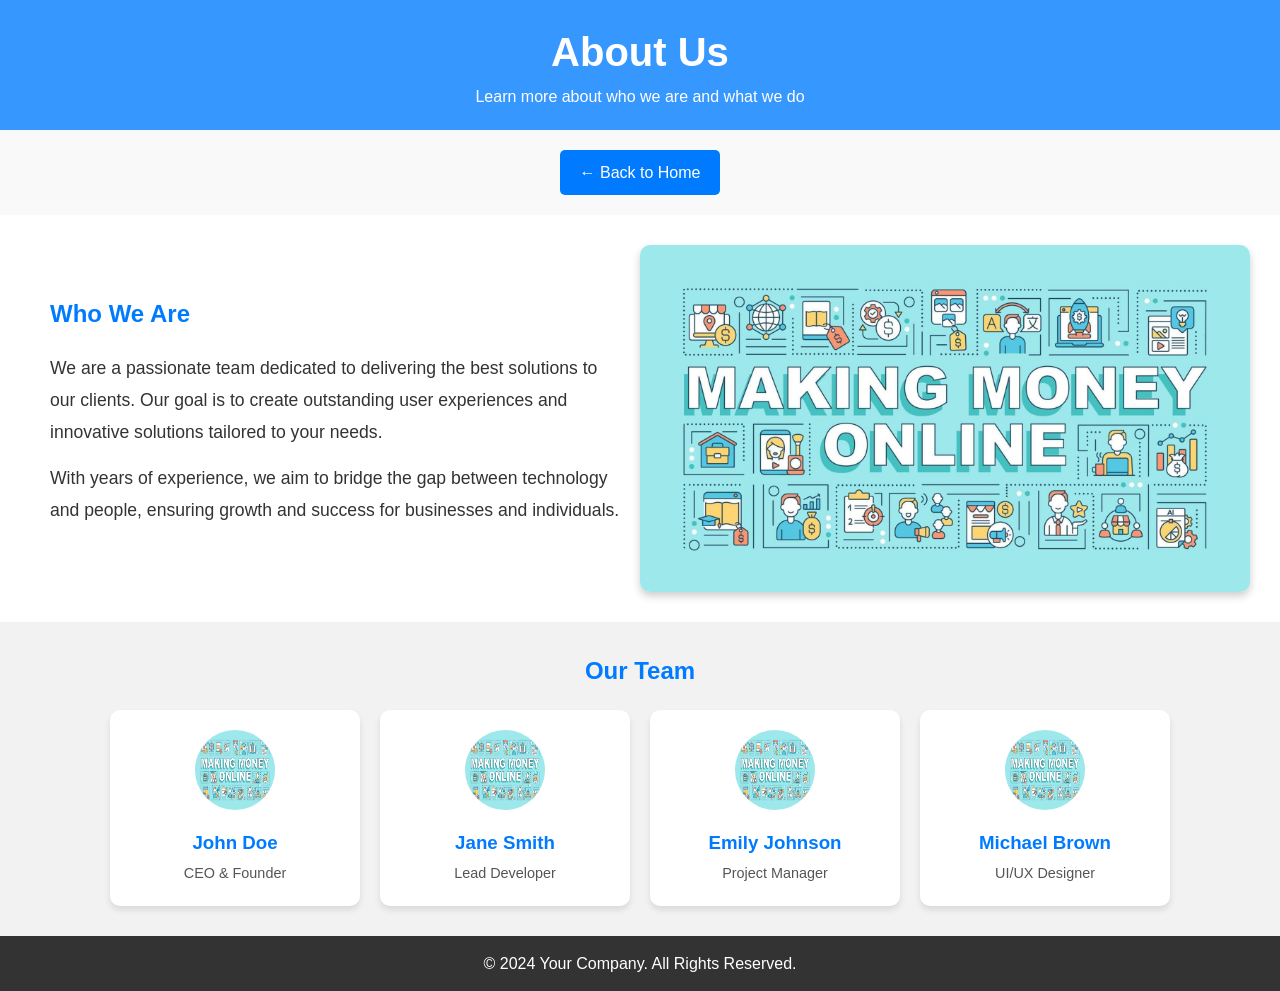
<file: about.html>
<!DOCTYPE html>
<html lang="en">
<head>
    <meta charset="UTF-8">
    <meta name="viewport" content="width=device-width, initial-scale=1.0">
    <title>About Us</title>
    <style>
        /* General Styles */
        * {
            margin: 0;
            padding: 0;
            box-sizing: border-box;
            font-family: Arial, sans-serif;
        }

        body {
            line-height: 1.6;
            background-color: #f9f9f9;
            color: #333;
        }

        a {
            text-decoration: none;
            color: inherit;
        }

        /* Header Section */
        .header {
            background: #3697ff;
            color: white;
            padding: 20px 0;
            text-align: center;
        }

        .header h1 {
            font-size: 2.5rem;
        }

        /* Back Button */
        .back-button {
            display: block;
            margin: 20px auto;
            width: fit-content;
            padding: 10px 20px;
            background: #007bff;
            color: white;
            font-size: 1rem;
            border-radius: 5px;
            text-align: center;
            transition: background-color 0.3s ease;
        }

        .back-button:hover {
            background-color: #0056b3;
        }

        /* About Section */
        .about {
            display: flex;
            flex-wrap: wrap;
            align-items: center;
            justify-content: center;
            padding: 30px;
            background: #fff;
        }

        .about-content {
            flex: 1 1 50%;
            padding: 20px;
            min-width: 300px;
        }

        .about-content h2 {
            margin-bottom: 20px;
            color: #007bff;
        }

        .about-content p {
            margin-bottom: 15px;
            font-size: 1.1rem;
            line-height: 1.8;
        }

        .about-img {
            flex: 1 1 50%;
            display: flex;
            justify-content: center;
            align-items: center;
        }

        .about-img img {
            max-width: 100%;
            border-radius: 10px;
            box-shadow: 0 4px 8px rgba(0, 0, 0, 0.2);
        }

        /* Team Section */
        .team {
            text-align: center;
            padding: 30px;
            background: #f2f2f2;
        }

        .team h2 {
            color: #007bff;
            margin-bottom: 20px;
        }

        .team-members {
            display: flex;
            flex-wrap: wrap;
            justify-content: center;
            gap: 20px;
        }

        .team-member {
            background: white;
            padding: 20px;
            border-radius: 10px;
            box-shadow: 0 4px 6px rgba(0, 0, 0, 0.1);
            width: 250px;
        }

        .team-member img {
            width: 80px;
            height: 80px;
            border-radius: 50%;
            margin-bottom: 10px;
        }

        .team-member h3 {
            margin-bottom: 5px;
            color: #007bff;
        }

        .team-member p {
            font-size: 0.9rem;
            color: #555;
        }

        /* Footer Section */
        .footer {
            background: #333;
            color: white;
            text-align: center;
            padding: 15px 0;
        }

        /* Responsive Design */
        @media screen and (max-width: 768px) {
            .about {
                flex-direction: column;
                text-align: center;
            }

            .about-content {
                padding: 10px;
            }
        }

        @media screen and (max-width: 480px) {
            .header h1 {
                font-size: 2rem;
            }

            .team-member {
                width: 90%;
            }
        }
    </style>
</head>
<body>

    <!-- Header Section -->
    <div class="header">
        <h1>About Us</h1>
        <p>Learn more about who we are and what we do</p>
    </div>

    <!-- Back Button -->
    <a href="index.html" class="back-button">← Back to Home</a>

    <!-- About Section -->
    <section class="about">
        <div class="about-content">
            <h2>Who We Are</h2>
            <p>We are a passionate team dedicated to delivering the best solutions to our clients. Our goal is to create outstanding user experiences and innovative solutions tailored to your needs.</p>
            <p>With years of experience, we aim to bridge the gap between technology and people, ensuring growth and success for businesses and individuals.</p>
        </div>
        <div class="about-img">
            <img src="12.jpg" alt="Team Image">
        </div>
    </section>

    <!-- Team Section -->
    <section class="team">
        <h2>Our Team</h2>
        <div class="team-members">
            <div class="team-member">
                <img src="12.jpg" alt="John Doe">
                <h3>John Doe</h3>
                <p>CEO & Founder</p>
            </div>
            <div class="team-member">
                <img src="12.jpg" alt="Jane Smith">
                <h3>Jane Smith</h3>
                <p>Lead Developer</p>
            </div>
            <div class="team-member">
                <img src="12.jpg" alt="Emily Johnson">
                <h3>Emily Johnson</h3>
                <p>Project Manager</p>
            </div>
            <div class="team-member">
                <img src="12.jpg" alt="Michael Brown">
                <h3>Michael Brown</h3>
                <p>UI/UX Designer</p>
            </div>
        </div>
    </section>

    <!-- Footer Section -->
    <div class="footer">
        <p>&copy; 2024 Your Company. All Rights Reserved.</p>
    </div>

</body>
</html>
</file>
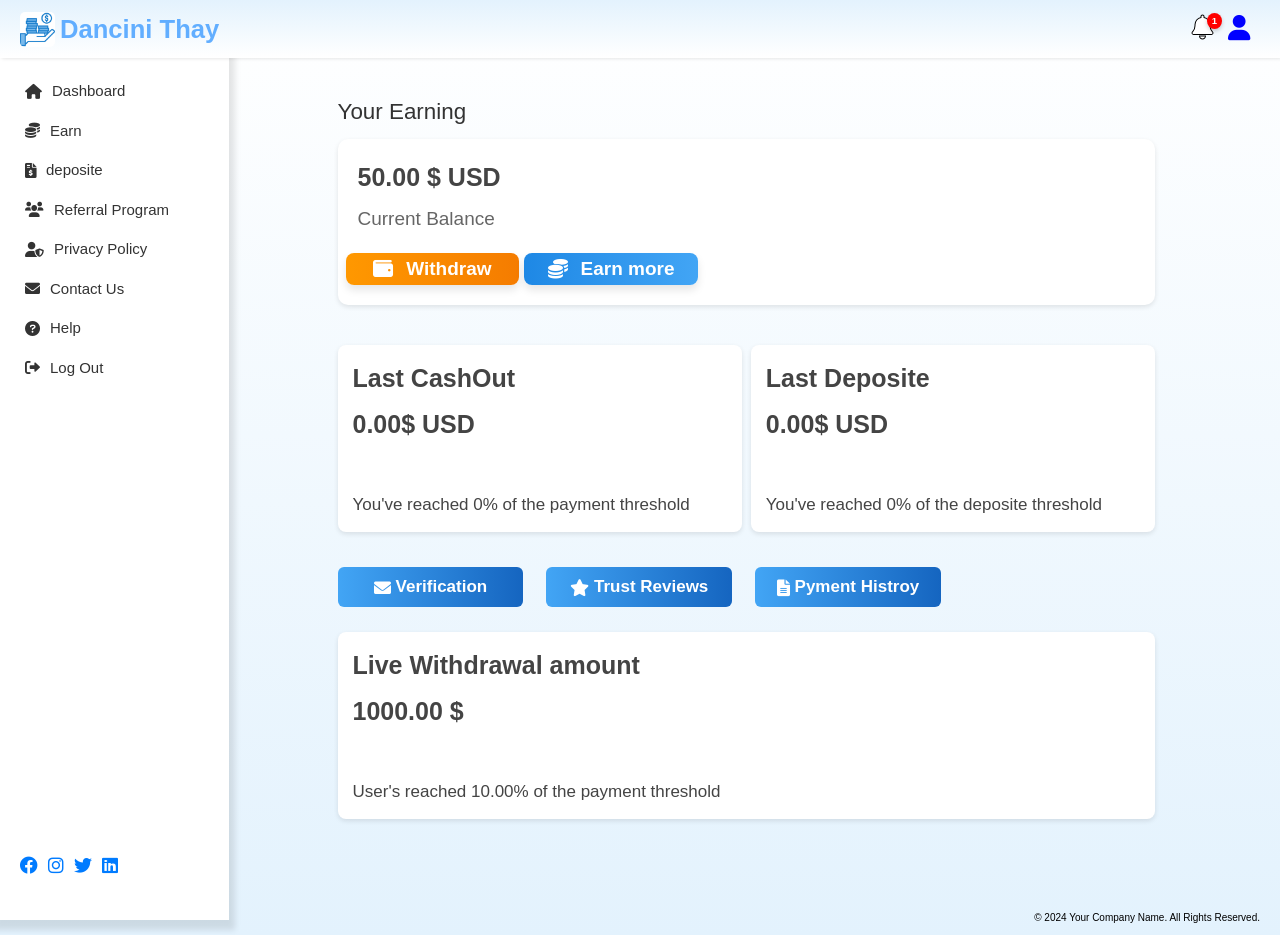
<file: Dashboard.html>
<!DOCTYPE html>
<html lang="en">
<head>
  <meta charset="UTF-8">
  <meta name="viewport" content="width=device-width, initial-scale=1.0">
  <link href="https://cdnjs.cloudflare.com/ajax/libs/font-awesome/6.0.0/css/all.min.css" rel="stylesheet">
   <link rel="stylesheet" href="dashboard.css">
  <title>Dashboard</title>

</head>

<body>
  <div class="navbar">

    <div class="menu-toggle" id="menu-toggle">
      <div class="bar"></div>
      <div class="bar"></div>
      <div class="bar"></div>
    </div>
    
    <ul class="nav-linkss" id="nav-linkss">
      <li><a href="Dashboard.html" class="active"><i class="fas fa-house"></i>Dashboard</a></li>
          <li><a href="earn.html"><i class="fas fa-coins"></i> Earn</a></li>
          <li><a href="plan.html"><i class="fas fa-file-invoice-dollar"></i> deposite</a></li>
          <li><a href="referal.html"><i class="fas fa-users"></i> Referral Program</a></li>
          <li><a href="policy.html"><i class="fas fa-user-shield"></i> Privacy Policy</a></li>
         <li><a href="mailto:mailto:tornettetornette8@gmail.com"><i class="fas fa-envelope"></i> Contact Us</a></li>
         <li><a href="help.html"><i class="fas fa-circle-question"></i> Help</a></li> 
          <li><a href="login.html"><i class="fas fa-right-from-bracket"></i>Log Out</a></li>
        </ul>
    <!-- Logo -->
    <div class="logo">
      <img src="images (1).png" alt="" class="logo-img">
      <span>Dancini Thay</span>
    </div>
    
    
    </header>
    <!-- Icons Section -->
    <div class="nav-icons">
      <!-- Bell Icon --> 
      <div class="bell">
        <i class="fas fa-bell"></i>
        <!-- Notification Badge -->
        <span class="notification-badge">1</span>
        <!-- Notification Popup -->
        <div class="notification-popup">
          <strong>Welcome!</strong> You have new notifications.
        </div>
      </div>
  
      <!-- User Icon -->
      <div class="user-dropdown">
        <i class="fas fa-user"></i>
        <!-- Dropdown Menu -->
        <div class="dropdown-menu">
          <a href="profile.html">Profile</a>
          <a href="setting.html">Settings</a>
          <a href="login.html">Logout</a>
        </div>
      </div>
    </div>
  </div>
  <!-- Notifications Container -->
<div id="notifications-container"></div>


  <div class="dashboard">
    <!-- Sidebar -->
    <aside class="sidebar">
      <nav>
        <ul>
          <li><a href="Dashboard.html" class="active"><i class="fas fa-house"></i>Dashboard</a></li>
          <li><a href="earn.html"><i class="fas fa-coins"></i> Earn</a></li>
          <li><a href="plan.html"><i class="fas fa-file-invoice-dollar"></i> deposite</a></li>
          <li><a href="referal.html"><i class="fas fa-users"></i> Referral Program</a></li>
          <li><a href="policy.html"><i class="fas fa-user-shield"></i> Privacy Policy</a></li>
         <li><a href="mailto:mailto:tornettetornette8@gmail.com"><i class="fas fa-envelope"></i> Contact Us</a></li>
         <li><a href="help.html"><i class="fas fa-circle-question"></i> Help</a></li> 
          <li><a href="login.html"><i class="fas fa-right-from-bracket"></i>Log Out</a></li>
        </ul>
      </nav> 

      <!-- Social Media Icons -->
      <div class="social-icons">
        <a href="#" aria-label="Facebook"><i class="fab fa-facebook"></i></a>
        <a href="#" aria-label="Instagram"><i class="fab fa-instagram"></i></a>
        <a href="#" aria-label="Twitter"><i class="fab fa-twitter"></i></a>
        <a href="#" aria-label="LinkedIn"><i class="fab fa-linkedin"></i></a>
      </div>
    </aside>
    
    <!-- Main Content -->
    <main>
 
      
      <section class="content">
        <div class="heading">Your Earning</div>

        <!-- Earnings Section -->
        <div class="earnings">
          <div class="balance card">
             <h3>50.00 $ USD</h3>  
            <p>Current Balance</p>
            <br>
            <div class="actions">
              <button class="btn withdraw"><i class="fas fa-wallet"></i>Withdraw</button>
             <button class="btn earn-more"><i class="fas fa-coins"></i><a style="text-decoration: none; color: #ffffff;" href="earn.html"> Earn more</a>
             </button>
            </div>
          </div>
        </div>
          <div class="earnings">
          <div class="last-withdrawal card">
            <h3>Last CashOut</h3>
            <h3>0.00$ USD</h3>

            <br><br><br>
            <small>You've reached 0% of the payment threshold</small>
          </div>
         
           <div class="weekly-earnings card">
            <h3>Last Deposite</h3><h3>0.00$ USD</h3>
            <br><br><br>
            <small>You've reached 0% of the deposite threshold</small>
            
           
          </div>
        </div>
     
        <div class="actions-section">
          <button class="btn action"> <i class="fas fa-envelope"></i> Verification</button>
          <button class="btn action"><i class="fas fa-star"></i>Trust Reviews</button>
          <button  class="btn action"> <i class="fas fa-file-alt"></i><a style="text-decoration: none; color: #ffffff;" href="proof.html"> Pyment Histroy </a></button>
        </div> 
        

        <div class="earnings">
          <div class="last-withdrawal card">
            <h3>Live Withdrawal amount</h3>
            <h3 id="balance">1000.00 $</h3>
            <br><br><br>
            <small id="threshold">User's reached 0% of the payment threshold</small>
          </div>
      </div> 
    </div>
  </section>
  </main>
  <footer>
   
      <p>&copy; 2024 Your Company Name. All Rights Reserved.</p>
   
  </footer>
  
    

     
      
      <script>
// Get the balance element and threshold element
const balanceElement = document.getElementById("balance");
const thresholdElement = document.getElementById("threshold");

// Set the initial balance to 1000, every refresh starts with $1000
let currentBalance = 1000; // Starting with $1000 each time

// Function to update the balance displayed on the page
function updateBalance() {
    balanceElement.textContent = `${currentBalance.toFixed(2)} $`;

    // Example: Setting the threshold as 10,000
    let threshold = 10000;
    let percentage = (currentBalance / threshold) * 100;
    thresholdElement.textContent = `User's reached ${percentage.toFixed(2)}% of the payment threshold`;
}

// Function to increase balance by a random value between 0.10 and 2 dollars
function increaseBalance() {
    const increaseAmount = (Math.random() * (2 - 0.10) + 0.10).toFixed(2); // Random number between 0.10 and 2
    currentBalance += parseFloat(increaseAmount);

    // Update the balance display
    updateBalance();
}

// Initialize the displayed value on page load
updateBalance();

// Set an interval to increase the balance every random time between 30-100 seconds (30000ms to 100000ms)
setInterval(increaseBalance, Math.floor(Math.random() * (100000 - 30000 + 1) + 30000));

// Ensure the code runs once the document content is fully loaded
document.addEventListener("DOMContentLoaded", () => {
    updateBalance();
});



  
      // Bell icon click logic for notifications
      const bellIcon = document.querySelector('.bell i');
      const notificationPopup = document.querySelector('.notification-popup');
      bellIcon?.addEventListener('click', () => {
        notificationPopup.classList.toggle('active');
      });

      // User dropdown click logic
      const userIcon = document.querySelector('.user-dropdown i');
      const dropdownMenu = document.querySelector('.dropdown-menu');
      userIcon?.addEventListener('click', () => {
        dropdownMenu.classList.toggle('active');
      });

      // Close dropdown and notification if clicked outside
      document.addEventListener('click', (e) => {
        if (!bellIcon?.contains(e.target) && !notificationPopup?.contains(e.target)) {
          notificationPopup?.classList.remove('active');
        }
        if (!userIcon?.contains(e.target) && !dropdownMenu?.contains(e.target)) {
          dropdownMenu?.classList.remove('active');
        }
      });

      // Mobile menu toggle
      const menuToggle = document.getElementById("menu-toggle");
      const navLinkss = document.getElementById("nav-linkss");
      menuToggle.addEventListener("click", () => {
        navLinkss.classList.toggle("show");
        const bars = menuToggle.querySelectorAll(".bar");
        bars[0].classList.toggle("rotate1");
        bars[1].classList.toggle("rotate2");
        bars[2].classList.toggle("rotate3");
      });
      </script>
      
</body>
</html>
</file>
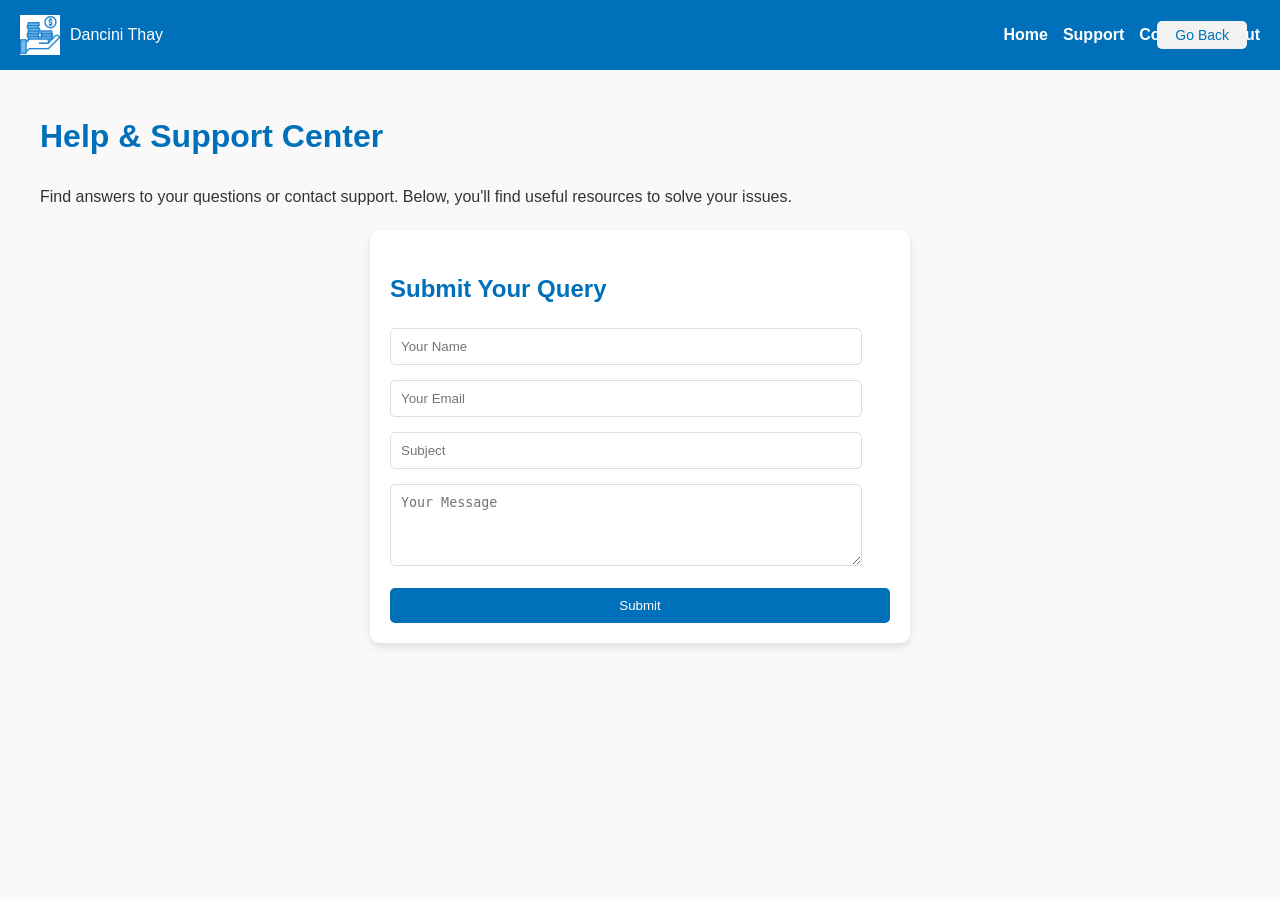
<file: help.html>
<!DOCTYPE html>
<html lang="en">
<head>
  <meta charset="UTF-8">
  <meta name="viewport" content="width=device-width, initial-scale=1.0">
  <title>Help & Support</title>
  <link href="https://cdnjs.cloudflare.com/ajax/libs/font-awesome/6.5.1/css/all.min.css" rel="stylesheet">
  <script type="text/javascript" src="https://cdn.emailjs.com/dist/email.min.js"></script> <!-- Include EmailJS SDK -->
  <style>
    /* General Styles */
    body {
      font-family: 'Arial', sans-serif;
      margin: 0;
      padding: 0;
      line-height: 1.6;
      background-color: #f9f9f9;
      color: #333;
    }

    /* Header Section */
    .header {
      display: flex;
      justify-content: space-between;
      align-items: center;
      padding: 15px 20px;
      background: #0070ba;
      color: #fff;
      position: sticky;
      top: 0;
      z-index: 1000;
    }

    .logo {
      display: flex;
      align-items: center;
    }

    .logo img {
      height: 40px;
      margin-right: 10px;
    }

    .nav-links {
      display: flex;
      gap: 15px;
    }

    .nav-links a {
      color: #fff;
      text-decoration: none;
      font-weight: bold;
      transition: color 0.3s;
    }

    .nav-links a:hover {
      color: #f2f2f2;
    }

    /* Back Button Styling */
    .back-btn {
      position: absolute;
      right: 20px; /* Push to the right */
      top: 50%; /* Align vertically center */
      transform: translateY(-50%);
      background: #f2f2f2;
      color: #0070ba;
      padding: 6px 10px;
      border: none;
      font-size: 14px;
      border-radius: 5px;
      cursor: pointer;
      transition: background 0.3s, transform 0.3s;
    }

    .back-btn:hover {
      background: #e0e0e0;
      transform: scale(1.05);
    }

    /* Main Content */
    .main-content {
      padding: 20px;
      max-width: 1200px;
      margin: 0 auto;
    }

    h1, h2 {
      color: #0070ba;
    }

    /* Form Section */
    .form-container {
      background: #fff;
      padding: 20px;
      border-radius: 10px;
      box-shadow: 0 4px 8px rgba(0, 0, 0, 0.1);
      max-width: 500px;
      margin: 20px auto;
    }

    input, textarea {
      width: 90%;
      padding: 10px;
      margin-bottom: 15px;
      border: 1px solid #ddd;
      border-radius: 5px;
    }

    button {
      padding: 10px;
      width: 100%;
      background-color: #0070ba;
      color: #fff;
      border: none;
      border-radius: 5px;
      cursor: pointer;
      transition: background-color 0.3s;
    }

    button:hover {
      background-color: #005a94;
    }
    .back-btn{
      margin-left: 70%;
      margin-right: 1%;
      width: 90px;
    }

    #notification {
      text-align: center;
      color: green;
      margin-top: 10px;
      display: none;
    }

    /* Responsive Styles */
    @media (max-width: 768px) {
      .header {
        flex-direction: column;
        text-align: center;
        position: relative;
      }

      .back-btn {
        position: static;
        margin-top: 10px;
        transform: none;
      }

      .nav-links {
        margin-top: 10px;
      }
    }
  </style>
</head>

<body>
  <!-- Header Section -->
  <header class="header">
    <div class="logo">
      <img src="images (1).png" alt="Logo">
      <span>Dancini Thay</span>
    </div>
    <nav>
      <div class="nav-links">
        <a href="dashboard.html">Home</a>
        <a href="#">Support</a>
        <a href="#">Contact</a>
        <a href="#">About</a>
      </div>
    </nav>
    <button class="back-btn" onclick="goBack()">Go Back</button>
  </header>

  <!-- Main Content -->
  <main class="main-content">
    <h1>Help & Support Center</h1>
    <p>Find answers to your questions or contact support. Below, you'll find useful resources to solve your issues.</p>

    <!-- Form Section -->
    <div class="form-container">
      <h2>Submit Your Query</h2>
      <form id="query-form">
        <input type="text" id="name" placeholder="Your Name" required>
        <input type="email" id="email" placeholder="Your Email" required>
        <input type="text" id="subject" placeholder="Subject" required>
        <textarea id="message" rows="4" placeholder="Your Message" required></textarea>
        <button type="submit">Submit</button>
      </form>
      <div id="notification">Your query has been submitted!</div>
    </div>
  </main>

  <!-- JavaScript -->
  <script>
    function goBack() {
      window.history.back();
    }

    // Initialize EmailJS
    (function () {
      emailjs.init("YOUR_USER_ID"); // Replace with your EmailJS user ID
    })();

    document.getElementById('query-form').addEventListener('submit', function (event) {
      event.preventDefault();

      const formData = {
        name: document.getElementById('name').value,
        email: document.getElementById('email').value,
        subject: document.getElementById('subject').value,
        message: document.getElementById('message').value
      };

      emailjs.send("YOUR_SERVICE_ID", "YOUR_TEMPLATE_ID", formData)
        .then(() => {
          document.getElementById('notification').style.display = 'block';
          setTimeout(() => document.getElementById('notification').style.display = 'none', 3000);
        })
        .catch(err => console.error('Failed:', err));
    });
  </script>
</body>
</html>
</file>
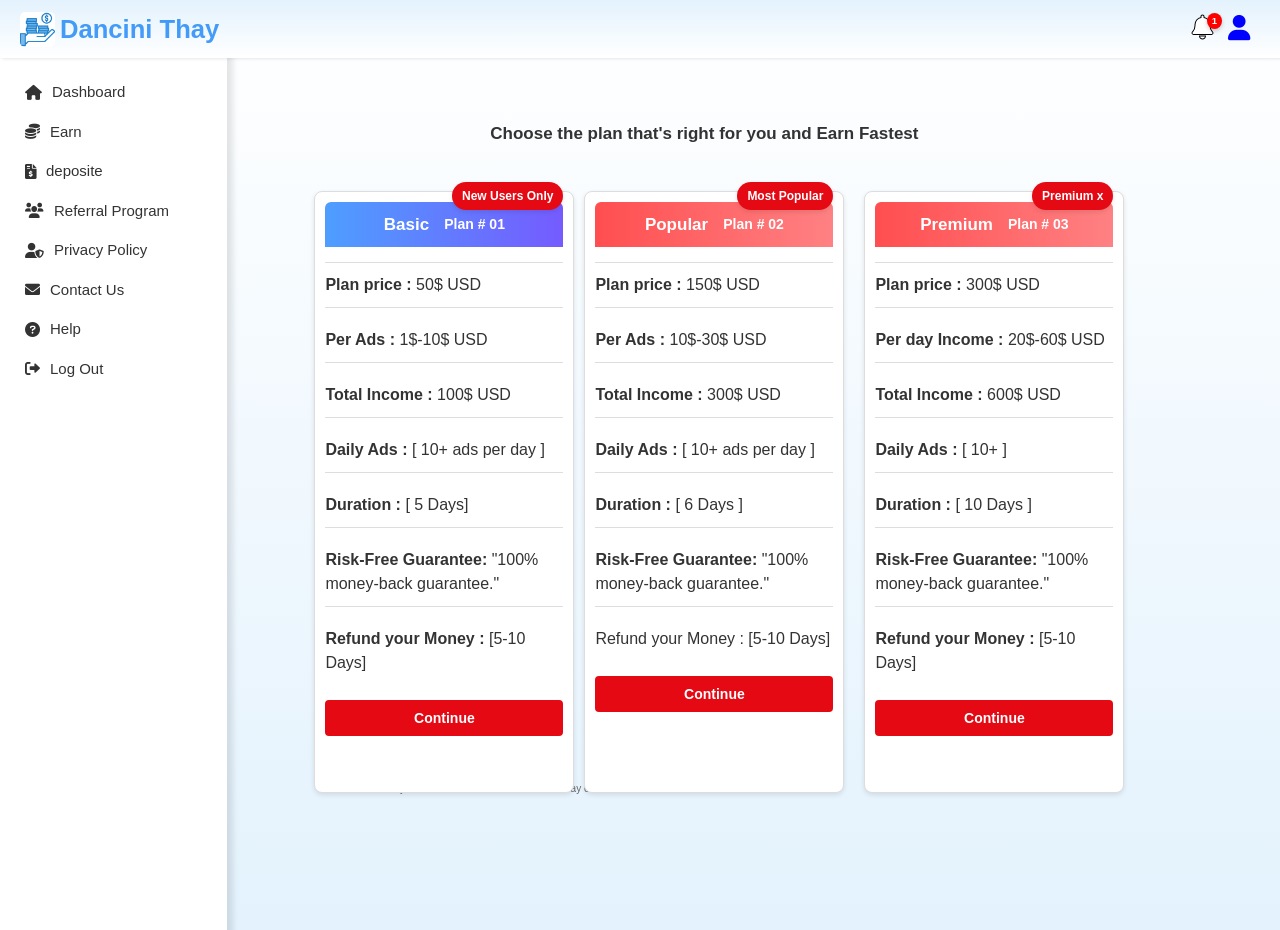
<file: plan.html>
<!DOCTYPE html>
<html lang="en">
<head>
    <meta charset="UTF-8">
    <meta name="viewport" content="width=device-width, initial-scale=1.0">
    <title>Netflix Plans</title>
    <link href="https://cdnjs.cloudflare.com/ajax/libs/font-awesome/6.0.0/css/all.min.css" rel="stylesheet">
    <link rel="stylesheet" href="plan.css">
</head>

<body>
  <div class="navbar">

    <div class="menu-toggle" id="menu-toggle">
      <div class="bar"></div>
      <div class="bar"></div>
      <div class="bar"></div>
    </div>

    <ul class="nav-linkss" id="nav-linkss">
      <li><a href="Dashboard.html" class="active"><i class="fas fa-house"></i>Dashboard</a></li>
      <li><a href="earn.html"><i class="fas fa-coins"></i> Earn</a></li>
      <li><a href="plan.html"><i class="fas fa-file-invoice-dollar"></i> deposite</a></li>
      <li><a href="referal.html"><i class="fas fa-users"></i> Referral Program</a></li>
      <li><a href="policy.html"><i class="fas fa-user-shield"></i> Privacy Policy</a></li>
     <li><a href="mailto:mailto:tornettetornette8@gmail.com"><i class="fas fa-envelope"></i> Contact Us</a></li>
     <li><a href="help.html"><i class="fas fa-circle-question"></i> Help</a></li> 
      <li><a href="login.html"><i class="fas fa-right-from-bracket"></i>Log Out</a></li>
    </ul>
    <!-- Logo -->
    <div class="logo">
      <img src="images (1).png" alt="" class="logo-img">
      <span>Dancini Thay</span>
    </div>
    
    
    </header>
    <!-- Icons Section -->
    <div class="nav-icons">
      <div class="bell">
        <i class="fas fa-bell"></i>
        <!-- Notification Badge -->
        <span class="notification-badge">1</span>
        <!-- Notification Popup -->
        <div class="notification-popup">
          <strong>Welcome!</strong> You have new notifications.
        </div>
      </div>
   
  
      <!-- User Icon -->
      <div class="user-dropdown">
        <i class="fas fa-user"></i>
        <!-- Dropdown Menu -->
        <div class="dropdown-menu">
          <a href="#">Profile</a>
          <a href="#">Settings</a>
          <a href="#">Logout</a>
        </div>
      </div>
    </div>
  </div>

  <!-- Notifications Container -->
<div id="notifications-container"></div>



  <div class="dashboard">
    <!-- Sidebar -->
    <aside class="sidebar">
      <nav>
        <ul>
          <li><a href="Dashboard.html" class="active"><i class="fas fa-house"></i>Dashboard</a></li>
          <li><a href="earn.html"><i class="fas fa-coins"></i> Earn</a></li>
          <li><a href="plan.html"><i class="fas fa-file-invoice-dollar"></i> deposite</a></li>
          <li><a href="referal.html"><i class="fas fa-users"></i> Referral Program</a></li>
          <li><a href="policy.html"><i class="fas fa-user-shield"></i> Privacy Policy</a></li>
         <li><a href="mailto:mailto:tornettetornette8@gmail.com"><i class="fas fa-envelope"></i> Contact Us</a></li>
         <li><a href="help.html"><i class="fas fa-circle-question"></i> Help</a></li> 
          <li><a href="login.html"><i class="fas fa-right-from-bracket"></i>Log Out</a></li>
        </ul>
      </nav> 

        <!-- Social Media Icons -->
        <div class="social-icons">
          <a href="#" aria-label="Facebook"><i class="fab fa-facebook"></i></a>
          <a href="#" aria-label="Instagram"><i class="fab fa-instagram"></i></a>
          <a href="#" aria-label="Twitter"><i class="fab fa-twitter"></i></a>
          <a href="#" aria-label="LinkedIn"><i class="fab fa-linkedin"></i></a>
        </div>
    </aside>
   
    <div class="plans-container">
        <h1>Choose the plan that's right for you and Earn Fastest</h1>
        <div class="plans">
            
            
            <div class="plan popular1">
                <div class="most-popular1">New Users Only</div> <!-- Added title -->
                <div class="plan-header">Basic<br><span>Plan # 01</span></div>
                <ul>
                    <li><strong>Plan price :</strong> 50$ USD</li>
                    <li><strong>Per Ads :</strong> 1$-10$ USD</li>
                    <li><strong>Total Income :</strong> 100$ USD</li>
                    <li><strong> Daily Ads :</strong> [ 10+ ads per day ]</li>
                    <li><strong>Duration :</strong> [ 5 Days]</li>
                    <li><strong>Risk-Free Guarantee:</strong> "100% money-back guarantee."</li>
                    <li><strong>Refund your Money :</strong> [5-10 Days] </li>
                
                </ul>
                <button class="continue-btn" onclick="redirectToPage()">Continue</button>
            </div>
            <div class="plan popular">
                <div class="most-popular">Most Popular</div> <!-- Added title -->
                <div class="plan-header">Popular<br><span>Plan # 02</span></div>
                <ul>
                    <li><strong>Plan price :</strong> 150$ USD</li>
                    <li><strong>Per Ads :</strong> 10$-30$ USD</li>
                    <li><strong>Total Income :</strong> 300$ USD</li>
                    <li><strong> Daily Ads :</strong> [ 10+ ads per day ]</li>
                    <li><strong>Duration :</strong> [ 6 Days ]</li>
                    <li><strong>Risk-Free Guarantee:</strong> "100% money-back guarantee."</li>
                    <li><str ong>Refund your Money :</strong> [5-10 Days] </li>
                  
                </ul>
                <button class="continue-btn" onclick="redirectToPage()">Continue</button>
            </div>
            <br>
          
            <div class="plan popular">
                <div class="most-popular">Premium x</div> <!-- Added title -->
                <div class="plan-header">Premium<br><span>Plan # 03</span></div>
                <ul>
                    <li><strong>Plan price :</strong> 300$ USD</li>
                    <li><strong>Per day Income :</strong> 20$-60$ USD</li>
                    <li><strong>Total Income :</strong> 600$ USD</li>
                    <li><strong> Daily Ads :</strong> [ 10+ ]</li>
                    <li><strong>Duration :</strong> [ 10 Days ]</li>
                    <li><strong>Risk-Free Guarantee:</strong> "100% money-back guarantee."</li>
                    <li><strong>Refund your Money :</strong> [5-10 Days] </li>
                 
                </ul>
                <button class="continue-btn" onclick="redirectToPage()">Continue</button>
            </div>
            
        </div>
       
        <div class="info-section" style="margin-bottom: 90px;">
            <p>
              in this website you can earn more and more fastest way on here :<a href="#">Terms of Use</a> for more details.
            </p>
        </div>
    </div>
</div> 
<script>



      // Get menu toggle and nav-links elements
      const menuToggle = document.getElementById("menu-toggle");
    const navLinkss = document.getElementById("nav-linkss");

    // Toggle menu open/close and button animation
    menuToggle.addEventListener("click", () => {
      navLinkss.classList.toggle("show");

      // Animate menu bars
      const bars = menuToggle.querySelectorAll(".bar");
      bars[0].classList.toggle("rotate1");
      bars[1].classList.toggle("rotate2");
      bars[2].classList.toggle("rotate3");
    });
    function redirectToPage() {
        window.location.href = "plan1.html"; // Redirect to the second index page
    }


        // JavaScript for Interactive Behavior
      
        // Toggle Notification Popup
        const bellIcon = document.querySelector('.bell i');
        const notificationPopup = document.querySelector('.notification-popup');
      
        bellIcon.addEventListener('click', () => {
          notificationPopup.classList.toggle('active');
        });
      
        // Toggle Dropdown Menu
        const userIcon = document.querySelector('.user-dropdown i');
        const dropdownMenu = document.querySelector('.dropdown-menu');
      
        userIcon.addEventListener('click', () => {
          dropdownMenu.classList.toggle('active');
        });
      
        // Close popups when clicking outside
        document.addEventListener('click', (e) => {
          if (!bellIcon.contains(e.target) && !notificationPopup.contains(e.target)) {
            notificationPopup.classList.remove('active');
          }
          if (!userIcon.contains(e.target) && !dropdownMenu.contains(e.target)) {
            dropdownMenu.classList.remove('active');
          }
        });
</script>

</body>
</html>
</file>
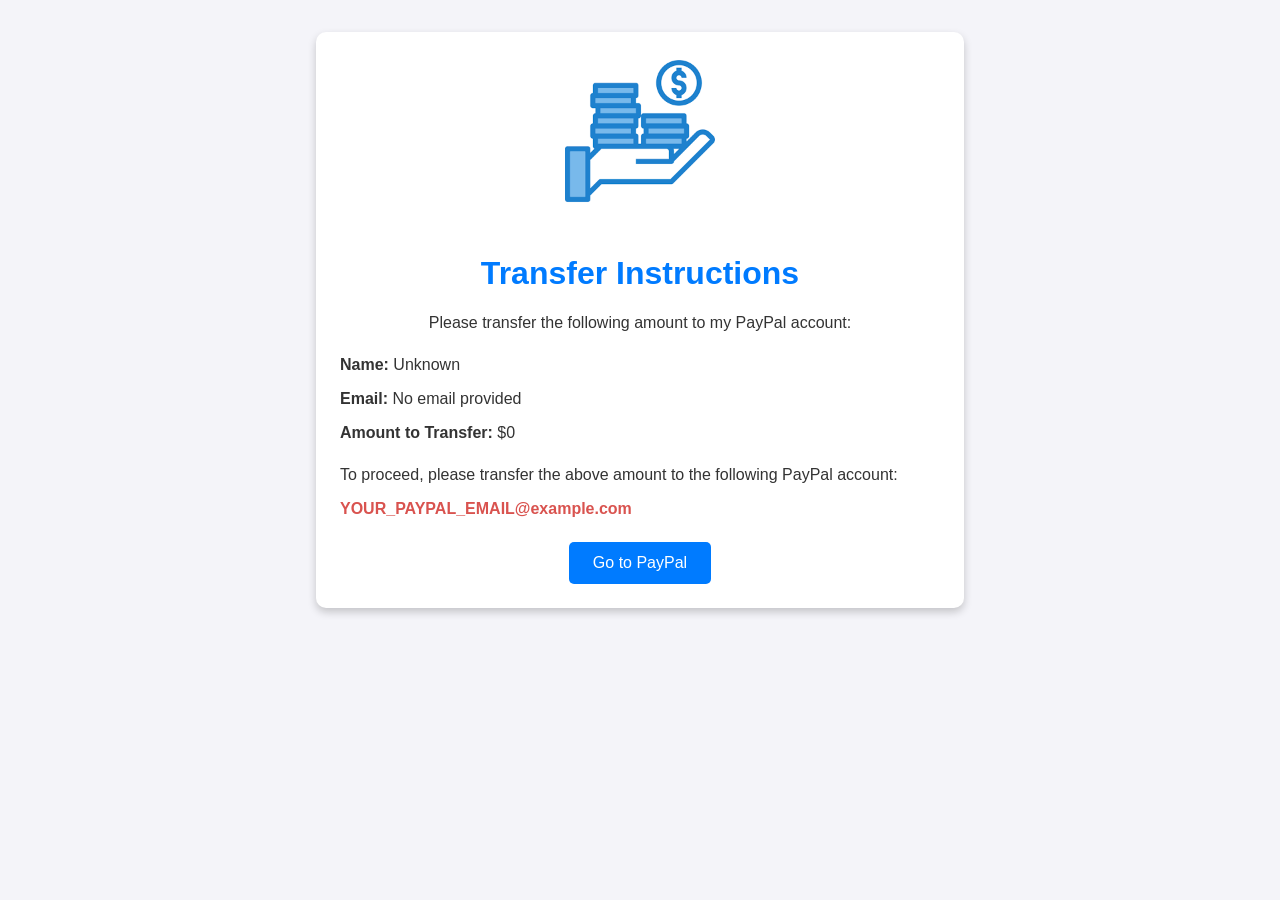
<file: plan2.html>
<!DOCTYPE html>
<html lang="en">
<head>
    <meta charset="UTF-8">
    <meta name="viewport" content="width=device-width, initial-scale=1.0">
    <title>Transfer Instructions</title>
    <style>
        /* General Styles */
        body {
            font-family: Arial, sans-serif;
            background-color: #f4f4f9;
            margin: 0;
            padding: 0;
            color: #333;
        }

        .transfer-container {
            max-width: 600px;
            margin: 2rem auto;
            background: #fff;
            padding: 1.5rem;
            border-radius: 10px;
            box-shadow: 0 4px 8px rgba(0, 0, 0, 0.2);
            text-align: center;
            transition: all 0.3s ease-in-out;
        }

        .logo {
            max-width: 150px;
            margin: 0 auto 1.5rem;
        }

        h1 {
            color: #007bff;
            font-size: 2rem;
        }

        .details, .instructions {
            text-align: left;
            margin: 1.5rem 0;
        }

        .paypal-info {
            font-weight: bold;
            color: #d9534f;
        }

        button {
            background-color: #007bff;
            color: #fff;
            border: none;
            padding: 0.75rem 1.5rem;
            border-radius: 5px;
            cursor: pointer;
            font-size: 1rem;
            transition: background-color 0.3s ease;
        }

        button:hover {
            background-color: #0056b3;
        }

        /* Popup Notification */
        .popup {
            position: fixed;
            top: 50%;
            left: 50%;
            transform: translate(-50%, -50%);
            background-color: #fff;
            padding: 1.5rem;
            border: 1px solid #ccc;
            box-shadow: 0 4px 6px rgba(0, 0, 0, 0.2);
            text-align: center;
            z-index: 1000;
            border-radius: 8px;
            display: none;
        }

        .popup button {
            margin-top: 1rem;
        }

        .overlay {
            position: fixed;
            top: 0;
            left: 0;
            width: 100%;
            height: 100%;
            background: rgba(0, 0, 0, 0.5);
            z-index: 999;
            display: none;
        }

        /* Responsive Styles */
        @media (max-width: 768px) {
            .transfer-container {
                max-width: 90%;
                padding: 1rem;
            }

            h1 {
                font-size: 1.75rem;
            }

            .details, .instructions {
                margin: 1rem 0;
            }

            button {
                padding: 0.75rem 1rem;
                font-size: 1rem;
            }
        }

        @media (max-width: 480px) {
            h1 {
                font-size: 1.5rem;
            }

            .transfer-container {
                max-width: 95%;
                padding: 0.8rem;
            }

            .details p, .instructions p {
                font-size: 0.875rem;
                margin: 0.5rem 0;
            }

            button {
                padding: 0.6rem 1rem;
                font-size: 0.9rem;
            }

            .paypal-info {
                font-size: 1rem;
            }
        }

    </style>
</head>
<body>
 
    <div class="transfer-container">
   <img src="images (1).png" alt="Logo" class="logo">
        <h1>Transfer Instructions</h1>
        <p>Please transfer the following amount to my PayPal account:</p>

        <!-- Display Dynamic User Input -->
        <div class="details">
            <p><strong>Name:</strong> <span id="userName"></span></p>
            <p><strong>Email:</strong> <span id="userEmail"></span></p>
            <p><strong>Amount to Transfer:</strong> <span id="transferAmount"></span></p>
        </div>

        <div class="instructions">
            <p>To proceed, please transfer the above amount to the following PayPal account:</p>
            <p class="paypal-info">YOUR_PAYPAL_EMAIL@example.com</p>
        </div>

        <button id="transferBtn" onclick="handleTransfer()">Go to PayPal</button>
    </div>

    <!-- Popup Notification -->
    <div class="overlay" id="overlay"></div>
    <div class="popup" id="popup">
        <p><strong>Thank you!</strong> Please wait 24 hours for verification.</p>
        <button onclick="closePopup()">OK</button>
    </div>

    <script>
        // Get URL parameters to display user information
        const urlParams = new URLSearchParams(window.location.search);
        const amount = urlParams.get('amount') || '0';
        const name = urlParams.get('name') || 'Unknown';
        const email = urlParams.get('email') || 'No email provided';

        // Update the page with the dynamic data
        document.getElementById('transferAmount').textContent = `$${amount}`;
        document.getElementById('userName').textContent = name;
        document.getElementById('userEmail').textContent = email;

        // Function to handle the transfer button click
        function handleTransfer() {
            // Set a flag in localStorage
            localStorage.setItem('transferInitiated', 'true');
            // Redirect to PayPal
            window.location.href = 'https://www.paypal.com';
        }

        // Function to show the popup notification
        function showPopup() {
            document.getElementById('overlay').style.display = 'block';
            document.getElementById('popup').style.display = 'block';
        }

        // Function to close the popup
        function closePopup() {
            document.getElementById('overlay').style.display = 'none';
            document.getElementById('popup').style.display = 'none';
            // Clear the flag in localStorage
            localStorage.removeItem('transferInitiated');
        }

        // Check if user has returned from PayPal
        window.onload = function() {
            if (localStorage.getItem('transferInitiated') === 'true') {
                showPopup();
            }
        };
    </script>

</body>
</html>
</file>
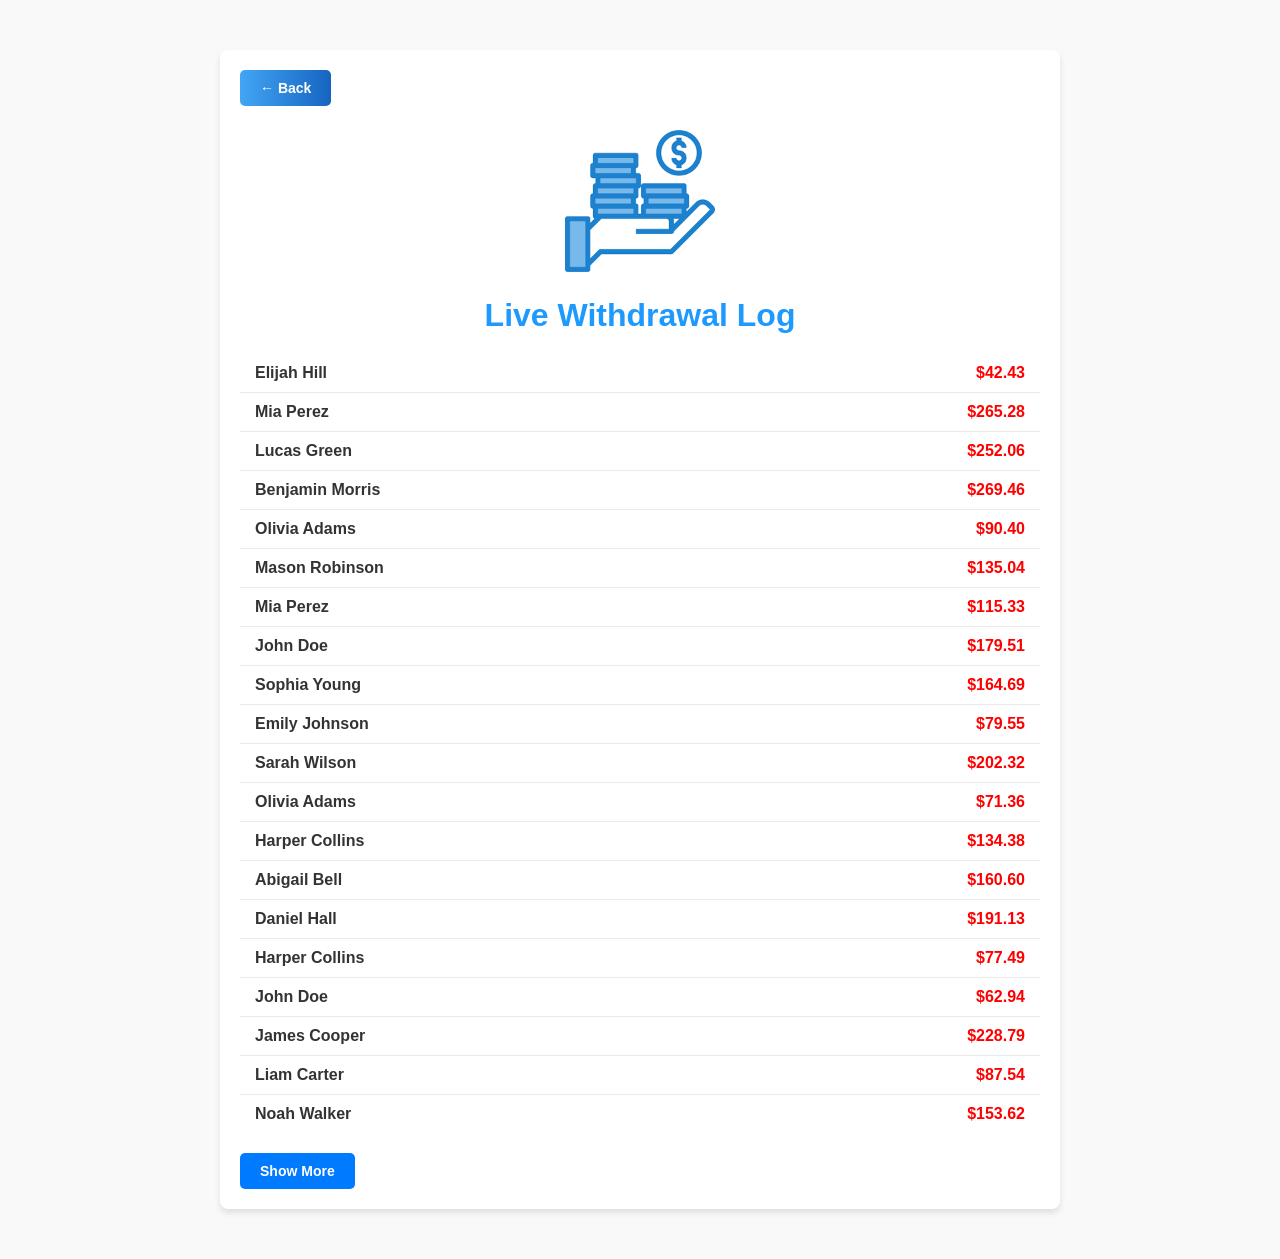
<file: proof.html>
<!DOCTYPE html>
<html lang="en">
<head>
  <meta charset="UTF-8">
  <meta name="viewport" content="width=device-width, initial-scale=1.0">
  <title>Live Withdrawal Log</title>
  <style>
    body {
      font-family: 'Arial', sans-serif;
      background-color: #f9f9f9;
      margin: 0;
      padding: 0;
    }

    .container {
      max-width: 800px;
      margin: 50px auto;
      background: #ffffff;
      padding: 20px;
      border-radius: 8px;
      box-shadow: 0px 4px 6px rgba(0, 0, 0, 0.1);
    }

    .logo {
      display: flex;
      justify-content: center;
      align-items: center;
      margin-bottom: 20px;
    }

    .logo img {
      max-width: 150px;
      height: auto;
    }

    h1 {
      text-align: center;
      color: #1e9aff;
      font-weight: 5000;
      font-family: 'Trebuchet MS', 'Lucida Sans Unicode', 'Lucida Grande', 'Lucida Sans', Arial, sans-serif;
      margin-bottom: 20px;
    }

    .back-button {
      display: inline-block;
      margin-bottom: 20px;
      text-decoration: none;
      background: linear-gradient(to right, #42a5f5, #1565c0);
      color: #ffffff;
      padding: 10px 20px;
      border-radius: 5px;
      font-size: 14px;
      font-weight: bold;
      transition: background-color 0.3s ease;
    }

    .back-button:hover {
      background: linear-gradient(to right, #42a5f5, #1565c0);
    }

    .withdrawal-list {
      margin: 0;
      padding: 0;
      list-style: none;
    }

    .withdrawal-item {
      display: flex;
      justify-content: space-between;
      align-items: center;
      padding: 10px 15px;
      border-bottom: 1px solid #eaeaea;
    }

    .withdrawal-item:last-child {
      border-bottom: none;
    }

    .username {
      font-weight: bold;
      color: #333;
    }

    .amount {
      font-weight: bold;
      color: #ff0000;
    }

    .show-more {
      display: inline-block;
      margin-top: 20px;
      text-decoration: none;
      background-color: #007bff;
      color: #ffffff;
      padding: 10px 20px;
      border-radius: 5px;
      font-size: 14px;
      font-weight: bold;
      transition: background-color 0.3s ease;
    }

    .show-more:hover {
      background-color: #0056b3;
    }

    @media (max-width: 600px) {

      
      

      .withdrawal-item {
        flex-direction: column;
        align-items: flex-start;
      }

      .username {
        margin-bottom: 5px;
      }
    }
  </style>
</head>
<body>

  <div class="container">
    
     
    <!-- Back Button -->
    <a href="javascript:history.back()" class="back-button">← Back</a>

    <!-- Logo Section -->
    <div class="logo">
      <img src="images (1).png" alt="Logo"> <!-- Replace with your logo URL -->
    </div>

    
    <!-- Page Heading -->
    <h1>Live Withdrawal Log</h1>

    <!-- Withdrawal List -->
    <ul class="withdrawal-list" id="withdrawalList">
      <!-- Dynamic withdrawal list will be added here -->
    </ul>

    <!-- Show More Button -->
    <a href="javascript:void(0)" class="show-more" id="showMoreButton">Show More</a>
  </div>

  <script>
    // Sample fake user data
    const fakeUsers = [
      "John Doe", "Jane Smith", "Michael Brown", "Emily Johnson", "Chris Davis",
      "Sarah Wilson", "David Clark", "Emma Lewis", "Daniel Hall", "Sophia Young",
      "Matthew Turner", "Olivia Adams", "Ethan Baker", "Isabella Scott",
      "Liam Carter", "Ava Lee", "Noah Walker", "Mia Perez", "Lucas Green",
      "Charlotte Evans", "Mason Robinson", "Amelia Hughes", "Elijah Hill",
      "Harper Collins", "James Cooper", "Evelyn Stewart", "Benjamin Morris",
      "Abigail Bell", "Alexander Reed", "Ella Ward"
    ];

    let currentIndex = 0;

    // Generate random withdrawal data
    function generateRandomWithdrawals(count) {
      const withdrawalList = document.getElementById("withdrawalList");

      for (let i = 0; i < count; i++) {
        const user = fakeUsers[Math.floor(Math.random() * fakeUsers.length)];
        const amount = (Math.random() * (300 - 20) + 20).toFixed(2); // Random amount between $20 and $300

        // Create withdrawal item
        const listItem = document.createElement("li");
        listItem.classList.add("withdrawal-item");

        listItem.innerHTML = `
          <span class="username">${user}</span>
          <span class="amount">$${amount}</span>
        `;

        // Add item to the list
        withdrawalList.appendChild(listItem);
      }
    }

    // Show initial 20 withdrawals
    generateRandomWithdrawals(20);

    // Show more withdrawals when button is clicked
    document.getElementById('showMoreButton').addEventListener('click', function() {
      generateRandomWithdrawals(10); // Generate 10 more withdrawals
    });
  </script>

</body>
</html>
</file>
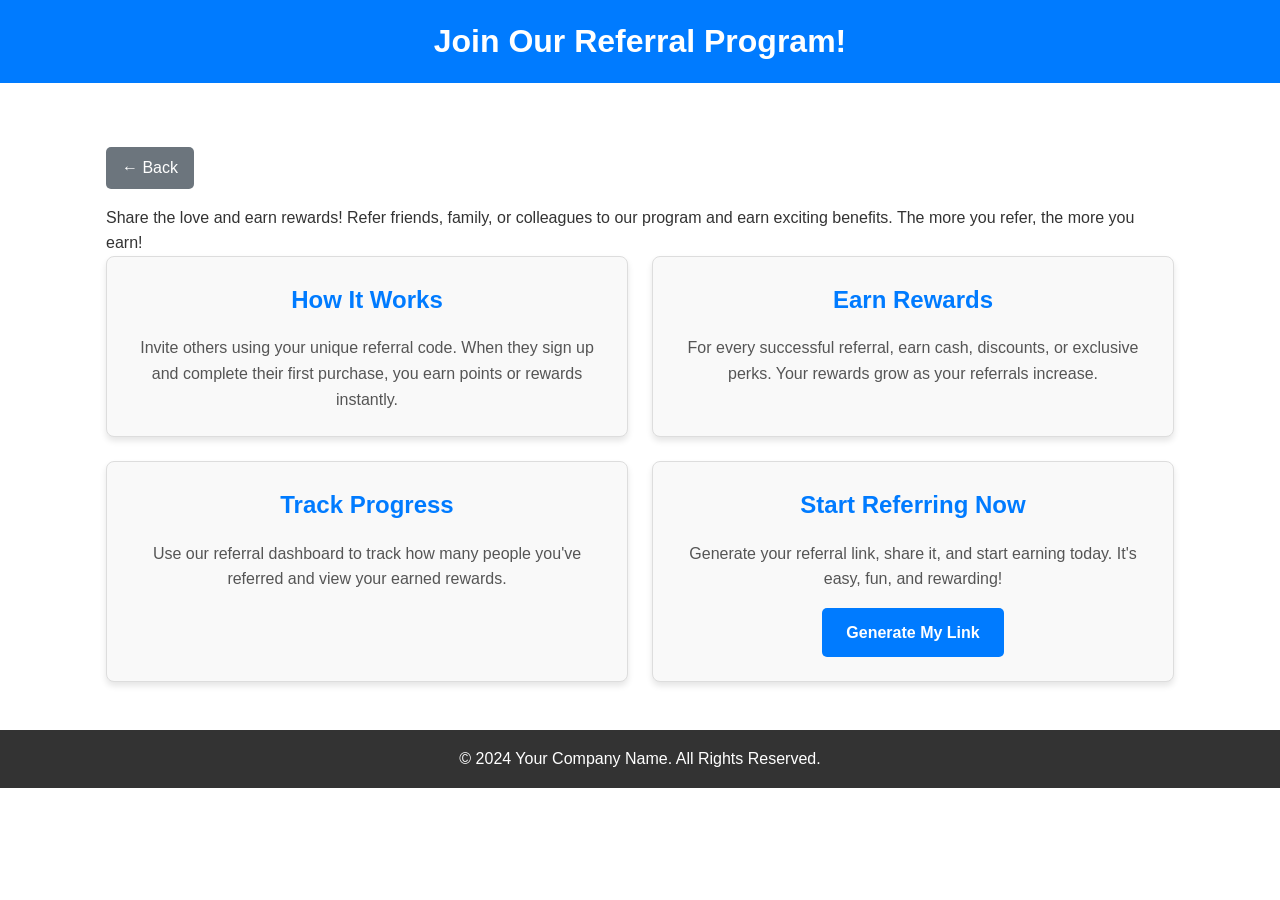
<file: read.html>
<!DOCTYPE html>
<html lang="en">
<head>
    <meta charset="UTF-8">
    <meta name="viewport" content="width=device-width, initial-scale=1.0">
    <title>Referral Program Details</title>
    <style>
        /* General Reset */
        * {
            margin: 0;
            padding: 0;
            box-sizing: border-box;
            font-family: Arial, sans-serif;
        }

        body {
            line-height: 1.6;
            color: #333;
        }

        header {
            background: #007bff;
            color: #fff;
            padding: 1rem 0;
            text-align: center;
        }

        header h1 {
            margin: 0;
        }

        .container {
            max-width: 1100px;
            margin: 2rem auto;
            padding: 1rem;
        }

        .referral-details {
            display: flex;
            flex-wrap: wrap;
            gap: 1.5rem;
        }

        .card {
            flex: 1 1 calc(50% - 1rem);
            background: #f9f9f9;
            border: 1px solid #ddd;
            border-radius: 8px;
            padding: 1.5rem;
            text-align: center;
            box-shadow: 0 4px 6px rgba(0, 0, 0, 0.1);
            transition: transform 0.3s ease;
        }

        .card:hover {
            transform: scale(1.03);
        }

        .card h2 {
            color: #007bff;
            margin-bottom: 1rem;
        }

        .card p {
            font-size: 1rem;
            color: #555;
        }

        .btn {
            display: inline-block;
            padding: 0.75rem 1.5rem;
            background-color: #007bff;
            color: #fff;
            text-decoration: none;
            border-radius: 5px;
            margin-top: 1rem;
            font-weight: bold;
        }

        .btn:hover {
            background-color: #0056b3;
        }

        .back-btn {
            display: inline-block;
            margin: 1rem 0;
            padding: 0.5rem 1rem;
            background-color: #6c757d;
            color: #fff;
            text-decoration: none;
            border-radius: 5px;
        }

        .back-btn:hover {
            background-color: #5a6268;
        }

        footer {
            text-align: center;
            padding: 1rem 0;
            background: #333;
            color: #fff;
        }

        @media (max-width: 768px) {
            .card {
                flex: 1 1 100%;
            }
        }
    </style>
</head>
<body>
    <!-- Header -->
    <header>
        <h1>Join Our Referral Program!</h1>
    </header>

    <!-- Main Content -->
    <section class="container">
        <a href="#" class="back-btn">&larr; Back</a>
        <p>Share the love and earn rewards! Refer friends, family, or colleagues to our program and earn exciting benefits. The more you refer, the more you earn!</p>

        <div class="referral-details">
            <!-- Referral Card 1 -->
            <div class="card">
                <h2>How It Works</h2>
                <p>Invite others using your unique referral code. When they sign up and complete their first purchase, you earn points or rewards instantly.</p>
            </div>

            <!-- Referral Card 2 -->
            <div class="card">
                <h2>Earn Rewards</h2>
                <p>For every successful referral, earn cash, discounts, or exclusive perks. Your rewards grow as your referrals increase.</p>
            </div>

            <!-- Referral Card 3 -->
            <div class="card">
                <h2>Track Progress</h2>
                <p>Use our referral dashboard to track how many people you've referred and view your earned rewards.</p>
            </div>

            <!-- Referral Card 4 -->
            <div class="card">
                <h2>Start Referring Now</h2>
                <p>Generate your referral link, share it, and start earning today. It's easy, fun, and rewarding!</p>
                <a href="#" class="btn">Generate My Link</a>
            </div>
        </div>
    </section>

    <!-- Footer -->
    <footer>
        <p>&copy; 2024 Your Company Name. All Rights Reserved.</p>
    </footer>
</body>
</html>
</file>
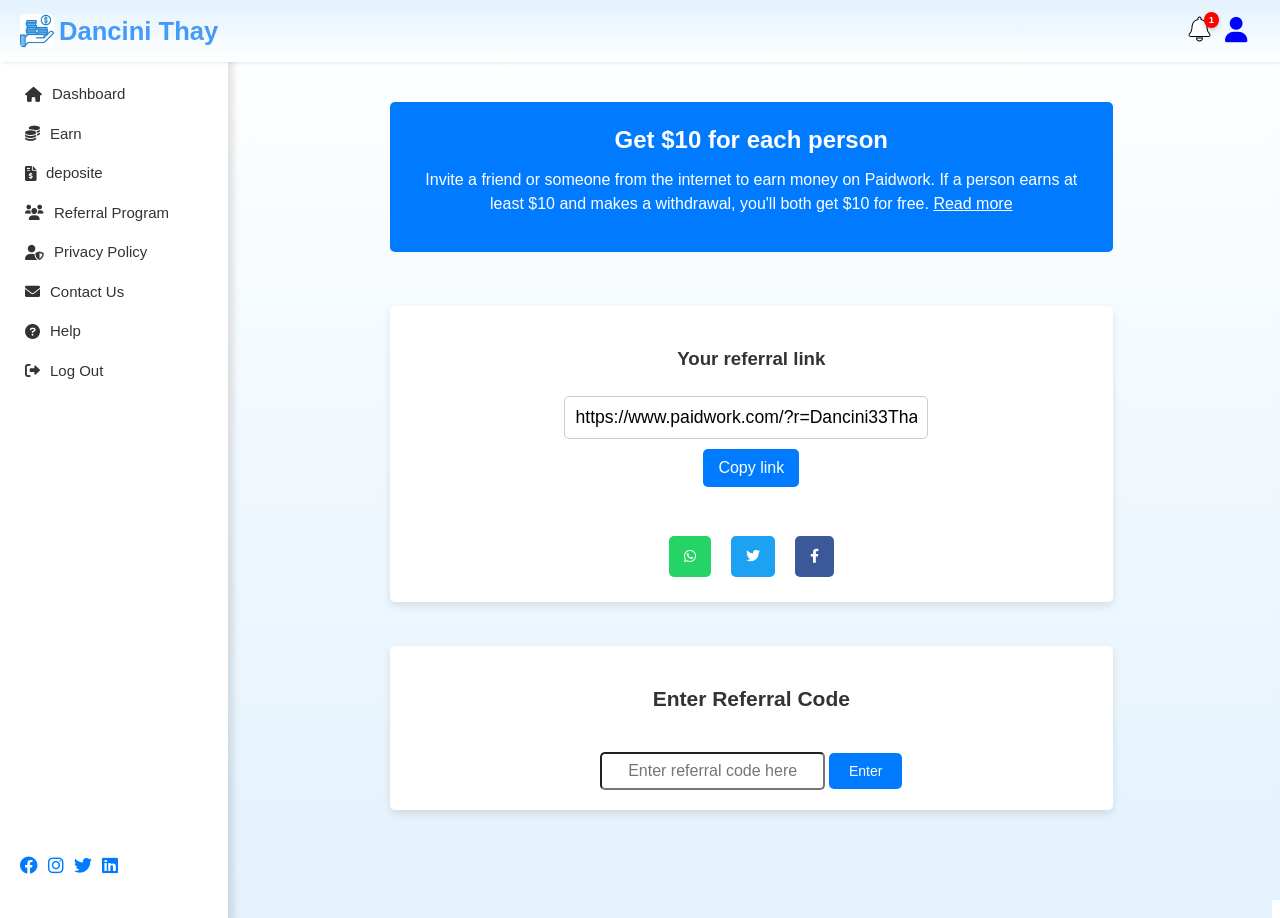
<file: referal.html>
<!DOCTYPE html>
<html lang="en">
<head>
  <meta charset="UTF-8">
  <meta name="viewport" content="width=device-width, initial-scale=1.0">
  <title>Referral Program</title>
  <link href="https://cdnjs.cloudflare.com/ajax/libs/font-awesome/6.0.0-beta3/css/all.min.css" rel="stylesheet">
  <link rel="stylesheet" href="referal.css">
</head>

<body>
  <div class="navbar">

    <div class="menu-toggle" id="menu-toggle">
      <div class="bar"></div>
      <div class="bar"></div>
      <div class="bar"></div>
    </div>
    <ul class="nav-linkss" id="nav-linkss">
      <li><a href="Dashboard.html" class="active"><i class="fas fa-house"></i>Dashboard</a></li>
          <li><a href="earn.html"><i class="fas fa-coins"></i> Earn</a></li>
          <li><a href="plan.html"><i class="fas fa-file-invoice-dollar"></i> deposite</a></li>
          <li><a href="referal.html"><i class="fas fa-users"></i> Referral Program</a></li>
          <li><a href="policy.html"><i class="fas fa-user-shield"></i> Privacy Policy</a></li>
         <li><a href="mailto:mailto:tornettetornette8@gmail.com"><i class="fas fa-envelope"></i> Contact Us</a></li>
         <li><a href="help.html"><i class="fas fa-circle-question"></i> Help</a></li> 
          <li><a href="login.html"><i class="fas fa-right-from-bracket"></i>Log Out</a></li>
        </ul>
    <!-- Logo -->
    <div class="logo">
      <img src="images (1).png" alt="" class="logo-img">
      <span>Dancini Thay</span>
    </div>
    
    
    </header>
    <!-- Icons Section -->
    <div class="nav-icons">
      <!-- Bell Icon --> 
      <div class="bell">
        <i class="fas fa-bell"></i>
        <!-- Notification Badge -->
        <span class="notification-badge">1</span>
        <!-- Notification Popup -->
        <div class="notification-popup">
          <strong>Welcome!</strong> You have new notifications.
        </div>
      </div>
   
  
      <!-- User Icon -->
      <div class="user-dropdown">
        <i class="fas fa-user"></i>
        <!-- Dropdown Menu -->
        <div class="dropdown-menu">
          <a href="#">Profile</a>
          <a href="#">Settings</a>
          <a href="#">Logout</a>
        </div>
      </div>
    </div>
  </div>
  <!-- Sidebar -->
   <div class="dashboard">
     <!-- Sidebar -->
     <aside class="sidebar">
      <nav>
        <ul>
          <li><a href="Dashboard.html" class="active"><i class="fas fa-house"></i>Dashboard</a></li>
          <li><a href="earn.html"><i class="fas fa-coins"></i> Earn</a></li>
          <li><a href="plan.html"><i class="fas fa-file-invoice-dollar"></i> deposite</a></li>
          <li><a href="referal.html"><i class="fas fa-users"></i> Referral Program</a></li>
          <li><a href="policy.html"><i class="fas fa-user-shield"></i> Privacy Policy</a></li>
         <li><a href="mailto:mailto:tornettetornette8@gmail.com"><i class="fas fa-envelope"></i> Contact Us</a></li>
         <li><a href="help.html"><i class="fas fa-circle-question"></i> Help</a></li> 
          <li><a href="login.html"><i class="fas fa-right-from-bracket"></i>Log Out</a></li>
        </ul>
      </nav> 
    
      <!-- Social Media Icons -->
      <div class="social-icons">
        <a href="#" aria-label="Facebook"><i class="fab fa-facebook"></i></a>
        <a href="#" aria-label="Instagram"><i class="fab fa-instagram"></i></a>
        <a href="#" aria-label="Twitter"><i class="fab fa-twitter"></i></a>
        <a href="#" aria-label="LinkedIn"><i class="fab fa-linkedin"></i></a>
      </div>
    </aside>
 
  
  <!-- Main Content -->
  <div class="main-content">
    <header>
      <h2>Get $10 for each person</h2>
      <p>
        Invite a friend or someone from the internet to earn money on Paidwork. 
        If a person earns at least $10 and makes a withdrawal, you'll both get $10 for free. 
        <a href="read.html">Read more</a>
      </p>
    </header>
    <br>
    <section class="referral-section">
      <div class="referral-link-box">
        <label for="referral-link"> <h3>Your referral link</h3> <span style="margin-left: 10px;"></span></label>
        <input type="text" id="referral-link" value="https://www.paidwork.com/?r=Dancini33Thay98987" readonly>
        <button class="copy-link">Copy link</button>
      </div>
      
      <br>
    
    <div class="social-share">
      <div class="footer-icons">
        <a href="#" class="social-icon whatsapp" title="WhatsApp">
          <i class="fab fa-whatsapp"></i>
        </a>
        <a href="#" class="social-icon twitter" title="Twitter">
          <i class="fab fa-twitter"></i>
        </a>
        <a href="#" class="social-icon facebook" title="Facebook">
          <i class="fab fa-facebook-f"></i>
        </a>
      </div>
    </div> 

    </section>
<br>
    <section class="referral-code">
        <h2>Enter Referral Code</h2>
        <input class="boton"
          type="text"
          id="referral-code-input"
          placeholder="Enter referral code here"
          class="referral-input"
        />
        <button class="save-code-btn">Enter</button>
      </section>
      
      <!-- Display referral amount -->
      
      
      <!-- Notification Modal -->
      <div id="notification-modal" class="modal hidden">
        <div class="modal-content">
          <p id="notification-message"></p>
          <button id="close-modal">Close</button>
        </div>
      </div>
      
      
  



</div>
</div>
  <script>
     // JavaScript for Interactive Behavior
      
      // Toggle Notification Popup
      const bellIcon = document.querySelector('.bell i');
      const notificationPopup = document.querySelector('.notification-popup');
    
      bellIcon.addEventListener('click', () => {
        notificationPopup.classList.toggle('active');
      });
    
      // Toggle Dropdown Menu
      const userIcon = document.querySelector('.user-dropdown i');
      const dropdownMenu = document.querySelector('.dropdown-menu');
    
      userIcon.addEventListener('click', () => {
        dropdownMenu.classList.toggle('active');
      });
    
      // Close popups when clicking outside
      document.addEventListener('click', (e) => {
        if (!bellIcon.contains(e.target) && !notificationPopup.contains(e.target)) {
          notificationPopup.classList.remove('active');
        }
        if (!userIcon.contains(e.target) && !dropdownMenu.contains(e.target)) {
          dropdownMenu.classList.remove('active');
        }
      });


document.querySelector('.copy-link').addEventListener('click', function () {
    const referralLink = document.getElementById('referral-link');
    referralLink.select();
    navigator.clipboard.writeText(referralLink.value).then(() => {
      alert('Referral link copied to clipboard!');
    });
  });

  
  // Check and retrieve referral amount from localStorage
let referralAmount = parseInt(localStorage.getItem("referralAmount")) || 0;


// Event listener for saving the referral code
document.querySelector('.save-code-btn').addEventListener('click', function () {
  const referralCodeInput = document.getElementById('referral-code-input');
  const referralCode = referralCodeInput.value.trim();

  if (referralCode === '') {
    alert('Please enter a referral code!');
    return;
  }

  // Simulate referral code validation (always valid for demonstration)
  const isValidCode = true;

  if (isValidCode) {
    // Increase referral amount
    referralAmount += 10;

    // Save the new referral amount in localStorage
    localStorage.setItem("referralAmount", referralAmount);

    // Update the referral amount display
    document.getElementById('referral-amount').textContent = `$${referralAmount}`;

    // Show success notification
    const notificationModal = document.getElementById('notification-modal');
    const notificationMessage = document.getElementById('notification-message');
    notificationMessage.textContent =
      'Congratulations! Referral code saved successfully and $10 reward has been added to your account.';
    notificationModal.classList.remove('hidden');

    // Clear the input field
    referralCodeInput.value = '';
  } else {
    alert('Invalid referral code. Please try again.');
  }
});

// Event listener for closing the modal
document.getElementById('close-modal').addEventListener('click', function () {
  const notificationModal = document.getElementById('notification-modal');
  notificationModal.classList.add('hidden');
});





    // Get menu toggle and nav-links elements
    const menuToggle = document.getElementById("menu-toggle");
    const navLinkss = document.getElementById("nav-linkss");

    // Toggle menu open/close and button animation
    menuToggle.addEventListener("click", () => {
      navLinkss.classList.toggle("show");

      // Animate menu bars
      const bars = menuToggle.querySelectorAll(".bar");
      bars[0].classList.toggle("rotate1");
      bars[1].classList.toggle("rotate2");
      bars[2].classList.toggle("rotate3");
    });

  </script>
</body>
</html>
</file>
<file: dashboard.css>
/* General Reset */
 * {
    margin: 0;
    padding: 0;
    box-sizing: border-box;
  }
  
  body {
    height: auto;
    font-family: 'Arial', sans-serif;
    color: #333;
    background: linear-gradient(to bottom, #e3f2fd, #ffffff);
  }
  
      .navbar {
        position: fixed;
        width: 100%;
        display: flex;
        align-items: center;
        justify-content: space-between;
        box-shadow: 2px 0 4px rgba(0, 0, 0, 0.15);
        padding: 10px 20px;
        background-color: white;
        color: rgb(236, 0, 0);
      }
     /* Style for the logo container */
  .logo {
    display: flex;
    align-items: center;
    gap: 10px; /* Space between image and text */
    font-size: 1.6em;
    font-weight: bolder;
    font-family: 'Gill Sans', 'Gill Sans MT', Calibri, 'Trebuchet MS', sans-serif;
    color:  #3697ffc5;
  }
  
  /* Style for the logo image */
  .logo-img {
    width: 40px; /* Adjust width to fit */
    height: auto; /* Maintain aspect ratio */
    object-fit: contain; /* Ensure the image is fully visible */
    border-radius: 5px; /* Optional: Add rounded corners */
  }
  
      .nav-icons {
        display: flex;
        align-items: center;
        gap: 20px;
      }
      .nav-icons i {
        font-size: 1.6em;
        cursor: pointer;
        position: relative;
      }
      .user-dropdown {
        position: relative;
      }
      /* Notification Popup */
      .notification-popup {
        display: none;
        position: absolute;
        top: 50px;
        right: 50px;
        width: 300px;
        height: 20%;
        padding: 15px;
        background-color: #2f50d3;
        color: #333;
        box-shadow: 0 4px 6px rgba(0, 0, 0, 0.1);
        border-radius: 8px;
        z-index: 10;
      }
      .notification-popup::before {
        content: '';
        position: absolute;
        top: -10px;
        right: 15px;
        border-width: 0 10px 10px 10px;
        border-style: solid;
        border-color: transparent transparent white transparent;
      }
      .nav-icons .bell i {
        font-size: 1.6em;
        cursor: pointer;
        position: relative;
        color: white; /* Inner fill color */
        -webkit-text-stroke: 1px black; /* Outline color */
      }
      /* Notification Badge */
  .bell .notification-badge {
    position: absolute;
    top: 15px;
    right: 50px;
    background-color: red;
    color: white;
    font-size: 0.8em;
    font-weight: bold;
    padding: 3px 7px;
    border-radius: 50%;
    box-shadow: 0 2px 4px rgba(0, 0, 0, 0.2);
  }
  
  
      .nav-icons .user-dropdown i {
        font-size: 1.6em;
        cursor: pointer;
        color: blue; /* Blue user icon */
        position: relative;
      }
      
      .user-dropdown.active i::after {
        content: " ▼"; /* Arrow pointing down */
        font-size: 0.8em;
        margin-left: 5px;
      }
      
      /* Dropdown Menu */
      .dropdown-menu {
        display: none;
        position: absolute;
        top: 40px;
        right: 0;
        background-color: #fff;
        color: #333;
        box-shadow: 0 4px 6px rgba(0, 0, 0, 0.1);
        border-radius: 8px;
        overflow: hidden;
        z-index: 10;
      }
      .dropdown-menu a {
        display: block;
        padding: 10px 15px;
        text-decoration: none;
        color: #333;
      }
      .dropdown-menu a:hover {
        background-color: #f5f5f5;
      }
  
      /* Add Interactions */
      .notification-popup.active,
      .dropdown-menu.active {
        display: block;
      }
  
  
  /* Basic styling for notifications container */
  #notifications-container {
    position: fixed;
    top: 100px;
    right: 10px;
    z-index: 1000;
  }
  
  .notification {
    background-color: #ffffff;
    color: rgb(52, 52, 52);
    padding: 10px;
    margin-bottom: 10px;
    border-radius: 5px;
    box-shadow: 0 4px 6px rgba(0, 0, 0, 0.1);
    width: 300px;
    opacity: 1;
    animation: fadeOut 10s forwards;
    display: flex;
    justify-content: space-between;
    align-items: center;
  }
  
  .notification strong {
    font-weight: bold;
  }
  
  .notification .amount {
    font-size: 16px;
    color: #001eff;
  }
  
  @keyframes fadeOut {
    0% { opacity: 1; }
    90% { opacity: 1; }
    100% { opacity: 0; display: none; }
  }
  
  
  
  
  /* Dashboard Layout */
  .dashboard {
    display: flex;
    flex-direction: row; /* Default for large screens */
  }
  
  /* Sidebar */
  .sidebar {
    
    display: flex;
    flex-direction: column;
    width: 260px;
    background: linear-gradient(135deg, white, white);
    padding: 20px;
    box-shadow: transparent;
    color: #ff0000;
  }
  
  .sidebar nav ul {
    margin-top: 4%;
    position: fixed;
    list-style: none;
  }
  
  .sidebar nav ul li {
    margin-bottom: 15px;
  }
  
  .sidebar nav ul li a {
    text-decoration: none;
    color: #000000; /* Default black color */
    display: flex;
    align-items: center;
    gap: 15px;
    padding: 20px 10px;
    border-radius: 5px;
    transition: color 0.3s ease; /* Smooth transition */
  }
  .sidebar nav ul li:hover {
      background-color: #859ee51e;
      color: #007bff;
  }
  
  .sidebar nav ul li.active {
      background-color: #007bff;
      color: white;
      font-weight: bold;
  }
  
  
  
  
  .sidebar .logo img {
    width: 150px;
    margin-bottom: 30px;
  }
  
  /* Main Content */
  main {
    margin-top: 4%;
    flex: 1;
    display: flex;
    flex-direction: column;
    padding: 30px;
  }
  
  /* Header Section */
  header {
    display: flex;
    margin-bottom: 0px;
  }
  
 
  
  .heading{
    font-size: 1.7rem;
    color: rgb(95, 95, 95);
    font-weight: 400;
    font-family: 'Gill Sans', 'Gill Sans MT', Calibri, 'Trebuchet MS', sans-serif;
  }
  
  
  /* Earnings Section */
  .earnings {
    display: flex;
    gap: 36px;
    width: auto;
  }
  
  
  /* Card Styles */
  .card {
    flex: 1;
    background: #ffffff;
    padding: 20px;
    border-radius: 10px;
    box-shadow: 0 5px 10px rgba(0, 0, 0, 0.1);
  }
  
  .card h3 {
    font-size: 25px;
    margin-bottom: 30px;
  }
  
  .card p {
    font-size: 18px;
    color: #666;
  }
  
  .progress-bar {
    height: 6px;
    background: #1e88e5;
    border-radius: 5px;
    margin-top: 10px;
  }
  
  
  
  .actions {
    display: flex;
    gap: 20px;
    margin-top: 30px;
  }
  
  /* Button Styles */
  .actions .btn {
    display: flex;
    align-items: center;
    justify-content: center;
    gap: 10px;
    background: linear-gradient(to right, #42a5f5, #1e88e5);
    color: #fff;
    font-size: 14px;
    font-weight: bold;
    border: none;
    border-radius: 8px;
    padding: 12px 20px;
    cursor: pointer;
    box-shadow: 0 5px 8px rgba(0, 0, 0, 0.1);
  }
  
  .actions .btn i {
    font-size: 18px;
  }
  
  .actions .btn:hover {
    background: linear-gradient(to right, #1e88e5, #42a5f5);
  }
  
  /* Specific Button Colors */
  .actions .btn.withdraw {
    background: linear-gradient(to right, #ff9800, #f57c00);
  }
  
  .actions .btn.withdraw:hover {
    background: linear-gradient(to right, #f57c00, #ff9800);
  }
  
  .actions .btn.earn-more {
    background: linear-gradient(to right, #1e88e5, #42a5f5);
  }
  
  .actions .btn.earn-more:hover {
    background: linear-gradient(to right, #42a5f5, #1e88e5);
  }
  
  /* Action Buttons */
  .actions-section {
    display: flex;
    width: 50%;
    gap: 15px;
  }
  
  .actions-section .btn {
    flex: 1;
    background: linear-gradient(to right, #42a5f5, #1565c0);
    color: #fff;
    border: none;
    padding: 15px;
    border-radius: 10px;
    cursor: pointer;
    align-items: center;
    align-content: center;
    justify-content: center;
    text-align: center;
    font-size: 16px;
  }
  
  .actions-section .btn:hover {
    background: linear-gradient(to right, #1565c0, #42a5f5);
  }
  
  /* Erning section 2 */
  /* Erning section 2 */
  /* Erning section 2 */
  /* Erning section 2 */
  /* Erning section 2 */
  /* Erning section 2 */
  
  /* Content Section */
  .heading2{
    font-size: 1.7rem;
    margin-bottom: 20px;
    text-decoration: underline;
    color: #1565c0;
    font-weight: 400;
    font-family: 'Gill Sans', 'Gill Sans MT', Calibri, 'Trebuchet MS', sans-serif;
  }
  .content {
    display: flex;
    flex-direction: column;
    gap: 25px;
    position: relative;
  }
  
  .earning{
    gap: 36px;
    display: flex;
    width: 70%;
  }
  .btn.earnn-more{
    height: 40px;
    width: 40%;
    margin-left: 70%;
  
   }
   .actions .btn.earnn-more {
    background: linear-gradient(to right, #1e88e5, #42a5f5);
  }
  
  .actions .btn.earnn-more:hover {
    background: linear-gradient(to right, #42a5f5, #1e88e5);
  }
  
  .action {
    display: flex;
    margin-top: -20px;
  
  }
  
  /* Button Styles */
  .action .btn {
    display: flex;
    align-items: left;
    align-content: left;
    justify-content: left;
    text-align: left;
    gap: 5px;
    background: linear-gradient(to right, #42a5f5, #1e88e5);
    color: #fff;
    font-size: 14px;
    font-weight: bold;
    border: none;
    border-radius: 8px;
    padding: 10px 5px;
    cursor: pointer;
    box-shadow: 0 5px 8px rgba(0, 0, 0, 0.1);
  }
  
  .action .btn i {
    font-size: 14px;
    margin-left: 3px;
  }
  
  .action .btn:hover {
    background: linear-gradient(to right, #1e88e5, #42a5f5);
  }
  .last-withdrawal card{
    font-size: 10rem;
  }
  
  
  /* Main content area */
  .contentes {
    min-height: 100%;  /* Ensure content can take up full height */
    padding-bottom: 50px;  /* Prevent content from being hidden under the footer */
  }
 
/* Reset */


/* Main Content */
main {
  flex: 1; /* Allows the main content to take up remaining space */
  padding: 30px;
}

/* Sidebar Social Media Icons */
.sidebar .social-icons {
  position: fixed; /* Keeps the icons at the bottom of the sidebar */
  bottom: 20px; /* Distance from the bottom edge */
  left: 20px; /* Aligns inside the sidebar padding */
  display: flex;
  gap: 10px; /* Space between icons */
}

.sidebar .social-icons a {
  color: #007bff; /* Icon color */
  font-size: 18px; /* Icon size */
  text-decoration: none;
  transition: color 0.3s ease;
}

.sidebar .social-icons a:hover {
  color: #0056b3; /* Change color on hover */
}


footer {
  background-color:transparent; /* Footer background color */
  color: black; /* Text color */
  padding: 10px 20px; /* Adjust padding for spacing */
  font-size: 10px; /* Small font size */
  font-family: 'Arial', sans-serif;
  text-align: right; /* Align content to the right */
  position: relative; /* Ensure footer stays at the bottom */
  width: 100%; /* Full width */
  box-shadow: transparent; /* Optional subtle shadow */
}

  /* Media Query for Smaller Screens (Mobile devices) */
@media (min-width: 290px) {


   /* General body styling */
   html {
    height: 100%;
    margin: 0;
    padding: 0;
    background: linear-gradient(to bottom, #ffffff,#e3f2fd ); 
  }
   
   body {
    font-family: 'Arial', sans-serif; /* Simple, clean font */
    line-height: 1.5; /* Better line height for readability */
    background: linear-gradient(to bottom, #ffffff,#e3f2fd ); /* Light gray background for contrast */
    color: #333; /* Dark text color */
  }

  /* General body adjustments */

/* Navbar styling */
.navbar {
  position: fixed;
  width: 100%;
  background: linear-gradient(to bottom,#e3f2fd , #ffffff);
  display: flex;
  align-items: center;
  justify-content: space-between;
  box-shadow: 2px 0 4px rgba(0, 0, 0, 0.15);
  padding: 10px;
  z-index: 1000; /* Ensure navbar stays on top */
}


.logo {
  font-size: 1.2em;
  display: flex;
  align-items: center;
  gap: 5px;
}

.logo-img {
  width: 25px; /* Smaller logo */
}

.nav-icons {
  display: flex;
  gap: 15px;
}

.nav-icons i {
  font-size: 1em;
}

.notification-popup {
  width: 150px;
  height: auto;
  font-size: 0.6em;
  top: 45px;
  right: 35px;
}

.nav-icons .bell i {
  font-size: 1.1em;
  cursor: pointer;
  position: relative;
  color: white; /* Inner fill color */
  -webkit-text-stroke: 1px black; /* Outline color */
}

.bell .notification-badge {
  position: absolute;
  top: 10px;
  right: 30px;
  background-color: red;
  color: white;
  font-size: 0.5em;
  font-weight: bold;
  padding: 1px 5px;
  border-radius: 50%;
  box-shadow: 0 2px 4px rgba(0, 0, 0, 0.2);
}

  
  
.nav-icons .user-dropdown i {
  font-size: 1.1em;
  cursor: pointer;
  color: blue; /* Blue user icon */
  position: relative;
}
      /* Dropdown Menu */
      .dropdown-menu {
        display: none;
        position: absolute;
        top: 30px;
        right: 0;
        background-color: #fff;
        color: #333;
        font-size: 0.7em;
        box-shadow: 0 4px 6px rgba(0, 0, 0, 0.1);
        border-radius: 8px;
        overflow: hidden;
        z-index: 10;
      }
      .dropdown-menu a {
        display: block;
        padding: 10px 15px;
        text-decoration: none;
        color: #333;
      }

    /* Menu toggle button styles */
    .menu-toggle {
      display: flex;
      flex-direction: column;
      cursor: pointer;
      width: 20px;
      height: 15px;
      justify-content: space-between;
    }

    .bar {
      height: 4px;
      background-color: #39aafb;
      transition: all 0.3s ease;
      transform-origin: center;
    }

    /* Nav links styles */
    .nav-linkss {
      list-style: none;
      margin: 0;
      padding: 0;
      display: none; /* Initially hidden */
      flex-direction: column;
      position: absolute;
      top: 43px;
      left: 0%;

      width: 100%;
      border-radius: 5px;
      background: linear-gradient(to right, #ffffff,#93d2fe);
      animation: upDown 1s ease-in-out;
    }

    .nav-linkss li {
      text-align: left; /* Aligns text to the left */
      padding: 10px;
      border-top: 0.3px solid linear-gradient(to center, transparent 20%,#ffffff 60%, transparent 20%);
  }

  .nav-linkss li a {
    text-align: center;
    font-weight: 300;
    color: rgb(0, 0, 0);
    text-decoration: none;
    font-size: 11px;
    display: block;
    transition: color 0.3s ease;
  }

  .nav-linkss li a:hover {
    color: #f80000; /* Hover color */
  }

    /* Animations */
    .nav-linkss.show {
      display: flex; /* Display the links */
    }

    .bar.rotate1 {
      transform: rotate(45deg) translate(5px, 5px);
    }

    .bar.rotate2 {
      opacity: 0;
    }

    .bar.rotate3 {
      transform: rotate(-45deg) translate(5px, -5px);
    }
  .sidebar {
    display: none;
  }






/* Dashboard layout */
.dashboard {
  display: flex;
  flex-direction: row; /* Default for large screens */
  padding-top: 10px;
  min-height: 100vh; /* To avoid overlap with fixed navbar */
}

.content {
  flex: 1;
  margin-top: 50px;
  margin-right: 1%;
  margin-left: 1%;
  padding: 10px;
  background-color: transparent;
}

  main {
    padding: 15px; /* Slightly reduced padding for better fit */
    margin-top: -20px; /* Adjust for smaller screen spacing */
  }

  .heading {
    font-size: 0.9rem; /* Slightly smaller font size for compactness */
    font-weight: 200; /* Bold for emphasis */
    color: #333; /* Dark color for readability */
    margin-bottom: -15px; /* Space below the heading */
  }

  .earnings {
    width: 100%;
    display: flex;
    font-size: 9px;
    flex-direction: row;
    gap: 18px; /* Better spacing between items */
    margin-bottom: 0px;
    gap: 9px; /* Bottom margin for spacing */
  }

  .card {

    width: 100%; /* Full width for cards */
    margin-bottom: 15px; /* Reduced bottom margin */
    background-color: #fff; /* Card background */
    border-radius: 8px; /* Rounded corners for cards */
    box-shadow: 0 2px 5px rgba(0, 0, 0, 0.1); /* Subtle shadow for depth */
    padding: 15px; /* Inner padding */
  }

  .card h3 {
    font-size: 13px; /* Reduced font size for titles */
    color: #444; /* Soft dark color for titles */
    margin-bottom: 8px; /* Space below the title */
  }

  .card small {
    font-size: 9px; /* Reduced font size for titles */
    color: #444; /* Soft dark color for titles */
    margin-bottom: 8px; /* Space below the title */
  }

  .card p {
    font-size: 12px; /* Smaller font size for content */
    color: #666; /* Slightly lighter color for text */
    line-height: 1.6; /* Increased line height for readability */
  }

 
  .actions {
    margin-left: -12px;
    margin-top: 5px;
    display: flex;
    flex-direction: row; /* Stack buttons vertically */
    gap: 10px; /* Space between buttons */
    align-items: center; /* Center buttons horizontally within the container */
}

  
.actions .btn {
  display: flex; /* Make the button content a flex container */
  align-items: center; /* Align the icon and text vertically */
  justify-content: center; /* Center the content horizontally */
  gap: 5px; /* Add 100px gap between the icon and the text */
  width: 60%; /* Full width of the container */
  max-width: 300px; /* Limit the width of the button */
  padding: 5px;
  font-size: 12px; /* Adjust font size */
  font-weight: bold;
  background-color: #007BFF;
  color: white;
  border: none;
  border-radius: 8px;
  transition: background-color 0.3s ease;
}

.actions .btn i {
  font-size: 10px; /* Smaller size for icons */
}

/* Hover effect */
.actions .btn:hover {
    background-color: #0056b3; /* Darker blue on hover */
    cursor: pointer;
}


  /* Notifications container adjustments */
  #notifications-container {
    width: 90%;
    top: 70px;
    background-color: #fff; /* White background for notifications */
    border-radius: 8px; /* Rounded corners */
    box-shadow: 0 2px 5px rgba(0, 0, 0, 0.1); /* Shadow for depth */
  }

  .notification {
    font-size: 14px; /* Smaller font size for notifications */
    padding: 10px; /* Padding for notifications */
    border-bottom: 1px solid #eee; /* Light border between notifications */
    color: #333; /* Dark text for readability */
    background-color: #f9f9f9; /* Soft background for notifications */
  }

  .notification:last-child {
    border-bottom: none; /* Remove border from the last notification */
  }

  /* Action buttons adjustments */
  .actions-section .btn {
    font-size: 14px; /* Slightly smaller font size */
    padding: 12px;
    border-radius: 8px; /* Rounded corners */
  }
 

  /* Action Buttons */
  .actions-section {
    display: flex;
    width: 100%;
    gap: 5px;
  }
  
  .actions-section .btn {
    flex: 1;gap: 5px;
    background: linear-gradient(to right, #42a5f5, #1565c0);
    color: #fff;
    border: none;
    padding: 5px;
    border-radius: 6px;
    cursor: pointer;
    align-items: left;
    align-content: left;
    justify-content:  left;
    text-align:  left;
    font-size: 8px;
  }

  .actions-section .btn {
    font-size: 9px; /* Adjust the size as needed */
    margin-right: 8px;
   }
  
  .actions-section .btn:hover {
    background: linear-gradient(to right, #1565c0, #42a5f5);
  }

  footer {
    background-color:transparent; /* Footer background color */
    color: black; /* Text color */
    padding: 10px 20px; /* Adjust padding for spacing */
    font-size: 10px; /* Small font size */
    font-family: 'Arial', sans-serif;
    text-align: right; /* Align content to the right */
    position: relative; /* Ensure footer stays at the bottom */
    width: 100%; /* Full width */
    box-shadow: transparent; /* Optional subtle shadow */
  }
  
  
  
}



 
  
  
  /* Media Query for Smaller Screens (Mobile devices) */
  @media (min-width: 350px) {

    .notification-popup {
      width: 150px;
      height: auto;
      font-size: 0.6em;
      top: 45px;
      right: 35px;
    }
 
 /* Dashboard layout */
 .dashboard {
   display: flex;
   flex-direction: row; /* Default for large screens */
   padding-top: 0px;
   min-height: 100vh; /* To avoid overlap with fixed navbar */
 }
 
 .content {
   flex: 1;
   margin-right: 1%;
   margin-left: 1%;
   padding: 10px;
   background-color: transparent;
 }
 
   main {
     padding: 15px; /* Slightly reduced padding for better fit */
     margin-top: 0px; /* Adjust for smaller screen spacing */
   }
 
   .heading {
     font-size: 1rem; /* Slightly smaller font size for compactness */
     font-weight: 300; /* Bold for emphasis */
     color: #333; /* Dark color for readability */
     margin-bottom: -15px; /* Space below the heading */
   }
 
   .earnings {
     width: 100%;
     display: flex;
     font-size: 9px;
     flex-direction: row;
     gap: 18px; /* Better spacing between items */
     margin-bottom: 0px;
     gap: 9px; /* Bottom margin for spacing */
   }
 
   .card {
 
     width: 100%; /* Full width for cards */
     margin-bottom: 5px; /* Reduced bottom margin */
     background-color: #fff; /* Card background */
     border-radius: 8px; /* Rounded corners for cards */
     box-shadow: 0 2px 5px rgba(0, 0, 0, 0.1); /* Subtle shadow for depth */
     padding: 15px; /* Inner padding */
   }
   .balance.card {
    padding: 20px;
    border-radius: 10px;
    box-shadow: 0 2px 5px rgba(0, 0, 0, 0.1);
    text-align: left;
  }
  
  .actions {
    display: flex;
    justify-content: left;
    gap: 20px;
  }
  
  .btn {
    display: flex;
    align-items: center;
    padding: 10px 20px;
    font-size: 16px;
    font-weight: 600;
    border: none;
    border-radius: 5px;
    cursor: pointer;
    transition: background-color 0.3s ease;
  }
  
  .withdraw {
    background-color: #4CAF50; /* Green button for withdraw */
    color: white;
  }
  
  .withdraw:hover {
    background-color: #45a049;
  }
  
  .earn-more {
    background-color: #2196F3; /* Blue button for start/stop */
    color: white;
  }
  
  .earn-more:hover {
    background-color: #0b7dda;
  }
  
  #balanceNotification {
    margin-top: 10px;
    font-size: 14px;
    color: red;
    font-weight: bold;
  }
  
  .card h3 {
    font-size: 15px; /* Reduced font size for titles */
    color: #444; /* Soft dark color for titles */
    margin-bottom: 8px; /* Space below the title */
  } 
  
  
  .card small {
    font-size: 10px; /* Reduced font size for titles */
    color: #444; /* Soft dark color for titles */
    margin-bottom: 8px; /* Space below the title */
  }
 
   .card p {
     font-size: 13px; /* Smaller font size for content */
     color: #666; /* Slightly lighter color for text */
     line-height: 1.6; /* Increased line height for readability */
   }
 
   .actions {
    margin-left: -12px;
    margin-top: 5px;
    display: flex;
    flex-direction: row; /* Stack buttons vertically */
    gap: 5px; /* Space between buttons */
    align-items: center; /* Center buttons horizontally within the container */
  }
  
  
  .actions .btn {
  display: flex; /* Make the button content a flex container */
  align-items: center;/* Align the icon and text vertically */
  justify-content:center; /* Center the content horizontally */
  gap: 5px; /* Add 100px gap between the icon and the text */
  width: 40%; /* Full width of the container */
  max-width: 300px; /* Limit the width of the button */
  padding: 5px 10px 5px 10px;
  font-size: 14px; /* Adjust font size */
  font-weight: bold;
  background-color: #007BFF;
  color: white;
  border: none;
  border-radius: 8px;
  transition: background-color 0.3s ease;
  }
  
  /* Hover effect */
  .actions .btn:hover {
     background-color: #0056b3; /* Darker blue on hover */
     cursor: pointer;
  }
 
 /* Hover effect */
 .actions .btn:hover {
     background-color: #0056b3; /* Darker blue on hover */
     cursor: pointer;
 }
 
 
   /* Notifications container adjustments */
   #notifications-container {
     width: 90%;
     top: 70px;
     background-color: #fff; /* White background for notifications */
     border-radius: 8px; /* Rounded corners */
     box-shadow: 0 2px 5px rgba(0, 0, 0, 0.1); /* Shadow for depth */
   }
 
   .notification {
     font-size: 14px; /* Smaller font size for notifications */
     padding: 10px; /* Padding for notifications */
     border-bottom: 1px solid #eee; /* Light border between notifications */
     color: #333; /* Dark text for readability */
     background-color: #f9f9f9; /* Soft background for notifications */
   }
 
   .notification:last-child {
     border-bottom: none; /* Remove border from the last notification */
   }
 
   /* Action buttons adjustments */
   .actions-section .btn {
     font-size: 14px; /* Slightly smaller font size */
     padding: 12px;
     border-radius: 8px; /* Rounded corners */
   }
  
 
   /* Action Buttons */
   .actions-section {

     display: flex;
     margin-top: 15px;
     width: 100%;
     gap: 5px;
   }
   
   .actions-section .btn {
     flex: 1;
     gap: 5px;
     background: linear-gradient(to right, #42a5f5, #1565c0);
     color: #fff;
     border: none;
     padding: 5px;
     border-radius: 6px;
     cursor: pointer;
     align-items: center;
     align-content: center;
     justify-content:   center;
     text-align:  center;
     font-size: 9px;
   }
   .actions-section .btn {
    font-size: 9px; /* Adjust the size as needed */
    margin-right: 2px;
   }
   
   .actions-section .btn:hover {
     background: linear-gradient(to right, #1565c0, #42a5f5);
   }
 
     
   /* Footer styles */
   .footer {
     position: fixed;  /* Fixes the footer at the bottom */
     left: 0;
     bottom: 0;
     width: 100%;
     background-color: #ffffff;
     color: rgb(0, 0, 0);
     text-align: left;
     padding: 10px 0;
   }
   
   /* Optional: Styling for the text inside the footer */
   .footer p {
     margin: 0;
     font-size: 7px;
   }
   
   
   
   
 }

 
   



 @media (min-width: 450px) {
  .notification-popup {
    width: 170px;
    height: auto;
    font-size: 0.7em;
    top: 45px;
    right: 35px;
  }
/* Dashboard layout */
.dashboard {
 display: flex;
 flex-direction: row; /* Default for large screens */
 padding-top: 0px;
 min-height: 100vh; /* To avoid overlap with fixed navbar */
}

.content {
 flex: 1;
 margin-right: 1%;
 margin-left: 1%;
 padding: 10px;
 background-color: transparent;
}

 main {
   padding: 15px; /* Slightly reduced padding for better fit */
   margin-top: 0px; /* Adjust for smaller screen spacing */
 }

 .heading {
   font-size: 1rem; /* Slightly smaller font size for compactness */
   font-weight: 300; /* Bold for emphasis */
   color: #333; /* Dark color for readability */
   margin-bottom: -15px; /* Space below the heading */
 }

 .earnings {
   width: 100%;
   display: flex;
   font-size: 6px;
   flex-direction: row;
   gap: 18px; /* Better spacing between items */
   margin-bottom: 0px;
   gap: 9px; /* Bottom margin for spacing */
 }
 .card {

  width: 100%; /* Full width for cards */
  margin-bottom: 15px; /* Reduced bottom margin */
  background-color: #fff; /* Card background */
  border-radius: 8px; /* Rounded corners for cards */
  box-shadow: 0 2px 5px rgba(0, 0, 0, 0.1); /* Subtle shadow for depth */
  padding: 15px; /* Inner padding */
}
.balance.card .h2{
  font-size: 100px;
}
.card h3 {
 font-size: 15px; /* Reduced font size for titles */
 color: #444; /* Soft dark color for titles */
 margin-bottom: 8px; /* Space below the title */
}

.card small {
 font-size: 11px; /* Reduced font size for titles */
 color: #444; /* Soft dark color for titles */
 margin-bottom: 8px; /* Space below the title */
}

.card p {
  font-size: 14px; /* Smaller font size for content */
  color: #666; /* Slightly lighter color for text */
  line-height: 1.6; /* Increased line height for readability */
}


.actions {
  margin-left: -12px;
  margin-top: 5px;
  display: flex;
  flex-direction: row; /* Stack buttons vertically */
  gap: 5px; /* Space between buttons */
  align-items: center; /* Center buttons horizontally within the container */
}


.actions .btn {
display: flex; /* Make the button content a flex container */
align-items: center;/* Align the icon and text vertically */
justify-content:center; /* Center the content horizontally */
gap: 5px; /* Add 100px gap between the icon and the text */
width: 38%; /* Full width of the container */
max-width: 300px; /* Limit the width of the button */
padding: 5px 10px 5px 10px;
font-size: 14px; /* Adjust font size */
font-weight: bold;
background-color: #007BFF;
color: white;
border: none;
border-radius: 8px;
transition: background-color 0.3s ease;
}

/* Hover effect */
.actions .btn:hover {
   background-color: #0056b3; /* Darker blue on hover */
   cursor: pointer;
}


 /* Notifications container adjustments */
 #notifications-container {
   width: 90%;
   top: 70px;
   background-color: #fff; /* White background for notifications */
   border-radius: 8px; /* Rounded corners */
   box-shadow: 0 2px 5px rgba(0, 0, 0, 0.1); /* Shadow for depth */
 }

 .notification {
   font-size: 14px; /* Smaller font size for notifications */
   padding: 10px; /* Padding for notifications */
   border-bottom: 1px solid #eee; /* Light border between notifications */
   color: #333; /* Dark text for readability */
   background-color: #f9f9f9; /* Soft background for notifications */
 }

 .notification:last-child {
   border-bottom: none; /* Remove border from the last notification */
 }

 /* Action buttons adjustments */
 .actions-section .btn {
   font-size: 14px; /* Slightly smaller font size */
   padding: 12px;
   border-radius: 8px; /* Rounded corners */
 }


 /* Action Buttons */
 .actions-section {
  align-items: center;
  align-content: center;
  justify-content:   center;
  text-align:  center;
   display: flex;
   width: 100%;
   gap: 5px;
 }
 
 .actions-section .btn {
   flex: 1;
   gap: 5px;
   background: linear-gradient(to right, #42a5f5, #1565c0);
   color: #fff;
   border: none;
   padding: 5px;
   border-radius: 6px;
   cursor: pointer;
   align-items: center;
   align-content: center;
   justify-content:   center;
   text-align:  center;
   font-size: 10px;
 }
 .actions-section .btn {
  font-size: 11px; /* Adjust the size as needed */
  margin-right: 8px;
 }
 
 .actions-section .btn:hover {
   background: linear-gradient(to right, #1565c0, #42a5f5);
 }

   
 /* Footer styles */
 .footer {
   position: fixed;  /* Fixes the footer at the bottom */
   left: 0;
   bottom: 0;
   width: 100%;
   background-color: #ffffff;
   color: rgb(0, 0, 0);
   text-align: left;
   padding: 10px 0;
 }
 
 /* Optional: Styling for the text inside the footer */
 .footer p {
   margin: 0;
   font-size: 7px;
 }
 
 
 
 
}








@media (min-width: 550px) {


  /* General body styling */
  html {
   height: 100%;
   margin: 0;
   padding: 0;
   background: linear-gradient(to bottom, #ffffff,#e3f2fd ); 
 }
  
  body {
   font-family: 'Arial', sans-serif; /* Simple, clean font */
   line-height: 1.5; /* Better line height for readability */
   background: linear-gradient(to bottom, #ffffff,#e3f2fd ); /* Light gray background for contrast */
   color: #333; /* Dark text color */
 }

 /* General body adjustments */

/* Navbar styling */
.navbar {
 position: fixed;
 width: 100%;
 background: linear-gradient(to bottom, #e3f2fd,#ffffff ); 
 display: flex;
 align-items: center;
 justify-content: space-between;
 box-shadow: 2px 0 4px rgba(0, 0, 0, 0.15);
 padding: 10px;
 z-index: 1000; /* Ensure navbar stays on top */
}


.logo {
 font-size: 1.1em;
 display: flex;
 align-items: center;
 gap: 5px;
}

.logo-img { 
 margin-left: 10px;
 width: 30px; /* Smaller logo */
}

.nav-icons {
 display: flex;
 margin-right: 20px;
 gap: 15px;
}

.nav-icons i {
 font-size: 1em;
}

.notification-popup {
 width: 200px;
 height: auto;
 font-size: 0.7em;
 top: 49px;
 right: 50px;
}

.nav-icons .bell i {
 font-size: 1.1em;
 cursor: pointer;
 position: relative;
 color: white; /* Inner fill color */
 -webkit-text-stroke: 1px black; /* Outline color */
}

.bell .notification-badge {
 position: absolute;
 top: 10px;
 right: 51px;
 background-color: red;
 color: white;
 font-size: 0.4em;
 font-weight: bold;
 padding: 1px 5px;
 border-radius: 50%;
 box-shadow: 0 2px 4px rgba(0, 0, 0, 0.2);
}

 
 
.nav-icons .user-dropdown i {
 font-size: 1.1em;
 cursor: pointer;
 color: blue; /* Blue user icon */
 position: relative;
}
     /* Dropdown Menu */
     .dropdown-menu {
       display: none;
       position: absolute;
       top: 30px;
       right: 0;
       background-color: #fff;
       color: #333;
       font-size: 0.7em;
       box-shadow: 0 4px 6px rgba(0, 0, 0, 0.1);
       border-radius: 8px;
       overflow: hidden;
       z-index: 10;
     }
     .dropdown-menu a {
       display: block;
       padding: 10px 15px;
       text-decoration: none;
       color: #333;
     }



    /* Menu toggle button styles */
    .menu-toggle {
      display: none;
    }

/* Dashboard layout */
.dashboard {
  display: flex;
  flex-direction: row; /* Default for large screens */
  padding-top: 0px;
  min-height: 100vh; /* To avoid overlap with fixed navbar */
}
.sidebar {
  box-shadow: 0 4px 6px 6px rgba(0, 0, 0, 0.1);
  display: flex;
  width: 29%;
  height: 100%;
  padding: 0 10px 10px 10px;
  position: fixed;
  top: 23px; /* Below the navbar */
  left: 0;
  background:#ffffff; /* Background color for sidebar */
}

.sidebar nav ul { 
   margin-top: 40px;
  margin-left: 10px;
  list-style: none;
}

.sidebar nav ul li {
  margin-left: -20px;
  margin-bottom: 1px;
}

.sidebar nav ul li a {
  margin-bottom: 2px;
  padding: 10px 10px 5px 10px;
  gap: 10px;
  margin-left: 12px;
  font-size: 11px; 
  font-weight: 300;/* Adjust font size */
  text-decoration: none;
  color: #333; /* Ensure text color contrasts */
}


.content {
 flex: 1;
 margin-right: 1%;
 margin-left: 34%;
 padding: 10px;
 background-color: transparent;
}

 main {
   padding: 15px; /* Slightly reduced padding for better fit */
   margin-top: 0px; /* Adjust for smaller screen spacing */
 }

 .heading {
   font-size: 1rem; /* Slightly smaller font size for compactness */
   font-weight: 400; /* Bold for emphasis */
   color: #333; /* Dark color for readability */
   margin-bottom: -15px; /* Space below the heading */
 }

 .earnings {
   width: 100%;
   display: flex;
   font-size: 9px;
   flex-direction: row;
   gap: 18px; /* Better spacing between items */
   margin-bottom: 0px;
   gap: 9px; /* Bottom margin for spacing */
 }
 .card {

  width: 100%; /* Full width for cards */
  margin-bottom: 15px; /* Reduced bottom margin */
  background-color: #fff; /* Card background */
  border-radius: 8px; /* Rounded corners for cards */
  box-shadow: 0 2px 5px rgba(0, 0, 0, 0.1); /* Subtle shadow for depth */
  padding: 15px; /* Inner padding */
}
.balance.card .h2{
  font-size: 100px;
}
.card h3 {
 font-size: 15px; /* Reduced font size for titles */
 color: #444; /* Soft dark color for titles */
 margin-bottom: 8px; /* Space below the title */
}

.card small {
 font-size: 11px; /* Reduced font size for titles */
 color: #444; /* Soft dark color for titles */
 margin-bottom: 8px; /* Space below the title */
}

.card p {
  font-size: 14px; /* Smaller font size for content */
  color: #666; /* Slightly lighter color for text */
  line-height: 1.6; /* Increased line height for readability */
}


.actions {
  margin-left: -12px;
  margin-top: 5px;
  display: flex;
  flex-direction: row; /* Stack buttons vertically */
  gap: 5px; /* Space between buttons */
  align-items: center; /* Center buttons horizontally within the container */
}


.actions .btn {
display: flex; /* Make the button content a flex container */
align-items: center;/* Align the icon and text vertically */
justify-content:center; /* Center the content horizontally */
gap: 5px; /* Add 100px gap between the icon and the text */
width: 40%; /* Full width of the container */
max-width: 300px; /* Limit the width of the button */
padding: 5px 10px 5px 10px;
font-size: 14px; /* Adjust font size */
font-weight: bold;
background-color: #007BFF;
color: white;
border: none;
border-radius: 8px;
transition: background-color 0.3s ease;
}

/* Hover effect */
.actions .btn:hover {
   background-color: #0056b3; /* Darker blue on hover */
   cursor: pointer;
}


 /* Notifications container adjustments */
 #notifications-container {
   width: 90%;
   top: 70px;
   background-color: #fff; /* White background for notifications */
   border-radius: 8px; /* Rounded corners */
   box-shadow: 0 2px 5px rgba(0, 0, 0, 0.1); /* Shadow for depth */
 }

 .notification {
   font-size: 14px; /* Smaller font size for notifications */
   padding: 10px; /* Padding for notifications */
   border-bottom: 1px solid #eee; /* Light border between notifications */
   color: #333; /* Dark text for readability */
   background-color: #f9f9f9; /* Soft background for notifications */
 }

 .notification:last-child {
   border-bottom: none; /* Remove border from the last notification */
 }

 /* Action buttons adjustments */
 .actions-section .btn {
   font-size: 14px; /* Slightly smaller font size */
   padding: 12px;
   border-radius: 8px; /* Rounded corners */
 }


 /* Action Buttons */
 .actions-section {
   display: flex;
   width: 100%;
   gap: 5px;
 }
 .actions-section .btn {
  flex-direction: row;
   flex: 1;
   background: linear-gradient(to right, #42a5f5, #1565c0);
   color: #fff;
   border: none;
   gap: 5px;
   padding: 10px 0px 10px 0px;
   border-radius: 6px;

   cursor: pointer;
   align-items: center;
   align-content: center;
   justify-content:   center;
   text-align:  center;
   font-size: 8px;
 }
 .actions-section .btn {
  font-size: 10px; /* Adjust the size as needed */
  margin-right: 8px;
 }
 
 .actions-section .btn:hover {
   background: linear-gradient(to right, #1565c0, #42a5f5);
 }

   
 /* Footer styles */
 .footer {
   position: fixed;  /* Fixes the footer at the bottom */
   left: 0;
   bottom: 0;
   width: 100%;
   background-color: #ffffff;
   color: rgb(0, 0, 0);
   text-align: left;
   padding: 10px 0;
 }
 
 /* Optional: Styling for the text inside the footer */
 .footer p {
   margin: 0;
   font-size: 7px;
 }
 
 
 
 
}







@media (min-width: 650px) {


 /* Dashboard layout */
 .dashboard {
   display: flex;
   flex-direction: row; /* Default for large screens */
   padding-top: 10px;
   min-height: 100vh; /* To avoid overlap with fixed navbar */
 }

 .sidebar {
  box-shadow: 0 4px 6px 6px rgba(0, 0, 0, 0.1);
  display: flex;
  width: 28%;
  height: 100%;
  padding: 0 10px 10px 10px;
  position: fixed;
  top: 23px; /* Below the navbar */
  left: 0;
  background:#ffffff; /* Background color for sidebar */
}

.sidebar nav ul { 
   margin-top: 40px;
  margin-left: 10px;
  list-style: none;
}

.sidebar nav ul li {
  margin-left: -20px;
  margin-bottom: 1px;
}

.sidebar nav ul li a {
  margin-bottom: 2px;
  padding: 10px 10px 5px 10px;
  gap: 10px;
  margin-left: 12px;
  font-size: 11px; 
  font-weight: 300;/* Adjust font size */
  text-decoration: none;
  color: #333; /* Ensure text color contrasts */
}


.content {
 flex: 1;
 margin-right: 1%;
 margin-left: 28%;
 padding: 10px;
 background-color: transparent;
}

 main {
   padding: 15px; /* Slightly reduced padding for better fit */
   margin-top: -20px; /* Adjust for smaller screen spacing */
 }

 .heading {
   font-size: 1.1rem; /* Slightly smaller font size for compactness */
   font-weight: 300; /* Bold for emphasis */
   color: #333; /* Dark color for readability */
   margin-bottom: -15px; /* Space below the heading */
 }

 .earnings {
   width: 100%;
   display: flex;
   font-size: 9px;
   flex-direction: row;
   gap: 18px; /* Better spacing between items */
   margin-bottom: 0px;
   gap: 9px; /* Bottom margin for spacing */
 }
 .card {

  width: 100%; /* Full width for cards */
  margin-bottom: 15px; /* Reduced bottom margin */
  background-color: #fff; /* Card background */
  border-radius: 8px; /* Rounded corners for cards */
  box-shadow: 0 2px 5px rgba(0, 0, 0, 0.1); /* Subtle shadow for depth */
  padding: 15px; /* Inner padding */
}
.balance.card .h2{
  font-size: 100px;
}
.card h3 {
 font-size: 15px; /* Reduced font size for titles */
 color: #444; /* Soft dark color for titles */
 margin-bottom: 8px; /* Space below the title */
}

.card small {
 font-size: 11px; /* Reduced font size for titles */
 color: #444; /* Soft dark color for titles */
 margin-bottom: 8px; /* Space below the title */
}

.card p {
  font-size: 14px; /* Smaller font size for content */
  color: #666; /* Slightly lighter color for text */
  line-height: 1.6; /* Increased line height for readability */
}


.actions {
  margin-left: -12px;
  margin-top: 5px;
  display: flex;
  flex-direction: row; /* Stack buttons vertically */
  gap: 5px; /* Space between buttons */
  align-items: center; /* Center buttons horizontally within the container */
}


.actions .btn {
display: flex; /* Make the button content a flex container */
align-items: center;/* Align the icon and text vertically */
justify-content:center; /* Center the content horizontally */
gap: 5px; /* Add 100px gap between the icon and the text */
width: 32%; /* Full width of the container */
max-width: 300px; /* Limit the width of the button */
padding: 5px;
font-size: 16px; /* Adjust font size */
font-weight: bold;
background-color: #007BFF;
color: white;
border: none;
border-radius: 8px;
transition: background-color 0.3s ease;
}

.actions .btn i {
  font-size: 14px; /* Adjust the size as needed */
  margin-right: 3px; /* Add space between the icon and the text */
}

/* Hover effect */
.actions .btn:hover {
   background-color: #0056b3; /* Darker blue on hover */
   cursor: pointer;
}


 /* Notifications container adjustments */
 #notifications-container {
   width: 90%;
   top: 70px;
   background-color: #fff; /* White background for notifications */
   border-radius: 8px; /* Rounded corners */
   box-shadow: 0 2px 5px rgba(0, 0, 0, 0.1); /* Shadow for depth */
 }

 .notification {
   font-size: 14px; /* Smaller font size for notifications */
   padding: 10px; /* Padding for notifications */
   border-bottom: 1px solid #eee; /* Light border between notifications */
   color: #333; /* Dark text for readability */
   background-color: #f9f9f9; /* Soft background for notifications */
 }

 .notification:last-child {
   border-bottom: none; /* Remove border from the last notification */
 }

 


 /* Action Buttons */
 .actions-section {
   display: flex;
   width: 90%;
   gap: 5px;
 }
 
 .actions-section .btn {
  flex-direction: row;
   flex: 1;
   background: linear-gradient(to right, #42a5f5, #1565c0);
   color: #fff;
   border: none;
   gap: 5px;
   padding: 10px 0px 10px 0px;
   border-radius: 6px;

   cursor: pointer;
   align-items: center;
   align-content: center;
   justify-content:   center;
   text-align:  center;
   font-size: 11px;
 }

 .actions-section .btn {
  font-size: 11px; /* Adjust the size as needed */
  margin-right: 8px;
 }
 
 .actions-section .btn:hover {
   background: linear-gradient(to right, #1565c0, #42a5f5);
 }

   
 /* Footer styles */
 .footer {
   position: fixed;  /* Fixes the footer at the bottom */
   left: 0;
   bottom: 0;
   width: 100%;
   background-color: #ffffff;
   color: rgb(0, 0, 0);
   text-align: left;
   padding: 10px 0;
 }
 
 /* Optional: Styling for the text inside the footer */
 .footer p {
   margin: 0;
   font-size: 7px;
 }
 
 
 
 
}



@media (min-width: 720px) {

  .sidebar {
    box-shadow: 0 4px 6px 6px rgba(0, 0, 0, 0.1);
    display: flex;
    width: 25%;
    height: 100%;
    padding: 0 10px 10px 10px;
    position: fixed;
    top: 19px; /* Below the navbar */
    left: 0;
    background:#ffffff; /* Background color for sidebar */
  }
  
  .sidebar {
    box-shadow: 0 4px 6px 6px rgba(0, 0, 0, 0.1);
    display: flex;
    width: 25%;
    height: 100%;
    padding: 0 10px 10px 10px;
    position: fixed;
    top: 23px; /* Below the navbar */
    left: 0;
    background:#ffffff; /* Background color for sidebar */
  }
  
  .sidebar nav ul { 
     margin-top: 40px;
    margin-left: 10px;
    list-style: none;
  }
  
  .sidebar nav ul li {
    margin-left: -20px;
    margin-bottom: 1px;
  }
  
  .sidebar nav ul li a {
    margin-bottom: 2px;
    padding: 10px 10px 5px 10px;
    gap: 10px;
    margin-left: 12px;
    font-size: 12px; 
    font-weight: 300;/* Adjust font size */
    text-decoration: none;
    color: #333; /* Ensure text color contrasts */
  }
  
 

}



@media (min-width: 800px) {


  /* General body styling */
  html {
   height: 100%;
   margin: 0;
   padding: 0;
   background: linear-gradient(to bottom, #ffffff,#e3f2fd ); 
 }
  
  body {
   font-family: 'Arial', sans-serif; /* Simple, clean font */
   line-height: 1.5; /* Better line height for readability */
   background: linear-gradient(to bottom, #ffffff,#e3f2fd ); /* Light gray background for contrast */
   color: #333; /* Dark text color */
 }

 /* General body adjustments */

/* Navbar styling */
.navbar {
 position: fixed;
 width: 100%;
 background: linear-gradient(to bottom, #e3f2fd,#ffffff ); 
 display: flex;
 align-items: center;
 justify-content: space-between;
 box-shadow: 2px 0 4px rgba(0, 0, 0, 0.15);
 padding: 10px;
 z-index: 1000; /* Ensure navbar stays on top */
}


.logo {
 font-size: 1.4em;
 display: flex;
 align-items: center;
 gap: 5px;
}

.logo-img {
 width: 30px; /* Smaller logo */
}

.nav-icons {
 display: flex;
 gap: 15px;
}

.nav-icons i {
 font-size: 2em;
}

.notification-popup {
 width: 200px;
 height: auto;
 font-size: 0.7em;
 top: 45px;
 right: 50px;
}

.nav-icons .bell i {
 font-size: 1.1em;
 cursor: pointer;
 position: relative;
 color: white; /* Inner fill color */
 -webkit-text-stroke: 1px black; /* Outline color */
}

.bell .notification-badge {
 position: absolute;
 top: 10px;
 right: 54px;
 background-color: red;
 color: white;
 font-size: 0.4em;
 font-weight: bold;
 padding: 1px 5px;
 border-radius: 50%;
 box-shadow: 0 2px 4px rgba(0, 0, 0, 0.2);
}

 
 
.nav-icons .user-dropdown i {
 font-size: 1.2em;
 cursor: pointer;
 color: blue; /* Blue user icon */
 position: relative;
}
     /* Dropdown Menu */
     .dropdown-menu {
       display: none;
       position: absolute;
       top: 30px;
       right: 0;
       background-color: #fff;
       color: #333;
       font-size: 0.7em;
       box-shadow: 0 4px 6px rgba(0, 0, 0, 0.1);
       border-radius: 8px;
       overflow: hidden;
       z-index: 10;
     }
     .dropdown-menu a {
       display: block;
       padding: 10px 15px;
       text-decoration: none;
       color: #333;
     }



    /* Menu toggle button styles */
    .menu-toggle {
      display: none;
    }

/* Dashboard layout */
.dashboard {
  display: flex;
  flex-direction: row; /* Default for large screens */
  padding-top: 10px;
  min-height: 100vh; /* To avoid overlap with fixed navbar */
}

.sidebar {
  box-shadow: 0 4px 6px 6px rgba(0, 0, 0, 0.1);
  display: flex;
  width: 22%;
  height: 100%;
  padding: 0 10px 10px 10px;
  position: fixed;
  top: 23px; /* Below the navbar */
  left: 0;
  background:#ffffff; /* Background color for sidebar */
}

.sidebar nav ul { 
   margin-top: 40px;
  margin-left: 10px;
  list-style: none;
}

.sidebar nav ul li {
  margin-left: -20px;
  margin-bottom: 1px;
}

.sidebar nav ul li a {
  margin-bottom: 2px;
  padding: 10px 10px 5px 10px;
  gap: 10px;
  margin-left: 12px;
  font-size: 12px; 
  font-weight: 300;/* Adjust font size */
  text-decoration: none;
  color: #333; /* Ensure text color contrasts */
}


.content {
  flex: 1;
  margin-right: 1%;
  margin-left: 26%;
  padding: 10px;
  background-color: transparent;
 }


 main {
   padding: 15px; /* Slightly reduced padding for better fit */
   margin-top: -20px; /* Adjust for smaller screen spacing */
 }

 .heading {
   font-size: 1.2rem; /* Slightly smaller font size for compactness */
   font-weight: 300; /* Bold for emphasis */
   color: #333; /* Dark color for readability */
   margin-bottom: -15px; /* Space below the heading */
 }

 .earnings {
   width: 100%;
   display: flex;
   font-size: 9px;
   flex-direction: row;
   gap: 18px; /* Better spacing between items */
   margin-bottom: 0px;
   gap: 9px; /* Bottom margin for spacing */
 }
 .card {

  width: 100%; /* Full width for cards */
  margin-bottom: 15px; /* Reduced bottom margin */
  background-color: #fff; /* Card background */
  border-radius: 8px; /* Rounded corners for cards */
  box-shadow: 0 2px 5px rgba(0, 0, 0, 0.1); /* Subtle shadow for depth */
  padding: 15px; /* Inner padding */
}

.card h3 {
 font-size: 17px; /* Reduced font size for titles */
 color: #444; /* Soft dark color for titles */
 margin-bottom: 8px; /* Space below the title */
}

.card small {
 font-size: 14px; /* Reduced font size for titles */
 color: #444; /* Soft dark color for titles */
 margin-bottom: 8px; /* Space below the title */
}

.card p {
  font-size: 14px; /* Smaller font size for content */
  color: #666; /* Slightly lighter color for text */
  line-height: 1.6; /* Increased line height for readability */
}

#balance{
  font-size: 19px;
}

.actions {
  margin-left: 0px;
  margin-top: 5px;
  display: flex;
  flex-direction: row; /* Stack buttons vertically */
  gap: 15px; /* Space between buttons */
  align-items: center; /* Center buttons horizontally within the container */
}


.actions .btn {
display: flex; /* Make the button content a flex container */
align-items: center;/* Align the icon and text vertically */
justify-content:center; /* Center the content horizontally */
gap: 5px; /* Add 100px gap between the icon and the text */
width: 30%; /* Full width of the container */
max-width: 300px; /* Limit the width of the button */
padding: 5px 0px 5px 0px;
font-size: 16px; /* Adjust font size */
font-weight: bold;
background-color: #007BFF;
color: white;
border: none;
border-radius: 8px;
transition: background-color 0.3s ease;
}

.actions .btn i {
  font-size: 14px; /* Adjust the size as needed */
  margin-right: 8px; /* Add space between the icon and the text */
}
/* Hover effect */
.actions .btn:hover {
  background-color: #0056b3; /* Darker blue on hover */
  cursor: pointer;
}


 /* Notifications container adjustments */
 #notifications-container {
   width: 90%;
   top: 70px;
   background-color: #fff; /* White background for notifications */
   border-radius: 8px; /* Rounded corners */
   box-shadow: 0 2px 5px rgba(0, 0, 0, 0.1); /* Shadow for depth */
 }

 .notification {
   font-size: 14px; /* Smaller font size for notifications */
   padding: 10px; /* Padding for notifications */
   border-bottom: 1px solid #eee; /* Light border between notifications */
   color: #333; /* Dark text for readability */
   background-color: #f9f9f9; /* Soft background for notifications */
 }

 .notification:last-child {
   border-bottom: none; /* Remove border from the last notification */
 }

 


 /* Action Buttons */
 .actions-section {
   display: flex;
   width: 70%;
   gap: 5px;
 }
 
 .actions-section .btn {
  flex-direction: row;
   flex: 1;
   background: linear-gradient(to right, #42a5f5, #1565c0);
   color: #fff;
   border: none;
   gap: 5px;
   padding: 10px 0px 10px 0px;
   border-radius: 6px;

   cursor: pointer;
   align-items: center;
   align-content: center;
   justify-content:   center;
   text-align:  center;
   font-size: 11px;
 }

 
 .actions-section .btn {
  font-size: 12px; /* Adjust the size as needed */
  margin-right: 8px;
 }
 
 .actions-section .btn:hover {
   background: linear-gradient(to right, #1565c0, #42a5f5);
 }

   
 /* Footer styles */
 .footer {
   position: fixed;  /* Fixes the footer at the bottom */
   left: 0;
   bottom: 0;
   width: 100%;
   background-color: #ffffff;
   color: rgb(0, 0, 0);
   text-align: right;
   margin-right: 40px;
   padding: 10px 0;
 }
 
 /* Optional: Styling for the text inside the footer */
 .footer p {
   margin: 0;
   font-size: 12px;
 }
 
 
 
 
}


@media (min-width: 900px) {

  .sidebar {
    box-shadow: 0 4px 6px 6px rgba(0, 0, 0, 0.1);
    display: flex;
    width: 19%;
    height: 100%;
    padding: 0 10px 10px 10px;
    position: fixed;
    top: 23px; /* Below the navbar */
    left: 0;
    background:#ffffff; /* Background color for sidebar */
  }
  
  .sidebar nav ul { 
     margin-top: 40px;
    margin-left: 10px;
    list-style: none;
  }
  
  .sidebar nav ul li {
    margin-left: -20px;
    margin-bottom: 1px;
  }
  
  .sidebar nav ul li a {
    margin-bottom: 2px;
    padding: 10px 10px 5px 10px;
    gap: 10px;
    margin-left: 12px;
    font-size: 12px; 
    font-weight: 300;/* Adjust font size */
    text-decoration: none;
    color: #333; /* Ensure text color contrasts */
  }
  
}

@media (min-width: 1000px) {
  
  body {
   font-family: 'Arial', sans-serif; /* Simple, clean font */
   line-height: 1.5; /* Better line height for readability */
   background: linear-gradient(to bottom, #ffffff,#e3f2fd ); /* Light gray background for contrast */
   color: #333; /* Dark text color */
 }

 /* General body adjustments */

/* Navbar styling */
.navbar {
 position: fixed;
 width: 100%;
 background: linear-gradient(to bottom, #e3f2fd,#ffffff ); 
 display: flex;
 align-items: center;
 justify-content: space-between;
 box-shadow: 2px 0 4px rgba(0, 0, 0, 0.15);
 padding: 10px;
 z-index: 1000; /* Ensure navbar stays on top */
}


.logo {
  font-size: 1.5em;
  display: flex;
  align-items: center;
  gap: 5px;
 }
 
 .logo-img {
  width: 34px; /* Smaller logo */
 }
 
 .nav-icons {
  display: flex;
  gap: 15px;
 }
 
 .nav-icons i {
  font-size: 2.2em;
 }
 .notification-popup {
  width: 200px;
  height: auto;
  font-size: 0.8em;
  top: 50px;
  right: 30px;
}
 
 .nav-icons .bell i {
  font-size: 1.2em;
  cursor: pointer;
  position: relative;
  color: white; /* Inner fill color */
  -webkit-text-stroke: 1px black; /* Outline color */
 }
 
 .bell .notification-badge {
  position: absolute;
  top: 13px;
  right: 52px;
  background-color: red;
  color: white;
  font-size: 0.5em;
  font-weight: bold;
  padding: 1px 5px;
  border-radius: 50%;
  box-shadow: 0 2px 4px rgba(0, 0, 0, 0.2);
 }
 
  
  
 .nav-icons .user-dropdown i {
  font-size: 1.3em;
  cursor: pointer;
  color: blue; /* Blue user icon */
  position: relative;
 }
      /* Dropdown Menu */
      .dropdown-menu {
        display: none;
        position: absolute;
        top: 30px;
        right: 0;
        background-color: #fff;
        color: #333;
        font-size: 0.9em;
        box-shadow: 0 4px 6px rgba(0, 0, 0, 0.1);
        border-radius: 8px;
        overflow: hidden;
        z-index: 10;
      }
      .dropdown-menu a {
        display: block;
        padding: 10px 15px;
        text-decoration: none;
        color: #333;
      }
 
 
 
     /* Menu toggle button styles */
     .menu-toggle {
       display: none;
     }
 
 /* Dashboard layout */
 .dashboard {
   display: flex;
   flex-direction: row; /* Default for large screens */
   padding-top: 10px;
   min-height: 100vh; /* To avoid overlap with fixed navbar */
 }
 .sidebar {
  box-shadow: 0 4px 6px 6px rgba(0, 0, 0, 0.1);
  display: flex;
  width: 19%;
  height: 100%;
  padding: 0 10px 10px 10px;
  position: fixed;
  top: 23px; /* Below the navbar */
  left: 0;
  background:#ffffff; /* Background color for sidebar */
}

.sidebar nav ul { 
   margin-top: 40px;
  margin-left: 10px;
  list-style: none;
}

.sidebar nav ul li {
  margin-left: -20px;
  margin-bottom: 1px;
}

.sidebar nav ul li a {
  padding: 10px 10px 5px 10px;
  gap: 10px;
  margin-left: 12px;
  font-size: 13px; 
  font-weight: 300;/* Adjust font size */
  text-decoration: none;
  color: #333; /* Ensure text color contrasts */
}
 .content {
   flex: 1;
   margin-right: 1%;
   margin-left: 26%;
   padding: 10px;
   background-color: transparent;
  }
 
 

 main {
   padding: 15px; /* Slightly reduced padding for better fit */
   margin-top: -10px; /* Adjust for smaller screen spacing */
 }

 .heading {
   font-size: 1.2rem; /* Slightly smaller font size for compactness */
   font-weight: 400; /* Bold for emphasis */
   color: #333; /* Dark color for readability */
   margin-bottom: -15px; /* Space below the heading */
 }

 .earnings {
   width: 100%;
   display: flex;
   font-size: 9px;
   flex-direction: row;
   gap: 18px; /* Better spacing between items */
   margin-bottom: 0px;
   gap: 9px; /* Bottom margin for spacing */
 }
 .card {

  width: 100%; /* Full width for cards */
  margin-bottom: 15px; /* Reduced bottom margin */
  background-color: #fff; /* Card background */
  border-radius: 8px; /* Rounded corners for cards */
  box-shadow: 0 2px 5px rgba(0, 0, 0, 0.1); /* Subtle shadow for depth */
  padding: 15px; /* Inner padding */
}

.card h3 {
 font-size: 20px; /* Reduced font size for titles */
 color: #444; /* Soft dark color for titles */
 margin-bottom: 8px; /* Space below the title */
}

.card small {
 font-size: 15px; /* Reduced font size for titles */
 color: #444; /* Soft dark color for titles */
 margin-bottom: 8px; /* Space below the title */
}

.card p {
  font-size: 18px; /* Smaller font size for content */
  color: #666; /* Slightly lighter color for text */
  line-height: 1.6; /* Increased line height for readability */
}

#balance{
  font-size: 25px;
}

.actions {
  margin-left: -12px;
  margin-top: 5px;
  display: flex;
  flex-direction: row; /* Stack buttons vertically */
  gap: 5px; /* Space between buttons */
  align-items: center; /* Center buttons horizontally within the container */
}


.actions .btn {
display: flex; /* Make the button content a flex container */
align-items: center;/* Align the icon and text vertically */
justify-content:center; /* Center the content horizontally */
gap: 5px; /* Add 100px gap between the icon and the text */
width: 24%; /* Full width of the container */
max-width: 300px; /* Limit the width of the button */
padding: 5px 10px 5px 10px;
font-size: 18px; /* Adjust font size */
font-weight: bold;
background-color: #007BFF;
color: white;
border: none;
border-radius: 8px;
transition: background-color 0.3s ease;
}

.actions .btn i {
  font-size: 17px; /* Adjust the size as needed */
  margin-right: 1px; /* Add space between the icon and the text */
}
/* Hover effect */
.actions .btn:hover {
  background-color: #0056b3; /* Darker blue on hover */
  cursor: pointer;
}


 /* Notifications container adjustments */
 #notifications-container {
   width: 90%;
   top: 70px;
   background-color: #fff; /* White background for notifications */
   border-radius: 8px; /* Rounded corners */
   box-shadow: 0 2px 5px rgba(0, 0, 0, 0.1); /* Shadow for depth */
 } 

 .notification {
   font-size: 14px; /* Smaller font size for notifications */
   padding: 10px; /* Padding for notifications */
   border-bottom: 1px solid #eee; /* Light border between notifications */
   color: #333; /* Dark text for readability */
   background-color: #f9f9f9; /* Soft background for notifications */
 }

 .notification:last-child {
   border-bottom: none; /* Remove border from the last notification */
 }

 


 /* Action Buttons */
 .actions-section {
   display: flex;
   width: 70%;
   gap: 5px;
 }
 
 .actions-section .btn {
  flex-direction: row;
   flex: 1;
   background: linear-gradient(to right, #42a5f5, #1565c0);
   color: #fff;
   border: none;
   gap: 5px;
   padding: 10px 0px 10px 0px;
   border-radius: 6px;
   cursor: pointer;
   align-items: center;
   align-content: center;
   justify-content:   center;
   text-align:  center;
   font-size: 13px;
 }

 
 .actions-section .btn {
  font-size: 14px; /* Adjust the size as needed */
  margin-right: 2px;
 }
 
 .actions-section .btn:hover {
   background: linear-gradient(to right, #1565c0, #42a5f5);
 }

   
 /* Footer styles */
 .footer {
   position: fixed;  /* Fixes the footer at the bottom */
   left: 0;
   bottom: 0;
   width: 100%;
   background-color: #ffffff;
   color: rgb(0, 0, 0);
   text-align: right;
   margin-right: 40px;
   padding: 10px 0;
 }
 
 /* Optional: Styling for the text inside the footer */
 .footer p {
   margin: 0;
   font-size: 15px;
 }
 
 
 
 
}




@media (min-width: 1100px) {

 /* General body adjustments */

/* Navbar styling */
.navbar {
  position: fixed;
  width: 100%;
  background: linear-gradient(to bottom, #e3f2fd,#ffffff ); 
  display: flex;
  align-items: center;
  justify-content: space-between;
  box-shadow: 2px 0 4px rgba(0, 0, 0, 0.15);
  padding: 10px;
  z-index: 1000; /* Ensure navbar stays on top */
 }
 .logo {
   font-size: 1.6em;
   display: flex;
   align-items: center;
   gap: 5px;
  }
  
  .logo-img {
   width: 35px; /* Smaller logo */
  }
  
  .nav-icons {
   display: flex;
   gap: 15px;
  }
  
  .nav-icons i {
   font-size: 2.2em;
  }
  
  .notification-popup {
   width: 230px;
   height: auto;
   font-size: 0.8em;
   top: 47px;
   right: 47px;
  }
  
  .nav-icons .bell i {
   font-size: 1.4em;
   cursor: pointer;
   position: relative;
   color: white; /* Inner fill color */
   -webkit-text-stroke: 1px black; /* Outline color */
  }
  
  .bell .notification-badge {
   position: absolute;
   top: 13px;
   right: 58px;
   background-color: red;
   color: white;
   font-size: 0.6em;
   font-weight: bold;
   padding: 1px 5px;
   border-radius: 50%;
   box-shadow: 0 2px 4px rgba(0, 0, 0, 0.2);
  }
  
   
   
  .nav-icons .user-dropdown i {
   font-size: 1.5em;
   cursor: pointer;
   color: blue; /* Blue user icon */
   position: relative;
  }
       /* Dropdown Menu */
       .dropdown-menu {
         display: none;
         position: absolute;
         top: 40px;
         right: 0;
         background-color: #fff;
         color: #333;
         font-size: 0.9em;
         box-shadow: 0 4px 6px rgba(0, 0, 0, 0.1);
         border-radius: 8px;
         overflow: hidden;
         z-index: 10;
       }
       .dropdown-menu a {
         display: block;
         padding: 10px 15px;
         text-decoration: none;
         color: #333;
       }
  
  
  
      /* Menu toggle button styles */
      .menu-toggle {
        display: none;
      }
  
  /* Dashboard layout */
  .dashboard {
    display: flex;
    flex-direction: row; /* Default for large screens */
    padding-top: 30px;
    min-height: 100vh; /* To avoid overlap with fixed navbar */
  }
  .sidebar {
   box-shadow: 0 4px 6px 6px rgba(0, 0, 0, 0.1);
   display: flex;
   width: 18.8%;
   height: 100%;
   padding: 0 10px 10px 10px;
   position: fixed;
   top: 23px; /* Below the navbar */
   left: 0;
   background:#ffffff; /* Background color for sidebar */
 }
 
 .sidebar nav ul { 
    margin-top: 50px;
   margin-left: 10px;
   list-style: none;
 }
 
 .sidebar nav ul li {
   margin-left: -20px;
   margin-bottom: 1px;
 }
 
 .sidebar nav ul li a {
   margin-bottom: 1px;
   padding: 10px 10px 5px 10px;
   gap: 10px;
   margin-left: 15px;
   font-size: 13px; 
   font-weight: 400;/* Adjust font size */
   text-decoration: none;
   color: #333; /* Ensure text color contrasts */
 }

}






@media(min-width: 1200px) {
  
  body {
   font-family: 'Arial', sans-serif; /* Simple, clean font */
   line-height: 1.5; /* Better line height for readability */
   background: linear-gradient(to bottom, #ffffff,#e3f2fd ); /* Light gray background for contrast */
   color: #333; /* Dark text color */
 }

 /* General body adjustments */

/* Navbar styling */
.navbar {
  position: fixed;
  width: 100%;
  background: linear-gradient(to bottom, #e3f2fd,#ffffff ); 
  display: flex;
  align-items: center;
  justify-content: space-between;
  box-shadow: 2px 0 4px rgba(0, 0, 0, 0.15);
  padding: 10px;
  z-index: 1000; /* Ensure navbar stays on top */
 }
 .logo {
   font-size: 1.6em;
   display: flex;
   align-items: center;
   gap: 5px;
  }
  
  .logo-img {
   width: 35px; /* Smaller logo */
  }
  
  .nav-icons {
   display: flex;
   gap: 15px;
  }
  
  .nav-icons i {
   font-size: 2.2em;
  }
  
  .notification-popup {
   width: 290px;
   height: auto;
   font-size: 0.9em;
   top: 55px;
   right: 50px;
  }
  
  .nav-icons .bell i {
   font-size: 1.5em;
   cursor: pointer;
   position: relative;
   color: white; /* Inner fill color */
   -webkit-text-stroke: 1px black; /* Outline color */
  }
  
  .bell .notification-badge {
   position: absolute;
   top: 13px;
   right: 58px;
   background-color: red;
   color: white;
   font-size: 0.6em;
   font-weight: bold;
   padding: 1px 5px;
   border-radius: 50%;
   box-shadow: 0 2px 4px rgba(0, 0, 0, 0.2);
  }
  
   
   
  .nav-icons .user-dropdown i {
   font-size: 1.6em;
   cursor: pointer;
   color: blue; /* Blue user icon */
   position: relative;
  }
       /* Dropdown Menu */
       .dropdown-menu {
         display: none;
         position: absolute;
         top: 40px;
         right: 0;
         background-color: #fff;
         color: #333;
         font-size: 1em;
         box-shadow: 0 4px 6px rgba(0, 0, 0, 0.1);
         border-radius: 8px;
         overflow: hidden;
         z-index: 10;
       }
       .dropdown-menu a {
         display: block;
         padding: 10px 15px;
         text-decoration: none;
         color: #333;
       }
  
  
  
      /* Menu toggle button styles */
      .menu-toggle {
        display: none;
      }
  
  /* Dashboard layout */
  .dashboard {
    display: flex;
    flex-direction: row; /* Default for large screens */
    padding-top: 30px;
    min-height: 100vh; /* To avoid overlap with fixed navbar */
  }
  .sidebar {
   box-shadow: 0 4px 6px 6px rgba(0, 0, 0, 0.1);
   display: flex;
   width: 17.9%;
   height: 100%;
   padding: 0 10px 10px 10px;
   position: fixed;
   top: 20px; /* Below the navbar */
   left: 0;
   background:#ffffff; /* Background color for sidebar */
 }
 
 .sidebar nav ul { 
    margin-top: 50px;
   margin-left: 10px;
   list-style: none;
 }
 
 .sidebar nav ul li {
   margin-left: -20px;
   margin-bottom: 1px;
 }
 
 .sidebar nav ul li a {
   margin-bottom: 2px;
   padding: 10px 10px 5px 10px;
   gap: 10px;
   margin-left: 15px;
   font-size: 15px; 
   font-weight: 400;/* Adjust font size */
   text-decoration: none;
   color: #333; /* Ensure text color contrasts */
 }

 .content {
   flex: 1;
   margin-right: 8%;
   margin-left: 25%;
   padding: 10px;
   background-color: transparent;
  }

 main {
   padding: 15px; /* Slightly reduced padding for better fit */
   margin-top: -10px; /* Adjust for smaller screen spacing */
 }

 .heading {
   font-size: 1.4rem; /* Slightly smaller font size for compactness */
   font-weight: 400; /* Bold for emphasis */
   color: #333; /* Dark color for readability */
   margin-bottom: -15px; /* Space below the heading */
 }

 .earnings {
   width: 100%;
   display: flex;
   font-size: 9px;
   flex-direction: row;
   gap: 18px; /* Better spacing between items */
   margin-bottom: 0px;
   gap: 9px; /* Bottom margin for spacing */
 }
 .card {

  width: 100%; /* Full width for cards */
  margin-bottom: 15px; /* Reduced bottom margin */
  background-color: #fff; /* Card background */
  border-radius: 8px; /* Rounded corners for cards */
  box-shadow: 0 2px 5px rgba(0, 0, 0, 0.1); /* Subtle shadow for depth */
  padding: 15px; /* Inner padding */
}

.card h3 {
 font-size: 25px; /* Reduced font size for titles */
 color: #444; /* Soft dark color for titles */
 margin-bottom: 8px; /* Space below the title */
}

.card small {
 font-size: 17px; /* Reduced font size for titles */
 color: #444; /* Soft dark color for titles */
 margin-bottom: 8px; /* Space below the title */
}

.card p {
  font-size: 19px; /* Smaller font size for content */
  color: #666; /* Slightly lighter color for text */
  line-height: 1.6; /* Increased line height for readability */
}

#balance{
  font-size: 25px;
}

.actions {
  margin-left: -12px;
  margin-top: 5px;
  display: flex;
  flex-direction: row; /* Stack buttons vertically */
  gap: 5px; /* Space between buttons */
  align-items: center; /* Center buttons horizontally within the container */
}


.actions .btn {
display: flex; /* Make the button content a flex container */
align-items: center;/* Align the icon and text vertically */
justify-content:center; /* Center the content horizontally */
gap: 5px; /* Add 100px gap between the icon and the text */
width: 22%; /* Full width of the container */
max-width: 300px; /* Limit the width of the button */
padding: 5px 10px 5px 10px;
font-size: 19px; /* Adjust font size */
font-weight: bold;
background-color: #007BFF;
color: white;
border: none;
border-radius: 8px;
transition: background-color 0.3s ease;
}

.actions .btn i {
  font-size: 20px; /* Adjust the size as needed */
  margin-right: 8px; /* Add space between the icon and the text */
}
/* Hover effect */
.actions .btn:hover {
  background-color: #0056b3; /* Darker blue on hover */
  cursor: pointer;
}

 /* Action Buttons */
 .actions-section {
   display: flex;
   width: 76%;
   gap: 5px;
 }
 
 .actions-section .btn {
  flex-direction: row;
   flex: 1;
   background: linear-gradient(to right, #42a5f5, #1565c0);
   color: #fff;
   border: none;
   gap: 5px;
   padding: 10px 0px 10px 0px;
   border-radius: 6px;

   cursor: pointer;
   align-items: center;
   align-content: center;
   justify-content:   center;
   text-align:  center;
   font-size: 11px;
 }

 
 .actions-section .btn {
  font-size: 17px; /* Adjust the size as needed */
  margin-right: 18px;
 }
 
 .actions-section .btn:hover {
   background: linear-gradient(to right, #1565c0, #42a5f5);
 }

   
 /* Footer styles */
 .footer {
   position: fixed;  /* Fixes the footer at the bottom */
   left: 0;
   bottom: 0;
   width: 100%;
   background-color: #ffffff;
   color: rgb(0, 0, 0);
   text-align: right;
   margin-right: 40px;
   padding: 10px 0;
 }
 
 /* Optional: Styling for the text inside the footer */
 .footer p {
   margin: 0;
   font-size: 15px;
 }
 
 
 
 
}



@media (min-width: 1300px) {
  
  body {
   font-family: 'Arial', sans-serif; /* Simple, clean font */
   line-height: 1.5; /* Better line height for readability */
   background: linear-gradient(to bottom, #ffffff,#e3f2fd ); /* Light gray background for contrast */
   color: #333; /* Dark text color */
 }

 /* General body adjustments */

/* Navbar styling */
.navbar {
  position: fixed;
  width: 100%;
  background: linear-gradient(to bottom, #e3f2fd,#ffffff ); 
  display: flex;
  align-items: center;
  justify-content: space-between;
  box-shadow: 2px 0 4px rgba(0, 0, 0, 0.15);
  padding: 10px;
  z-index: 1000; /* Ensure navbar stays on top */
 }
 .logo {
   font-size: 1.6em;
   display: flex;
   align-items: center;
   gap: 5px;
  }
  
  .logo-img {
   width: 35px; /* Smaller logo */
  }
  
  .nav-icons {
   display: flex;
   gap: 15px;
  }
  
  .nav-icons i {
   font-size: 2.2em;
  }
  
  .notification-popup {
   width: 330px;
   height: auto;
   font-size: 1em;
   top: 50px;
   right: 50px;
  }
  
  .nav-icons .bell i {
   font-size: 1.5em;
   cursor: pointer;
   position: relative;
   color: white; /* Inner fill color */
   -webkit-text-stroke: 1px black; /* Outline color */
  }
  
  .bell .notification-badge {
   position: absolute;
   top: 13px;
   right: 58px;
   background-color: red;
   color: white;
   font-size: 0.6em;
   font-weight: bold;
   padding: 1px 5px;
   border-radius: 50%;
   box-shadow: 0 2px 4px rgba(0, 0, 0, 0.2);
  }
  
   
   
  .nav-icons .user-dropdown i {
   font-size: 1.6em;
   cursor: pointer;
   color: blue; /* Blue user icon */
   position: relative;
  }
       /* Dropdown Menu */
       .dropdown-menu {
         display: none;
         position: absolute;
         top: 40px;
         right: 0;
         background-color: #fff;
         color: #333;
         font-size: 1em;
         box-shadow: 0 4px 6px rgba(0, 0, 0, 0.1);
         border-radius: 8px;
         overflow: hidden;
         z-index: 10;
       }
       .dropdown-menu a {
         display: block;
         padding: 10px 15px;
         text-decoration: none;
         color: #333;
       }
  
  
  
      /* Menu toggle button styles */
      .menu-toggle {
        display: none;
      }
  
  /* Dashboard layout */
  .dashboard {
    display: flex;
    flex-direction: row; /* Default for large screens */
    padding-top: 30px;
    min-height: 100vh; /* To avoid overlap with fixed navbar */
  }
  .sidebar {
   box-shadow: 0 4px 6px 6px rgba(0, 0, 0, 0.1);
   display: flex;
   width: 16%;
   height: 100%;
   padding: 0 10px 10px 10px;
   position: fixed;
   top: 23px; /* Below the navbar */
   left: 0;
   background:#ffffff; /* Background color for sidebar */
 }
 
 .sidebar nav ul { 
    margin-top: 50px;
   margin-left: 10px;
   list-style: none;
 }
 
 .sidebar nav ul li {
   margin-left: -20px;
   margin-bottom: 1px;
 }
 
 .sidebar nav ul li a {
   margin-bottom: 2px;
   padding: 10px 10px 5px 10px;
   gap: 10px;
   margin-left: 15px;
   font-size: 15px; 
   font-weight: 400;/* Adjust font size */
   text-decoration: none;
   color: #333; /* Ensure text color contrasts */
 }
 .content {
   flex: 1;
   margin-right: 8%;
   margin-left: 18%;
   padding: 10px;
   background-color: transparent;
  }

 main {
   padding: 15px; /* Slightly reduced padding for better fit */
   margin-top: -10px; /* Adjust for smaller screen spacing */
 }

 .heading {
   font-size: 1.4rem; /* Slightly smaller font size for compactness */
   font-weight: 400; /* Bold for emphasis */
   color: #333; /* Dark color for readability */
   margin-bottom: -15px; /* Space below the heading */
 }

 .earnings {
   width: 100%;
   display: flex;
   font-size: 9px;
   flex-direction: row;
   gap: 18px; /* Better spacing between items */
   margin-bottom: 0px;
   gap: 9px; /* Bottom margin for spacing */
 }
 .card {

  width: 100%; /* Full width for cards */
  margin-bottom: 15px; /* Reduced bottom margin */
  background-color: #fff; /* Card background */
  border-radius: 8px; /* Rounded corners for cards */
  box-shadow: 0 2px 5px rgba(0, 0, 0, 0.1); /* Subtle shadow for depth */
  padding: 15px; /* Inner padding */
}

.card h3 {
 font-size: 22px; /* Reduced font size for titles */
 color: #444; /* Soft dark color for titles */
 margin-bottom: 8px; /* Space below the title */
}

.card small {
 font-size: 17px; /* Reduced font size for titles */
 color: #444; /* Soft dark color for titles */
 margin-bottom: 8px; /* Space below the title */
}

.card p {
  font-size: 19px; /* Smaller font size for content */
  color: #666; /* Slightly lighter color for text */
  line-height: 1.6; /* Increased line height for readability */
}

#balance{
  font-size: 25px;
}

.actions {
  margin-left: -12px;
  margin-top: 5px;
  display: flex;
  flex-direction: row; /* Stack buttons vertically */
  gap: 5px; /* Space between buttons */
  align-items: center; /* Center buttons horizontally within the container */
}


.actions .btn {
display: flex; /* Make the button content a flex container */
align-items: center;/* Align the icon and text vertically */
justify-content:center; /* Center the content horizontally */
gap: 5px; /* Add 100px gap between the icon and the text */
width: 22%; /* Full width of the container */
max-width: 300px; /* Limit the width of the button */
padding: 5px 10px 5px 10px;
font-size: 19px; /* Adjust font size */
font-weight: bold;
background-color: #007BFF;
color: white;
border: none;
border-radius: 8px;
transition: background-color 0.3s ease;
}

.actions .btn i {
  font-size: 20px; /* Adjust the size as needed */
  margin-right: 8px; /* Add space between the icon and the text */
}
/* Hover effect */
.actions .btn:hover {
  background-color: #0056b3; /* Darker blue on hover */
  cursor: pointer;
}

 /* Action Buttons */
 .actions-section {
   display: flex;
   width: 80%;
   gap: 5px;
 }
 
 .actions-section .btn {
  flex-direction: row;
   flex: 1;
   background: linear-gradient(to right, #42a5f5, #1565c0);
   color: #fff;
   border: none;
   gap: 10px;
   padding: 10px 0px 10px 0px;
   border-radius: 6px;

   cursor: pointer;
   align-items: center;
   align-content: center;
   justify-content:   center;
   text-align:  center;
   font-size: 11px;
 }

 
 .actions-section .btn {
  font-size: 17px; /* Adjust the size as needed */
  margin-right: 18px;
 }
 
 .actions-section .btn:hover {
   background: linear-gradient(to right, #1565c0, #42a5f5);
 }

 
 
 
 
 
}

@media  (min-width: 1400px) {

  /* Navbar styling */
.navbar {
  position: fixed;
  width: 100%;
  background: linear-gradient(to bottom, #e3f2fd,#ffffff ); 
  display: flex;
  align-items: center;
  justify-content: space-between;
  box-shadow: 2px 0 4px rgba(0, 0, 0, 0.15);
  padding: 10px;
  z-index: 1000; /* Ensure navbar stays on top */
 }
 .logo {
   font-size: 1.6em;
   display: flex;
   align-items: center;
   gap: 5px;
  }
  
  .logo-img {
   width: 35px; /* Smaller logo */
  }
  
  .nav-icons {
   display: flex;
   gap: 15px;
  }
  
  .nav-icons i {
   font-size: 2.2em;
  }
  
  .notification-popup {
   width: 350px;
   height: auto;
   font-size: 1em;
   top: 55px;
   right: 50px;
  }
  
  .nav-icons .bell i {
   font-size: 1.5em;
   cursor: pointer;
   position: relative;
   color: white; /* Inner fill color */
   -webkit-text-stroke: 1px black; /* Outline color */
  }
  
  .bell .notification-badge {
   position: absolute;
   top: 13px;
   right: 58px;
   background-color: red;
   color: white;
   font-size: 0.6em;
   font-weight: bold;
   padding: 1px 5px;
   border-radius: 50%;
   box-shadow: 0 2px 4px rgba(0, 0, 0, 0.2);
  }
  
   
   
  .nav-icons .user-dropdown i {
   font-size: 1.6em;
   cursor: pointer;
   color: blue; /* Blue user icon */
   position: relative;
  }
       /* Dropdown Menu */
       .dropdown-menu {
         display: none;
         position: absolute;
         top: 40px;
         right: 0;
         background-color: #fff;
         color: #333;
         font-size: 1.2em;
         box-shadow: 0 4px 6px rgba(0, 0, 0, 0.1);
         border-radius: 8px;
         overflow: hidden;
         z-index: 10;
       }
       .dropdown-menu a {
         display: block;
         padding: 10px 15px;
         text-decoration: none;
         color: #333;
       }
  
  
  
      /* Menu toggle button styles */
      .menu-toggle {
        display: none;
      }
  
  /* Dashboard layout */
  .dashboard {
    display: flex;
    flex-direction: row; /* Default for large screens */
    padding-top: 30px;
    min-height: 100vh; /* To avoid overlap with fixed navbar */
  }
  .sidebar {
    box-shadow: 0 4px 6px 6px rgba(0, 0, 0, 0.1);
    display: flex;
    width: 17%;
    height: 100%;
    padding: 0 10px 10px 10px;
    position: fixed;
    top: 23px; /* Below the navbar */
    left: 0;
    background:#ffffff; /* Background color for sidebar */
  }
  
  .sidebar nav ul { 
     margin-top: 48px;
    margin-left: 10px;
    list-style: none;
  }
  
  .sidebar nav ul li {
    margin-left: -20px;
    margin-bottom: 1px;
  }
  
  .sidebar nav ul li a {
    margin-bottom: 2px;
    padding: 10px 10px 5px 10px;
    gap: 10px;
    margin-left: 15px;
    font-size: 16px; 
    font-weight: 400;/* Adjust font size */
    text-decoration: none;
    color: #333; /* Ensure text color contrasts */
  }
}

@media (min-width: 1500px) {
  
  body {
   font-family: 'Arial', sans-serif; /* Simple, clean font */
   line-height: 1.5; /* Better line height for readability */
   background: linear-gradient(to bottom, #ffffff,#e3f2fd ); /* Light gray background for contrast */
   color: #333; /* Dark text color */
 }

 /* General body adjustments */

/* Navbar styling */
.navbar {
 position: fixed;
 width: 100%;
 background: linear-gradient(to bottom, #e3f2fd,#ffffff ); 
 display: flex;
 align-items: center;
 justify-content: space-between;
 box-shadow: 2px 0 4px rgba(0, 0, 0, 0.15);
 padding: 10px;
 z-index: 1000; /* Ensure navbar stays on top */
}
.logo {
  font-size: 1.6em;
  display: flex;
  align-items: center;
  gap: 5px;
 }
 
 .logo-img {
  width: 35px; /* Smaller logo */
 }
 
 .nav-icons {
  display: flex;
  gap: 15px;
 }
 
 .nav-icons i {
  font-size: 2.2em;
 }
 
 .notification-popup {
  width: 350px;
  height: auto;
  font-size: 1.2em;
  top: 55px;
  right: 50px;
 }
 
 .nav-icons .bell i {
  font-size: 1.5em;
  cursor: pointer;
  position: relative;
  color: white; /* Inner fill color */
  -webkit-text-stroke: 1px black; /* Outline color */
 }
 
 .bell .notification-badge {
  position: absolute;
  top: 13px;
  right: 58px;
  background-color: red;
  color: white;
  font-size: 0.6em;
  font-weight: bold;
  padding: 1px 5px;
  border-radius: 50%;
  box-shadow: 0 2px 4px rgba(0, 0, 0, 0.2);
 }
 
  
  
 .nav-icons .user-dropdown i {
  font-size: 1.6em;
  cursor: pointer;
  color: blue; /* Blue user icon */
  position: relative;
 }
      /* Dropdown Menu */
      .dropdown-menu {
        display: none;
        position: absolute;
        top: 40px;
        right: 0;
        background-color: #fff;
        color: #333;
        font-size: 1.2em;
        box-shadow: 0 4px 6px rgba(0, 0, 0, 0.1);
        border-radius: 8px;
        overflow: hidden;
        z-index: 10;
      }
      .dropdown-menu a {
        display: block;
        padding: 10px 15px;
        text-decoration: none;
        color: #333;
      }
 
 
 
     /* Menu toggle button styles */
     .menu-toggle {
       display: none;
     }
 
 /* Dashboard layout */
 .dashboard {
   display: flex;
   flex-direction: row; /* Default for large screens */
   padding-top: 30px;
   min-height: 100vh; /* To avoid overlap with fixed navbar */
 }
 .sidebar {
  box-shadow: 0 4px 6px 6px rgba(0, 0, 0, 0.1);
  display: flex;
  width: 17%;
  height: 100%;
  padding: 0 10px 10px 10px;
  position: fixed;
  top: 23px; /* Below the navbar */
  left: 0;
  background:#ffffff; /* Background color for sidebar */
}

.sidebar nav ul { 
   margin-top: 50px;
  margin-left: 10px;
  list-style: none;
}

.sidebar nav ul li {
  margin-left: -20px;
  margin-bottom: 2px;
}

.sidebar nav ul li a {
  margin-bottom: 2px;
  padding: 10px 10px 5px 10px;
  gap: 10px;
  margin-left: 15px;
  font-size: 16px; 
  font-weight: 400;/* Adjust font size */
  text-decoration: none;
  color: #333; /* Ensure text color contrasts */
}
 .content {
   flex: 1;
   margin-right: 8%;
   margin-left: 20%;
   padding: 10px;
   background-color: transparent;
  }

 main {
   padding: 15px; /* Slightly reduced padding for better fit */
   margin-top: -10px; /* Adjust for smaller screen spacing */
 }

 .heading {
   font-size: 1.6rem; /* Slightly smaller font size for compactness */
   font-weight: 400; /* Bold for emphasis */
   color: #333; /* Dark color for readability */
   margin-bottom: -15px; /* Space below the heading */
 }

 .earnings {
   width: 100%;
   display: flex;
   font-size: 9px;
   flex-direction: row;
   gap: 18px; /* Better spacing between items */
   margin-bottom: 0px;
   gap: 9px; /* Bottom margin for spacing */
 }
 .card {

  width: 100%; /* Full width for cards */
  margin-bottom: 15px; /* Reduced bottom margin */
  background-color: #fff; /* Card background */
  border-radius: 8px; /* Rounded corners for cards */
  box-shadow: 0 2px 5px rgba(0, 0, 0, 0.1); /* Subtle shadow for depth */
  padding: 15px; /* Inner padding */
}

.card h3 {
 font-size: 27px; /* Reduced font size for titles */
 color: #444; /* Soft dark color for titles */
 margin-bottom: 8px; /* Space below the title */
}

.card small {
 font-size: 19px; /* Reduced font size for titles */
 color: #444; /* Soft dark color for titles */
 margin-bottom: 8px; /* Space below the title */
}

.card p {
  font-size: 20px; /* Smaller font size for content */
  color: #666; /* Slightly lighter color for text */
  line-height: 1.6; /* Increased line height for readability */
}

#balance{
  font-size: 27px;
}

.actions {
  margin-left: -12px;
  margin-top: 5px;
  display: flex;
  flex-direction: row; /* Stack buttons vertically */
  gap: 5px; /* Space between buttons */
  align-items: center; /* Center buttons horizontally within the container */
}


.actions .btn {
display: flex; /* Make the button content a flex container */
align-items: center;/* Align the icon and text vertically */
justify-content:center; /* Center the content horizontally */
gap: 5px; /* Add 100px gap between the icon and the text */
width: 20%; /* Full width of the container */
max-width: 300px; /* Limit the width of the button */
padding: 5px 10px 5px 10px;
font-size: 21px; /* Adjust font size */
font-weight: bold;
background-color: #007BFF;
color: white;
border: none;
border-radius: 8px;
transition: background-color 0.3s ease;
}

.actions .btn i {
  font-size: 20px; /* Adjust the size as needed */
  margin-right: 8px; /* Add space between the icon and the text */
}
/* Hover effect */
.actions .btn:hover {
  background-color: #0056b3; /* Darker blue on hover */
  cursor: pointer;
}


 /* Notifications container adjustments */
 #notifications-container {
   width: 90%;
   top: 70px;
   background-color: #fff; /* White background for notifications */
   border-radius: 8px; /* Rounded corners */
   box-shadow: 0 2px 5px rgba(0, 0, 0, 0.1); /* Shadow for depth */
 }

 .notification {
   font-size: 14px; /* Smaller font size for notifications */
   padding: 10px; /* Padding for notifications */
   border-bottom: 1px solid #eee; /* Light border between notifications */
   color: #333; /* Dark text for readability */
   background-color: #f9f9f9; /* Soft background for notifications */
 }

 .notification:last-child {
   border-bottom: none; /* Remove border from the last notification */
 }

 


 /* Action Buttons */
 .actions-section {
   display: flex;
   width: 70%;
   gap: 5px;
 }
 
 .actions-section .btn {
  flex-direction: row;
   flex: 1;
   background: linear-gradient(to right, #42a5f5, #1565c0);
   color: #fff;
   border: none;
   gap: 10px;
   padding: 10px 0px 10px 0px;
   border-radius: 7px;
   cursor: pointer;
   align-items: center;
   align-content: center;
   justify-content:   center;
   text-align:  center;
   font-size: 11px;
 }

 
 .actions-section .btn {
  font-size: 18px; /* Adjust the size as needed */
  margin-right: 18px;
 }
 
 .actions-section .btn:hover {
   background: linear-gradient(to right, #1565c0, #42a5f5);
 }

   
 /* Footer styles */
 .footer {
   position: fixed;  /* Fixes the footer at the bottom */
   left: 0;
   bottom: 0;
   width: 100%;
   background-color: #ffffff;
   color: rgb(0, 0, 0);
   text-align: right;
   margin-right: 40px;
   padding: 10px 0;
 }
 
 /* Optional: Styling for the text inside the footer */
 .footer p {
   margin: 0;
   font-size: 15px;
 }
 
 
 
 
}
</file>
<file: plan.css>
/* styles.css */
  body {
    font-family: Arial, sans-serif;
    margin: 0;
    padding: 0;
    background: linear-gradient(to bottom, #ffffff, #e3f2fd);
    color: #333;
}
.navbar {
    position: fixed;
    width: 100%;
    display: flex;
    align-items: center;
    justify-content: space-between;
    box-shadow: 2px 0 4px rgba(0, 0, 0, 0.15);
    padding: 10px 20px;
    margin: 0px;
    background-color: white;
    color: rgb(236, 0, 0);
  }
   /* Style for the logo container */
.logo {
  display: flex;
  align-items: center;
  gap: 10px; /* Space between image and text */
  font-size: 1.6em;
  font-weight: bolder;
  font-family: 'Gill Sans', 'Gill Sans MT', Calibri, 'Trebuchet MS', sans-serif;
  color:  #0f7ff6c5;
}

/* Style for the logo image */
.logo-img {
  width: 40px; /* Adjust width to fit */
  height: auto; /* Maintain aspect ratio */
  object-fit: contain; /* Ensure the image is fully visible */
  border-radius: 5px; /* Optional: Add rounded corners */
}

.nav-icons {
    margin-right: 40px;
    display: flex;
    align-items: center;
    gap: 20px;
  }
  .nav-icons i {
    font-size: 1.6em;
    cursor: pointer;
    position: relative;
  }
  .user-dropdown {
    position: relative;
  }
  /* Notification Popup */
  .notification-popup {
    display: none;
    position: absolute;
    top: 50px;
    right: 50px;
    width: 300px;
    height: 20%;
    padding: 15px;
    background-color: #fff;
    color: #333;
    box-shadow: 0 4px 6px rgba(0, 0, 0, 0.1);
    border-radius: 8px;
    z-index: 10;
  }
  .notification-popup::before {
    content: '';
    position: absolute;
    top: -10px;
    right: 15px;
    border-width: 0 10px 10px 10px;
    border-style: solid;
    border-color: transparent transparent white transparent;
  }
  .nav-icons .bell i {
    font-size: 1.6em;
    cursor: pointer;
    position: relative;
    color: white; /* Inner fill color */
    -webkit-text-stroke: 1px black; /* Outline color */
  }
  /* Notification Badge */
.bell .notification-badge {
position: absolute;
top: 15px;
right: 90px;
background-color: red;
color: white;
font-size: 0.8em;
font-weight: bold;
padding: 3px 7px;
border-radius: 50%;
box-shadow: 0 2px 4px rgba(0, 0, 0, 0.2);
}



    .nav-icons .user-dropdown i {
      font-size: 1.6em;
      cursor: pointer;
      color: blue; /* Blue user icon */
      position: relative;
    }
    
    .user-dropdown.active i::after {
      content: " ▼"; /* Arrow pointing down */
      font-size: 0.8em;
      margin-left: 5px;
    }
    
    /* Dropdown Menu */
    .dropdown-menu {
      display: none;
      position: absolute;
      top: 40px;
      right: 0;
      background-color: #fff;
      color: #333;
      box-shadow: 0 4px 6px rgba(0, 0, 0, 0.1);
      border-radius: 8px;
      overflow: hidden;
      z-index: 10;
    }
    .dropdown-menu a {
      display: block;
      padding: 10px 15px;
      text-decoration: none;
      color: #333;
    }
    .dropdown-menu a:hover {
      background-color: #f5f5f5;
    }

    /* Add Interactions */
    .notification-popup.active,
    .dropdown-menu.active {
      display: block;
    }




/* Dashboard Layout */
.dashboard {
  display: flex;
  flex-direction: row; /* Default for large screens */
}

/* Sidebar */
.sidebar {
  display: flex;
  flex-direction: column;
  width: 220px;
  background: linear-gradient(135deg, white, white);
  padding: 20px;
  box-shadow: transparent;
  color: #ff0000;
}

.sidebar nav ul {
    margin-left: -40px;
    margin-top: 4%;
    position: fixed;
    list-style: none;
  }

.sidebar nav ul li {
  margin-bottom: 15px;
}

.sidebar nav ul li a {
  text-decoration: none;
  color: #000000; /* Default black color */
  display: flex;
  align-items: center;
  gap: 15px;
  padding: 20px 10px;
  border-radius: 5px;
  transition: color 0.3s ease; /* Smooth transition */
}
.sidebar nav ul li:hover {
    background-color: #859ee51e;
    color: #007bff;
}

.sidebar nav ul li.active {
    background-color: #007bff;
    color: white;
    font-weight: bold;
}




.sidebar .logo img {
  width: 150px;
  margin-bottom: 30px;
}









.plans-container {
    max-width: 1200px;
    margin: 60px auto 20px auto;
    padding: 20px;
    text-align: center;
}


h1 {
    font-size: 24px;
    margin-bottom: 20px;
}

.plans {
    display: flex;
    gap: 20px;
    justify-content: center;
    flex-wrap: nowrap; /* Keep all columns in one row */
}

.plan {
    background: white;
    border: 1px solid #ddd;
    border-radius: 8px;
    box-shadow: 0 2px 5px rgba(0, 0, 0, 0.1);
    padding: 20px;
    width: 250px;
    text-align: left;
}

.plan-header {
    font-size: 20px;
    font-weight: bold;
    background: linear-gradient(to right, #4e9eff, #755bff);
    color: white;
    text-align: center;
    padding: 10px 0;
    border-radius: 6px 6px 0 0;
}

.plan-header span {
    font-size: 14px;
    display: block;
}

.plan ul {
    list-style: none;
    padding: 0;
    margin: 15px 0 0;
}

.plan li {
    margin-bottom: 10px;
    font-size: 14px;
}

.plan.popular .plan-header {
    background: linear-gradient(to right, #ff4e50, #ff8183);
}


.continue-btn {
    background-color: #0070ba; /* Button color */
    color: white; /* Text color */
    padding: 10px 20px;
    border: none;
    border-radius: 5px;
    cursor: pointer;
    font-size: 16px;
    text-align: center;
}

.continue-btn:hover {
    background-color: #005fa3; /* Hover effect */
}

.info-section {
    margin: 20px 0;
    font-size: 14px;
    color: #666;
    text-align: left;
    max-width: 800px;
    margin: 20px auto;
}

.info-section a {
    color: #e50914;
    text-decoration: none;
}

.info-section a:hover {
    text-decoration: underline;
}

.next-btn {
    background-color: #e50914;
    color: white;
    font-size: 16px;
    padding: 10px 20px;
    border: none;
    border-radius: 6px;
    cursor: pointer;
    margin-top: 20px;
}

.next-btn:hover {
    background-color: #b20710;
}

/* styles.css */
.plan ul {
    list-style: none;
    padding: 0;
    margin: 15px 0 0;
    border-top: 1px solid #ddd; /* Add top border to the list for separation */
}

.plan li {
    margin-bottom: 10px;
    font-size: 14px;
    padding: 10px 0; /* Add spacing for better readability */
    border-bottom: 1px solid #ddd; /* Add a line below each item */
}

.plan li:last-child {
    border-bottom: none; /* Remove the bottom border for the last item */
}

/* Continue Button */
.plan .continue-btn {
    display: block; /* Center the button */
    width: 100%; /* Full width inside the plan box */
    background-color: #e50914;
    color: white;
    font-size: 14px;
    padding: 10px 0;
    border: none;
    border-radius: 4px;
    margin-top: 15px; /* Add some space above the button */
    cursor: pointer;
    font-weight: bold;
    text-align: center;
    transition: background-color 0.3s ease;
}

.plan .continue-btn:hover {
    background-color: #b20710;
}


/* Most Popular Label */
.plan.popular1 .most-popular1 {
    position: absolute; /* Position it relative to the plan box */
    top: -10px; /* Place slightly above the plan box */
    right: 10px; /* Align it to the top-right corner */
    background-color: #e50914; /* Netflix red */
    color: white;
    font-size: 12px;
    font-weight: bold;
    padding: 5px 10px;
    border-radius: 20px;
    box-shadow: 0 2px 5px rgba(0, 0, 0, 0.1);
    z-index: 1; /* Make sure it appears above other elements */
}

/* Ensure .plan has relative positioning for absolute placement */
.plan {
    position: relative; /* Needed for the "Most Popular" badge to align */
}

/* Most Popular Label */
.plan.popular .most-popular {
    position: absolute; /* Position it relative to the plan box */
    top: -10px; /* Place slightly above the plan box */
    right: 10px; /* Align it to the top-right corner */
    background-color: #e50914; /* Netflix red */
    color: white;
    font-size: 12px;
    font-weight: bold;
    padding: 5px 10px;
    border-radius: 20px;
    box-shadow: 0 2px 5px rgba(0, 0, 0, 0.1);
    z-index: 1; /* Make sure it appears above other elements */
}

/* Ensure .plan has relative positioning for absolute placement */
.plan {
    position: relative; /* Needed for the "Most Popular" badge to align */
}


/* 280px to 600px: Hide Sidebar and Adjust Layout */
@media (min-width: 290px) {
 
/* Navbar styling */
.navbar {
  position: fixed;
  width: 100%;
  background: linear-gradient(to bottom,#e3f2fd , #ffffff);
  display: flex;
  align-items: center;
  justify-content: space-between;
  box-shadow: 2px 0 4px rgba(0, 0, 0, 0.15);
  padding: 12px 10px 10px 10px;
  z-index: 1000; /* Ensure navbar stays on top */
}


.logo {
  font-size: 1.2em;
  display: flex;
  align-items: center;
  gap: 5px;
}

.logo-img {
  width: 25px; /* Smaller logo */
}

.nav-icons {
  margin-right: 20px;
  display: flex;
  gap: 15px;
}

.nav-icons i {
  font-size: 1em;
}

.notification-popup {
  width: 200px;
  height: auto;
  font-size: 0.7em;
  top: 40px;
  right: 30px;
}

.nav-icons .bell i {
  font-size: 1.1em;
  cursor: pointer;
  position: relative;
  color: white; /* Inner fill color */
  -webkit-text-stroke: 1px black; /* Outline color */
}

.bell .notification-badge {
  position: absolute;
  top: 10px;
  right: 50px;
  background-color: red;
  color: white;
  font-size: 0.5em;
  font-weight: bold;
  padding: 1px 5px;
  border-radius: 50%;
  box-shadow: 0 2px 4px rgba(0, 0, 0, 0.2);
}

  
  
.nav-icons .user-dropdown i {
  font-size: 1.1em;
  cursor: pointer;
  color: blue; /* Blue user icon */
  position: relative;
}
      /* Dropdown Menu */
      .dropdown-menu {
        display: none;
        position: absolute;
        top: 30px;
        right: 0;
        background-color: #fff;
        color: #333;
        font-size: 0.7em;
        box-shadow: 0 4px 6px rgba(0, 0, 0, 0.1);
        border-radius: 8px;
        overflow: hidden;
        z-index: 10;
      }
      .dropdown-menu a {
        display: block;
        padding: 10px 15px;
        text-decoration: none;
        color: #333;
      }


    /* Menu toggle button styles */
    .menu-toggle {
      display: flex;
      flex-direction: column;
      cursor: pointer;
      width: 20px;
      height: 15px;
      justify-content: space-between;
    }

    .bar {
      height: 4px;
      background-color: #39aafb;
      transition: all 0.3s ease;
      transform-origin: center;
    }

    /* Nav links styles */
    .nav-linkss {
      list-style: none;
      margin: 0;
      padding: 0;
      display: none; /* Initially hidden */
      flex-direction: column;
      position: absolute;
      top: 43px;
      left: 0%;

      width: 100%;
      border-radius: 5px;
      background: linear-gradient(to right, #ffffff,#93d2fe);
      animation: upDown 1s ease-in-out;
    }

    .nav-linkss li {
      text-align: left; /* Aligns text to the left */
      padding: 10px;
      border-top: 0.3px solid linear-gradient(to center, transparent 20%,#ffffff 60%, transparent 20%);
  }

  .nav-linkss li a {
    text-align: center;
    font-weight: 300;
    color: rgb(0, 0, 0);
    text-decoration: none;
    font-size: 11px;
    display: block;
    transition: color 0.3s ease;
  }

  .nav-linkss li a:hover {
    color: #f80000; /* Hover color */
  }

    /* Animations */
    .nav-linkss.show {
      display: flex; /* Display the links */
    }

    .bar.rotate1 {
      transform: rotate(45deg) translate(5px, 5px);
    }

    .bar.rotate2 {
      opacity: 0;
    }

    .bar.rotate3 {
      transform: rotate(-45deg) translate(5px, -5px);
    }
  .sidebar {
    display: none;
  }

  h1 {
    font-size: 18px;
    margin-bottom: 20px;
}

  .plans {
    
      flex-direction: row; /* Plans in row direction */
      flex-wrap: wrap; /* Allow wrapping for smaller screens */
      justify-content: center; /* Center align for smaller screens */
      gap: 10px; /* Add spacing between plans */
  }


  .plan { 
    margin-left: 0px;
    margin-top: 20px;
    margin-bottom: 20px;
    width: 90%; 
    height: 100%;/* Plans take 90% width for narrow screens */
    background: white;
    border: 1px solid #ddd;
    border-radius: 8px;
    box-shadow: 0 2px 5px rgba(0, 0, 0, 0.1);
    padding: 10px;
    text-align: left;
}



.plan-header {
  font-size: 17px;
  font-weight: bold;
  background: linear-gradient(to right, #4e9eff, #755bff);
  color: white;
  text-align: center;
  padding: 10px 0;
  border-radius: 6px 6px 0 0;
}

.plan-header span {
  font-size: 15px;
  display: block;
}

.plan ul {
  list-style: none;
  padding: 0;
  margin: 15px 0 0;
}

.plan li {
  margin-bottom: 10px;
  font-size: 9px;
}

.plan.popular .plan-header {
  background: linear-gradient(to right, #ff4e50, #ff8183);
}


.continue-btn {
  background-color: #0070ba; /* Button color */
  color: white; /* Text color */
  padding: 10px;
  border: none;
  border-radius: 5px;
  cursor: pointer;
  font-size: 10px;
  text-align: center;
}

.continue-btn:hover {
  background-color: #005fa3; /* Hover effect */
}


.info-section {
  margin: 20px 0;
  font-size: 10px;
  color: #666;
  text-align: left;
  max-width: 800px;
  margin: 20px auto;
}

.info-section a {
  color: #e50914;
  text-decoration: none;
}

.info-section a:hover {
  text-decoration: underline;
}

.next-btn {
  background-color: #e50914;
  color: white;
  font-size: 16px;
  padding: 10px 20px;
  border: none;
  border-radius: 6px;
  cursor: pointer;
  margin-top: 20px;
}

.next-btn:hover {
  background-color: #b20710;
}

/* styles.css */
.plan ul {
  list-style: none;
  padding: 0;
  margin: 15px 0 0;
  border-top: 1px solid #ddd; /* Add top border to the list for separation */
}

.plan li {
  margin-bottom: 10px;
  font-size: 14px;
  padding: 10px 0; /* Add spacing for better readability */
  border-bottom: 1px solid #ddd; /* Add a line below each item */
}
}

/* 280px to 600px: Hide Sidebar and Adjust Layout */
@media (min-width: 330px) {
 

    .plans-container {
      max-width: 1200px;
      margin: 60px auto 20px auto;
      padding: 20px;
      text-align: center;
  }
  
    h1 {
      font-size: 18px;
      margin-bottom: 20px;
  }
  
    .plans {
       padding: 0pc 20px;
      
        flex-direction: row; /* Plans in row direction */
        flex-wrap: wrap; /* Allow wrapping for smaller screens */
        justify-content: center; /* Center align for smaller screens */
        gap: 10px; /* Add spacing between plans */
    }
  
  
    .plan { 
      margin-top: 10px;
      margin-bottom: 20px;
      width: 90%; 
      height: 100%;/* Plans take 90% width for narrow screens */
      background: white;
      border: 1px solid #ddd;
      border-radius: 8px;
      box-shadow: 0 2px 5px rgba(0, 0, 0, 0.1);
      padding: 10px;
      text-align: left;
  }
  
  
  
  .plan-header {
    font-size: 16px;
    font-weight: bold;
    background: linear-gradient(to right, #4e9eff, #755bff);
    color: white;
    text-align: center;
    padding: 10px 0;
    border-radius: 6px 6px 0 0;
  }
  
  .plan-header span {
    font-size: 14px;
    display: block;
  }
  
  .plan ul {
    list-style: none;
    padding: 0;
    margin: 15px 0 0;
  }
  
  .plan li {
    margin-bottom: 10px;
    font-size: 9px;
  }
  
  .plan.popular .plan-header {
    background: linear-gradient(to right, #ff4e50, #ff8183);
  }
  
  
  .continue-btn {
    background-color: #0070ba; /* Button color */
    color: white; /* Text color */
    padding: 10px;
    border: none;
    border-radius: 5px;
    cursor: pointer;
    font-size: 10px;
    text-align: center;
  }
  
  .continue-btn:hover {
    background-color: #005fa3; /* Hover effect */
  }
  
  
  .info-section {
    margin: 20px 0;
    font-size: 10px;
    color: #666;
    text-align: left;
    max-width: 800px;
    margin: 20px auto;
  }
  
  .info-section a {
    color: #e50914;
    text-decoration: none;
  }
  
  .info-section a:hover {
    text-decoration: underline;
  }
  
  .next-btn {
    background-color: #e50914;
    color: white;
    font-size: 16px;
    padding: 10px 20px;
    border: none;
    border-radius: 6px;
    cursor: pointer;
    margin-top: 20px;
  }
  
  .next-btn:hover {
    background-color: #b20710;
  }
  
  /* styles.css */
  .plan ul {
    list-style: none;
    padding: 0;
    margin: 15px 0 0;
    border-top: 1px solid #ddd; /* Add top border to the list for separation */
  }
  
  .plan li {
    margin-bottom: 10px;
    font-size: 14px;
    padding: 10px 0; /* Add spacing for better readability */
    border-bottom: 1px solid #ddd; /* Add a line below each item */
  }
  }

@media (min-width: 430px) {
 
    .plans-container {
        max-width: 600px;
        margin: 60px auto 20px auto;
        padding: 20px;
        text-align: center;
    }
  
    h1 {
      font-size: 17px;
      margin-bottom: 20px;
  }
  
    .plans {
      margin: 0px -20px;
        flex-direction: row; /* Plans in row direction */
        flex-wrap: wrap; /* Allow wrapping for smaller screens */
        justify-content: center; /* Center align for smaller screens */
        gap: 10px; /* Add spacing between plans */
    }
    .plans-container{
      margin-left: 0px;
      margin-right: 0px;
      flex-direction: row;
    }
  
    .plan { 
      margin-top: 20px;
      margin-left: 0px;
      margin-bottom: 20px;
      width: 42%; 
      
      flex-direction: row;
      height: 100%;/* Plans take 90% width for narrow screens */
      background: white;
      border: 1px solid #ddd;
      border-radius: 8px;
      box-shadow: 0 2px 5px rgba(0, 0, 0, 0.1);
      padding: 10px;
      text-align: left;
  }
  
  
  
  .plan-header {
    display: flex;             /* Use flexbox */
    flex-direction: row;       /* Arrange items in a row */
    align-items: center;       /* Vertically center the items if necessary */
    justify-content: center;   /* Center the items horizontally */
    font-size: 17px;
    font-weight: bold;
    background: linear-gradient(to right, #4e9eff, #755bff);
    color: white;
    text-align: center;
    padding: 10px 0;
    border-radius: 6px 6px 0 0;
  }
  
  .plan-header span {
    font-size: 14px;
    display: inline-block;    /* Keep the span as an inline block for better alignment */
    margin-left: 15px;         /* Add some space between 'Basic' and 'Plan # 01' */
  }
  

/* styles.css */
.plan ul {
  list-style: none;
  padding: 0;
  margin: 15px 0 0;
  border-top: 1px solid #ddd; /* Add top border to the list for separation */
}

.plan li {
  margin-bottom: 10px;
  font-size: 14px;
  padding: 10px 0; /* Add spacing for better readability */
  border-bottom: 1px solid #ddd; /* Add a line below each item */
}
  
  .plan.popular .plan-header {
    background: linear-gradient(to right, #ff4e50, #ff8183);
  }
  
  
  .continue-btn {
    background-color: #0070ba; /* Button color */
    color: white; /* Text color */
    padding: 10px;
    border: none;
    border-radius: 5px;
    cursor: pointer;
    font-size: 10px;
    text-align: center;
  }
  
  .continue-btn:hover {
    background-color: #005fa3; /* Hover effect */
  }
  
  
  .info-section {
    margin: 20px 0;
    font-size: 10px;
    color: #666;
    text-align: left;
    max-width: 800px;
    margin: 20px;
  }
  
  .info-section a {
    color: #e50914;
    text-decoration: none;
  }
  
  .info-section a:hover {
    text-decoration: underline;
  }
  
  .next-btn {
    background-color: #e50914;
    color: white;
    font-size: 16px;
    padding: 10px 20px;
    border: none;
    border-radius: 6px;
    cursor: pointer;
    margin-top: 20px;
  }
  
  .next-btn:hover {
    background-color: #b20710;
  }
  
  /* styles.css */
  .plan ul {
    list-style: none;
    padding: 0;
    margin: 15px 0 0;
    border-top: 1px solid #ddd; /* Add top border to the list for separation */
  }
  
  .plan li {
    margin-bottom: 10px;
    font-size: 14px;
    padding: 10px 0; /* Add spacing for better readability */
    border-bottom: 1px solid #ddd; /* Add a line below each item */
  }
  }

  @media (min-width: 520px) {
 
   
      h1 {
        font-size: 17px;
        margin-bottom: 20px;
    }
    
      .plans {
        margin: 0px -20px;
          flex-direction: row; /* Plans in row direction */
          flex-wrap: wrap; /* Allow wrapping for smaller screens */
          justify-content: center; /* Center align for smaller screens */
          gap: 10px; /* Add spacing between plans */
      }
      .plans-container{
        margin-left: 0px;
        margin-right: 0px;
        flex-direction: row;
      }
    
      .plan { 
        margin-top: 20px;
        margin-left: 0px;
        margin-bottom: 20px;
        width: 42%; 
        
        flex-direction: row;
        height: 100%;/* Plans take 90% width for narrow screens */
        background: white;
        border: 1px solid #ddd;
        border-radius: 8px;
        box-shadow: 0 2px 5px rgba(0, 0, 0, 0.1);
        padding: 10px;
        text-align: left;
    }
    
    
    
    .plan-header {
      font-size: 13px;
      font-weight: bold;
      background: linear-gradient(to right, #4e9eff, #755bff);
      color: white;
      text-align: center;
      padding: 10px;
      border-radius: 6px 6px 0 0;
    }
    
    .plan-header span {
      font-size: 11px;
      display: block;
    }
    
    .plan ul {
      list-style: none;
      padding: 0;
      margin: 15px 0 0;
    }
    
    .plan li {
      margin-bottom: 10px;
      font-size: 9px;
    }
    
    .plan.popular .plan-header {
      background: linear-gradient(to right, #ff4e50, #ff8183);
    }
    
    
    .continue-btn {
      background-color: #0070ba; /* Button color */
      color: white; /* Text color */
      padding: 10px;
      border: none;
      border-radius: 5px;
      cursor: pointer;
      font-size: 10px;
      text-align: center;
    }
    
    .continue-btn:hover {
      background-color: #005fa3; /* Hover effect */
    }
    
    
    .info-section {
      margin: 20px 0;
      font-size: 10px;
      color: #666;
      text-align: left;
      max-width: 800px;
      margin: 20px;
    }
    
    .info-section a {
      color: #e50914;
      text-decoration: none;
    }
    
    .info-section a:hover {
      text-decoration: underline;
    }
    
    .next-btn {
      background-color: #e50914;
      color: white;
      font-size: 16px;
      padding: 10px 20px;
      border: none;
      border-radius: 6px;
      cursor: pointer;
      margin-top: 20px;
    }
    
    .next-btn:hover {
      background-color: #b20710;
    }
    
    /* styles.css */
    .plan ul {
      list-style: none;
      padding: 0;
      margin: 15px 0 0;
      border-top: 1px solid #ddd; /* Add top border to the list for separation */
    }
    
    .plan li {
      margin-bottom: 10px;
      font-size: 14px;
      padding: 10px 0; /* Add spacing for better readability */
      border-bottom: 1px solid #ddd; /* Add a line below each item */
    }
    }
  

    @media (min-width: 550px) {
 
      /* Navbar styling */
      .navbar {
        position: fixed;
        width: 100%;
        background: linear-gradient(to bottom,#e3f2fd ,#ffffff );
        display: flex;
        align-items: center;
        justify-content: space-between;
        box-shadow: 2px 0 4px rgba(0, 0, 0, 0.15);
        padding: 10px;
        z-index: 1000; /* Ensure navbar stays on top */
      }
      
      
.logo {
  font-size: 1.1em;
  display: flex;
  align-items: center;
  gap: 5px;
 }
 
 .logo-img { 
  margin-left: 10px;
  width: 30px; /* Smaller logo */
 }
 
 .nav-icons {
  display: flex;
  margin-right:44px;
  gap: 15px;
 }
 
 .nav-icons i {
  font-size: 1em;
 }
 
 .notification-popup {
  width: 150px;
  height: auto;
  font-size: 0.7em;
  top: 49px;
  right: 70px;
 }
 
 .nav-icons .bell i {
  font-size: 1.1em;
  cursor: pointer;
  position: relative;
  color: white; /* Inner fill color */
  -webkit-text-stroke: 1px black; /* Outline color */
 }
 
 .bell .notification-badge {
  position: absolute;
  top: 10px;
  right: 75px;
  background-color: red;
  color: white;
  font-size: 0.4em;
  font-weight: bold;
  padding: 1px 5px;
  border-radius: 50%;
  box-shadow: 0 2px 4px rgba(0, 0, 0, 0.2);
 }
 
  
  
 .nav-icons .user-dropdown i {
  font-size: 1.1em;
  cursor: pointer;
  color: blue; /* Blue user icon */
  position: relative;
 }
      /* Dropdown Menu */
      .dropdown-menu {
        display: none;
        position: absolute;
        top: 30px;
        right: 0;
        background-color: #fff;
        color: #333;
        font-size: 0.7em;
        box-shadow: 0 4px 6px rgba(0, 0, 0, 0.1);
        border-radius: 8px;
        overflow: hidden;
        z-index: 10;
      }
      .dropdown-menu a {
        display: block;
        padding: 10px 15px;
        text-decoration: none;
        color: #333;
      }


    /* Menu toggle button styles */
    .menu-toggle {
      display: none;
    }
 
      
 /* Dashboard layout */
.dashboard {
  display: flex;
  flex-direction: row; /* Default for large screens */
  padding-top: 0px;
  min-height: 100vh; /* To avoid overlap with fixed navbar */
}

.sidebar {
  box-shadow: 0 4px 6px 6px rgba(0, 0, 0, 0.1);
  display: flex;
  width: 25.6%;
  height: 100%;
  padding: 0 10px 10px 10px;
  position: fixed;
  top: 23px; /* Below the navbar */
  left: 0;
  background:#ffffff; /* Background color for sidebar */
}

.sidebar nav ul { 
   margin-top: 41px;
  margin-left: 10px;
  list-style: none;
}

.sidebar nav ul li {
  margin-left: -60px;
  margin-bottom: 7px;
}

.sidebar nav ul li a {
  margin-bottom: 2px;
  padding: 10px 10px 5px 10px;
  gap: 10px;
  margin-left: 12px;
  font-size: 11px; 
  font-weight: 300;/* Adjust font size */
  text-decoration: none;
  color: #333; /* Ensure text color contrasts */
}


  /* Plans Section */
  .plans-container {
    display: flex;
    flex-direction: row; /* Row direction for plans */
    gap: 20px; /* Space between each plan */
    flex-wrap: wrap; /* Allow plans to wrap on smaller screens */
    flex: 1; /* Take the remaining space */
    max-width: 900px; /* Limit the width of the plan container */
    margin-left: 35%; /* Make space for the sidebar */
    margin-right: 10px;
    margin-top: 35px;
    padding: 20px 0px 20px 25px;
}

h1 {
    font-size: 20px;
    margin-bottom: 0px;
    text-align: center;
    width: 90%;
}

.plans {
  display: flex;
  gap: 20px;
  justify-content: center;
  flex-wrap: nowrap;
  flex-direction: column;
}

.plan {
  background: white;
  border: 1px solid #ddd;
  border-radius: 8px;
  box-shadow: 0 2px 5px rgba(0, 0, 0, 0.1);
  padding: 20px;
  width: 250px;
  text-align: left;
}


.plan-header {
    font-size: 20px;
    font-weight: bold;
    background: linear-gradient(to right, #4e9eff, #755bff);
    color: white;
    text-align: center;
    padding: 10px 0;
    border-radius: 6px 6px 0 0;
}

.plan-header span {
    font-size: 14px;
    display: inline-block;
}

.plan ul {
    list-style: none;
    padding: 0;
    margin: 15px 0 0;
}

.plan li {
    margin-bottom: 10px;
    font-size: 14px;
}

.plan.popular .plan-header {
    background: linear-gradient(to right, #ff4e50, #ff8183);
}

/* Continue Button */
.continue-btn {
    display: block;
    width: 100%; /* Full width inside the plan box */
    background-color: #0070ba;
    color: white;
    font-size: 14px;
    padding: 10px 0;
    border: none;
    border-radius: 4px;
    margin-top: 15px;
    cursor: pointer;
    font-weight: bold;
    text-align: center;
    transition: background-color 0.3s ease;
}

.continue-btn:hover {
    background-color: #005fa3;
}

/* Most Popular Label */
.plan.popular .most-popular {
    position: absolute;
    top: -10px;
    right: 10px;
    background-color: #e50914;
    color: white;
    font-size: 12px;
    font-weight: bold;
    padding: 5px 10px;
    border-radius: 20px;
    box-shadow: 0 2px 5px rgba(0, 0, 0, 0.1);
    z-index: 1;
}

/* Ensure the .plan container has relative positioning for the "Most Popular" badge */
.plan {
    position: relative;
}
 /* Footer styles */
 .footer {
  position: fixed;  /* Fixes the footer at the bottom */
  left: 0;
  bottom: 0;
  width: 100%;
  background-color: #ffffff;
  color: rgb(0, 0, 0);
  text-align: left;
  padding: 10px 0;
}

/* Optional: Styling for the text inside the footer */
.footer p {
  margin: 0;
  font-size: 7px;
}
      }


 @media (min-width: 600px) {
       /* Plans Section */
  .plans-container {
    display: flex;
    flex-direction: row; /* Row direction for plans */
    gap: 20px; /* Space between each plan */
    flex-wrap: wrap; /* Allow plans to wrap on smaller screens */
    flex: 1; /* Take the remaining space */
    max-width: 900px; /* Limit the width of the plan container */
    margin-left: 38%; /* Make space for the sidebar */
    margin-right: 10px;
    margin-top: 35px;
    padding: 20px 0px 20px 25px;
}

h1 {
    font-size: 20px;
    margin-bottom: 0px;
    text-align: center;
    width: 100%;
}

.plans {
  display: flex;
  gap: 20px;
  justify-content: center;
  flex-wrap: nowrap;
  flex-direction: column;
}

.plan {
  background: white;
  border: 1px solid #ddd;
  border-radius: 8px;
  box-shadow: 0 2px 5px rgba(0, 0, 0, 0.1);
  padding: 20px;
  width: 260px;
  text-align: left;
}
}
      @media (min-width: 650px) {
        .notification-popup {
          width: 160px;
          height: auto;
          font-size: 0.7em;
          top: 44px;
          right: 77px;
        }
      
        .nav-icons {
          margin-right: 47px;
         display: flex;
         gap: 15px;
        }
      
        .bell .notification-badge {
          position: absolute;
          top: 11px;
          right: 78px;
          background-color: red;
          color: white;
          font-size: 0.4em;
          font-weight: bold;
          padding: 1px 5px;
          border-radius: 50%;
          box-shadow: 0 2px 4px rgba(0, 0, 0, 0.2);
         }
        .sidebar {
          box-shadow: 0 4px 6px 6px rgba(0, 0, 0, 0.1);
          display: flex;
          width: 25%;
          height: 100%;
          padding: 0 10px 10px 10px;
          position: fixed;
          top: 23px; /* Below the navbar */
          left: 0;
          background:#ffffff; /* Background color for sidebar */
        }
        
        .sidebar nav ul { 
           margin-top: 41px;
          margin-left: 10px;
          list-style: none;
        }
        
        .sidebar nav ul li {
          margin-left: -60px;
          margin-bottom: 7px;
        }
        
        .sidebar nav ul li a {
          margin-bottom: 2px;
          padding: 10px 10px 5px 10px;
          gap: 10px;
          margin-left: 12px;
          font-size: 11px; 
          font-weight: 300;/* Adjust font size */
          text-decoration: none;
          color: #333; /* Ensure text color contrasts */
        }
   
 /* Plans Section */
 .plans-container {
  display: flex;
  flex-direction: row; /* Row direction for plans */
  gap: 0px; /* Space between each plan */
  flex-wrap: wrap; /* Allow plans to wrap on smaller screens */
  flex: 1; /* Take the remaining space */
  max-width: 900px; /* Limit the width of the plan container */
  margin-left: 34%; /* Make space for the sidebar */
  margin-right: 10%;
  margin-top: 35px;
  padding: 20px 0px 20px 30px;
}

h1 {
  font-size: 20px;
  margin-bottom: 0px;
  text-align: center;
  margin-right: -10px;
  width: 100%;
}

.plans {
display: flex;
gap: 20px;
margin-right: -100px;
justify-content: center;
flex-wrap: nowrap;
flex-direction: column;
}

.plan {
background: white;
border: 1px solid #ddd;
border-radius: 8px;
box-shadow: 0 2px 5px rgba(0, 0, 0, 0.1);
padding: 20px;
width: 300px;
text-align: left;
}


.plan-header {
  font-size: 20px;
  font-weight: bold;
  background: linear-gradient(to right, #4e9eff, #755bff);
  color: white;
  text-align: center;
  padding: 10px 0;
  border-radius: 6px 6px 0 0;
}

.plan-header span {
  font-size: 14px;
  display: inline-block;
}
  
      }

      @media (min-width: 690px) {

        /* Plans Section */
        .plans-container {
         display: flex;
         flex-direction: row; /* Row direction for plans */
         gap: 0px; /* Space between each plan */
         flex-wrap: wrap; /* Allow plans to wrap on smaller screens */
         flex: 1; /* Take the remaining space */
         max-width: 900px; /* Limit the width of the plan container */
         margin-left: 240px; /* Make space for the sidebar */
         margin-right: 0px;
         margin-top: 35px;
         padding: 20px 0px 20px 30px;
       }
       
       h1 {
         font-size: 20px;
         margin-bottom: 0px;
         text-align: center;
         margin-left: -10px;
         width: 100%;
       }
       
       .plans {
       display: flex;
       gap: 20px;
       margin-right: -100px;
       justify-content: center;
       flex-wrap: nowrap;
       flex-direction: column;
       }
       
       .plan {
       background: white;
       border: 1px solid #ddd;
       border-radius: 8px;
       box-shadow: 0 2px 5px rgba(0, 0, 0, 0.1);
       padding: 20px;
       width: 320px;
       text-align: left;
       }
       
       
       .plan-header {
         font-size: 20px;
         font-weight: bold;
         background: linear-gradient(to right, #4e9eff, #755bff);
         color: white;
         text-align: center;
         padding: 10px 0;
         border-radius: 6px 6px 0 0;
       }
       
       .plan-header span {
         font-size: 14px;
         display: inline-block;
       }}



       
       @media (min-width: 720px) {

 /* Plans Section */
 .plans-container {
  display: flex;
  flex-direction: row; /* Row direction for plans */
  gap: 0px; /* Space between each plan */
  flex-wrap: wrap; /* Allow plans to wrap on smaller screens */
  flex: 1; /* Take the remaining space */
  max-width: 900px; /* Limit the width of the plan container */
  margin-left: 260px; /* Make space for the sidebar */
  margin-right: 0px;
  margin-top: 35px;
  padding: 20px 0px 20px 30px;
}

h1 {
  font-size: 20px;
  margin-bottom: 0px;
  text-align: center;
  margin-left: -10px;
  width: 100%;
}

.plans {
display: flex;
gap: 20px;
margin-right: -100px;
justify-content: center;
flex-wrap: nowrap;
flex-direction: column;
}

.plan {
background: white;
border: 1px solid #ddd;
border-radius: 8px;
box-shadow: 0 2px 5px rgba(0, 0, 0, 0.1);
padding: 20px;
width: 320px;
text-align: left;
}


.plan-header {
  font-size: 20px;
  font-weight: bold;
  background: linear-gradient(to right, #4e9eff, #755bff);
  color: white;
  text-align: center;
  padding: 10px 0;
  border-radius: 6px 6px 0 0;
}

.plan-header span {
  font-size: 14px;
  display: inline-block;
}

}    
      

@media (min-width: 750px) {
  .notification-popup {
    width: 150px;
    height: auto;
    font-size: 0.7em;
    top: 44px;
    right: 77px;
  }

  .nav-icons {
    margin-right: 47px;
   display: flex;
   gap: 15px;
  }

  .bell .notification-badge {
    position: absolute;
    top: 11px;
    right: 78px;
    background-color: red;
    color: white;
    font-size: 0.5em;
    font-weight: bold;
    padding: 1px 5px;
    border-radius: 50%;
    box-shadow: 0 2px 4px rgba(0, 0, 0, 0.2);
   }
  .sidebar {
    box-shadow: 0 4px 6px 6px rgba(0, 0, 0, 0.1);
    display: flex;
    width: 22.4%;
    height: 100%;
    padding: 0 10px 10px 10px;
    position: fixed;
    top: 23px; /* Below the navbar */
    left: 0;
    background:#ffffff; /* Background color for sidebar */
  }
  
  .sidebar nav ul { 
     margin-top: 41px;
    margin-left: 10px;
    list-style: none;
  }
  
  .sidebar nav ul li {
    margin-left: -60px;
    margin-bottom: 6.5px;
  }
  
  .sidebar nav ul li a {
    margin-bottom: 2px;
    padding: 10px 10px 5px 10px;
    gap: 10px;
    margin-left: 12px;
    font-size: 12px; 
    font-weight: 300;/* Adjust font size */
    text-decoration: none;
    color: #333; /* Ensure text color contrasts */
  }
  
/* Plans Section */
.plans-container {
  display: flex;
  flex-direction: row; /* Row direction for plans */
  gap: 0px; /* Space between each plan */
  flex-wrap: wrap; /* Allow plans to wrap on smaller screens */
  flex: 1; /* Take the remaining space */
  max-width: 900px; /* Limit the width of the plan container */
  margin-left: 290px; /* Make space for the sidebar */
  margin-right: 0px;
  margin-top: 35px;
  padding: 20px 0px 20px 30px;
}

h1 {
  font-size: 20px;
  margin-bottom: 0px;
  text-align: center;
  margin-left: -10px;
  width: 100%;
}

.plans {
display: flex;
gap: 20px;
margin-right: -100px;
justify-content: center;
flex-wrap: nowrap;
flex-direction: column;
}

.plan {
background: white;
border: 1px solid #ddd;
border-radius: 8px;
box-shadow: 0 2px 5px rgba(0, 0, 0, 0.1);
padding: 20px;
width: 320px;
text-align: left;
}
}

   /* Media Query for screens between 700px to 1200px */
@media (  min-width: 800px) {
    /* General body styling */
    html {
      height: 100%;
      margin: 0;
      padding: 0;
      background: linear-gradient(to bottom, #ffffff,#e3f2fd ); 
    }
     
     body {
      font-family: 'Arial', sans-serif; /* Simple, clean font */
      line-height: 1.5; /* Better line height for readability */
      background: linear-gradient(to bottom, #ffffff,#e3f2fd ); /* Light gray background for contrast */
      color: #333; /* Dark text color */
    }
  
    
  /* Navbar styling */
  .navbar {
    position: fixed;
    width: 100%;
    background: linear-gradient(to bottom, #e3f2fd,#ffffff ); 
    display: flex;
    align-items: center;
    justify-content: space-between;
    box-shadow: 2px 0 4px rgba(0, 0, 0, 0.15);
    padding: 10px;
    z-index: 1000; /* Ensure navbar stays on top */
   }
  
    
  
    .nav-icons {
      margin-right: 47px;
     display: flex;
     gap: 15px;
    }
    
    .nav-icons i {
     font-size: 2.2em;
    }
    
    .notification-popup {
      width: 170px;
      height: auto;
      font-size: 0.7em;
      top: 44px;
      right: 77px;
    }
    
    .nav-icons .bell i {
     font-size: 1.1em;
     cursor: pointer;
     position: relative;
     color: white; /* Inner fill color */
     -webkit-text-stroke: 1px black; /* Outline color */
    }
    
    .bell .notification-badge {
     position: absolute;
     top: 11px;
     right: 82px;
     background-color: red;
     color: white;
     font-size: 0.4em;
     font-weight: bold;
     padding: 1px 5px;
     border-radius: 50%;
     box-shadow: 0 2px 4px rgba(0, 0, 0, 0.2);
    }
     
    .nav-icons .user-dropdown i {
     font-size: 1.2em;
     cursor: pointer;
     color: blue; /* Blue user icon */
     position: relative;
    }.logo {
    margin-left: 0px;
     font-size: 1.4em;
     display: flex;
     align-items: center;
     gap: 5px;
    }
    
    .logo-img {
     width: 30px; /* Smaller logo */
    }
    .sidebar {
      box-shadow: 0 4px 6px 6px rgba(0, 0, 0, 0.1);
      display: flex;
      width: 19.7%;
      height: 100%;
      padding: 0 10px 10px 10px;
      position: fixed;
      top: 23px; /* Below the navbar */
      left: 0;
      background:#ffffff; /* Background color for sidebar */
    }
    
    .sidebar nav ul { 
       margin-top: 39px;
      margin-left: 10px;
      list-style: none;
    }
    
    .sidebar nav ul li {
      margin-left: -60px;
      margin-bottom: 2px;
    }
    
    .sidebar nav ul li a {
      margin-bottom: 0px;
      padding: 10px 10px 5px 10px;
      gap: 10px;
      margin-left: 12px;
      font-size: 12px; 
      font-weight: 300;/* Adjust font size */
      text-decoration: none;
      color: #333; /* Ensure text color contrasts */
    }


  .plans-container {
    max-width: 600px;
    margin-top: 60px;
    margin-bottom: 10px;
    margin-left: 180px;
    padding: 20px;
    text-align: center;
}

h1 {
  font-size: 17px;
  margin-bottom: 20px;
}

.plans {
     margin: 0px -20px;
    flex-direction: row; /* Plans in row direction */
    flex-wrap: nowrap; /* Allow wrapping for smaller screens */
    justify-content: center; /* Center align for smaller screens */
    gap: 10px; /* Add spacing between plans */
}


.plan { 
  margin-top: 20px;
  margin-left: 0px;
  margin-bottom:  0px;
  width: 42%; 
  flex-direction: row;
  height: 100%;/* Plans take 90% width for narrow screens */
  background: white;
  border: 1px solid #ddd;
  border-radius: 8px;
  box-shadow: 0 2px 5px rgba(0, 0, 0, 0.1);
  padding: 10px;
  text-align: left;
}



.plan-header {
display: flex;             /* Use flexbox */
flex-direction: row;       /* Arrange items in a row */
align-items: center;       /* Vertically center the items if necessary */
justify-content: center;   /* Center the items horizontally */
font-size: 17px;
font-weight: bold;
background: linear-gradient(to right, #4e9eff, #755bff);
color: white;
text-align: center;
padding: 10px 0;
border-radius: 6px 6px 0 0;
}

.plan-header span {
font-size: 14px;
display: inline-block;    /* Keep the span as an inline block for better alignment */
margin-left: 15px;         /* Add some space between 'Basic' and 'Plan # 01' */
}


/* styles.css */
.plan ul {
list-style: none;
padding: 0;
margin: 15px 0 0;
border-top: 1px solid #ddd; /* Add top border to the list for separation */
}

.plan li {
margin-bottom: 10px;
font-size: 14px;
padding: 10px 0; /* Add spacing for better readability */
border-bottom: 1px solid #ddd; /* Add a line below each item */
}

.plan.popular .plan-header {
background: linear-gradient(to right, #ff4e50, #ff8183);
}


.continue-btn {
background-color: #0070ba; /* Button color */
color: white; /* Text color */
padding: 10px;
border: none;
border-radius: 5px;
cursor: pointer;
font-size: 10px;
text-align: center;
}

.continue-btn:hover {
background-color: #005fa3; /* Hover effect */
}


.info-section {
margin: 20px 0;
font-size: 10px;
color: #666;
text-align: left;
max-width: 800px;
margin: 20px;
}

.info-section a {
color: #e50914;
text-decoration: none;
}

.info-section a:hover {
text-decoration: underline;
}

.next-btn {
background-color: #e50914;
color: white;
font-size: 16px;
padding: 10px 20px;
border: none;
border-radius: 6px;
cursor: pointer;
margin-top: 20px;
}

.next-btn:hover {
background-color: #b20710;
}

/* styles.css */
.plan ul {
list-style: none;
padding: 0;
margin: 15px 0 0;
border-top: 1px solid #ddd; /* Add top border to the list for separation */
}

.plan li {
margin-bottom: 10px;
font-size: 14px;
padding: 10px 0; /* Add spacing for better readability */
border-bottom: 1px solid #ddd; /* Add a line below each item */
}
}

@media (min-width: 820px) {
  .plans-container {
    max-width: 600px;
    margin-top: 60px;
    margin-bottom: 10px;
    margin-left: 185px;
    padding: 20px;
    text-align: center;
}

h1 {
  font-size: 17px;
  margin-bottom: 20px;
}

.plans {
     margin: 0px -20px;
    flex-direction: row; /* Plans in row direction */
    flex-wrap: nowrap; /* Allow wrapping for smaller screens */
    justify-content: center; /* Center align for smaller screens */
    gap: 10px; /* Add spacing between plans */
}


.plan { 
  margin-top: 20px;
  margin-left: 0px;
  margin-bottom:  0px;
  width: 45%; 
  flex-direction: row;
  height: 100%;/* Plans take 90% width for narrow screens */
  background: white;
  border: 1px solid #ddd;
  border-radius: 8px;
  box-shadow: 0 2px 5px rgba(0, 0, 0, 0.1);
  padding: 10px;
  text-align: left;
}



.plan-header {
display: flex;             /* Use flexbox */
flex-direction: row;       /* Arrange items in a row */
align-items: center;       /* Vertically center the items if necessary */
justify-content: center;   /* Center the items horizontally */
font-size: 17px;
font-weight: bold;
background: linear-gradient(to right, #4e9eff, #755bff);
color: white;
text-align: center;
padding: 10px 0;
border-radius: 6px 6px 0 0;
}

}

@media (min-width: 840px) {
  .plans-container {
    max-width: 600px;
    margin-top: 60px;
    margin-bottom: 10px;
    margin-left: 200px;
    padding: 20px;
    text-align: center;
}

h1 {
  font-size: 17px;
  margin-bottom: 20px;
}

.plans {
     margin: 0px -20px;
    flex-direction: row; /* Plans in row direction */
    flex-wrap: nowrap; /* Allow wrapping for smaller screens */
    justify-content: center; /* Center align for smaller screens */
    gap: 10px; /* Add spacing between plans */
}


.plan { 
  margin-top: 20px;
  margin-left: 0px;
  margin-bottom:  0px;
  width: 48%; 
  flex-direction: row;
  height: 100%;/* Plans take 90% width for narrow screens */
  background: white;
  border: 1px solid #ddd;
  border-radius: 8px;
  box-shadow: 0 2px 5px rgba(0, 0, 0, 0.1);
  padding: 10px;
  text-align: left;
}



.plan-header {
display: flex;             /* Use flexbox */
flex-direction: row;       /* Arrange items in a row */
align-items: center;       /* Vertically center the items if necessary */
justify-content: center;   /* Center the items horizontally */
font-size: 17px;
font-weight: bold;
background: linear-gradient(to right, #4e9eff, #755bff);
color: white;
text-align: center;
padding: 10px 0;
border-radius: 6px 6px 0 0;
}

}

@media (min-width: 860px) {
  .plans-container {
    max-width: 600px;
    margin-top: 60px;
    margin-bottom: 10px;
    margin-left: 210px;
    padding: 20px;
    text-align: center;
}

h1 {
  font-size: 17px;
  margin-bottom: 20px;
}

.plans {
     margin: 0px -20px;
    flex-direction: row; /* Plans in row direction */
    flex-wrap: nowrap; /* Allow wrapping for smaller screens */
    justify-content: center; /* Center align for smaller screens */
    gap: 10px; /* Add spacing between plans */
}


.plan { 
  margin-top: 20px;
  margin-left: 0px;
  margin-bottom:  0px;
  width: 175px; 
  flex-direction: row;
  height: 100%;/* Plans take 90% width for narrow screens */
  background: white;
  border: 1px solid #ddd;
  border-radius: 8px;
  box-shadow: 0 2px 5px rgba(0, 0, 0, 0.1);
  padding: 10px;
  text-align: left;
}



.plan-header {
display: flex;             /* Use flexbox */
flex-direction: row;       /* Arrange items in a row */
align-items: center;       /* Vertically center the items if necessary */
justify-content: center;   /* Center the items horizontally */
font-size: 17px;
font-weight: bold;
background: linear-gradient(to right, #4e9eff, #755bff);
color: white;
text-align: center;
padding: 10px 0;
border-radius: 6px 6px 0 0;
}

}

@media (min-width: 880px) {
  .plans-container {
    max-width: 600px;
    margin-top: 60px;
    margin-bottom: 10px;
    margin-left: 210px;
    padding: 20px;
    text-align: center;
}

h1 {
  font-size: 17px;
  margin-bottom: 20px;
}

.plans {
     margin: 0px -20px;
    flex-direction: row; /* Plans in row direction */
    flex-wrap: nowrap; /* Allow wrapping for smaller screens */
    justify-content: center; /* Center align for smaller screens */
    gap: 10px; /* Add spacing between plans */
}


.plan { 
  margin-top: 20px;
  margin-left: 0px;
  margin-bottom:  0px;
  width: 180px; 
  flex-direction: row;
  height: 100%;/* Plans take 90% width for narrow screens */
  background: white;
  border: 1px solid #ddd;
  border-radius: 8px;
  box-shadow: 0 2px 5px rgba(0, 0, 0, 0.1);
  padding: 10px;
  text-align: left;
}



.plan-header {
display: flex;             /* Use flexbox */
flex-direction: row;       /* Arrange items in a row */
align-items: center;       /* Vertically center the items if necessary */
justify-content: center;   /* Center the items horizontally */
font-size: 17px;
font-weight: bold;
background: linear-gradient(to right, #4e9eff, #755bff);
color: white;
text-align: center;
padding: 10px 0;
border-radius: 6px 6px 0 0;
}

}


@media (min-width: 900px) {
 
  /* General body styling */
  html {
    height: 100%;
    margin: 0;
    padding: 0;
    background: linear-gradient(to bottom, #ffffff,#e3f2fd ); 
  }
   
   body {
    font-family: 'Arial', sans-serif; /* Simple, clean font */
    line-height: 1.5; /* Better line height for readability */
    background: linear-gradient(to bottom, #ffffff,#e3f2fd ); /* Light gray background for contrast */
    color: #333; /* Dark text color */
  }

  
/* Navbar styling */
.navbar {
  position: fixed;
  width: 100%;
  background: linear-gradient(to bottom, #e3f2fd,#ffffff ); 
  display: flex;
  align-items: center;
  justify-content: space-between;
  box-shadow: 2px 0 4px rgba(0, 0, 0, 0.15);
  padding: 10px;
  z-index: 1000; /* Ensure navbar stays on top */
 }

  

  .nav-icons {
    margin-right: 49px;
   display: flex;
   gap: 15px;
  }
  
  .nav-icons i {
   font-size: 2.2em;
  }
  
  .notification-popup {
    width: 170px;
    height: auto;
    font-size: 0.7em;
    top: 44px;
    right: 77px;
  }
  
  .nav-icons .bell i {
   font-size: 1.1em;
   cursor: pointer;
   position: relative;
   color: white; /* Inner fill color */
   -webkit-text-stroke: 1px black; /* Outline color */
  }
  
  .bell .notification-badge {
   position: absolute;
   top: 11px;
   right: 82px;
   background-color: red;
   color: white;
   font-size: 0.4em;
   font-weight: bold;
   padding: 1px 5px;
   border-radius: 50%;
   box-shadow: 0 2px 4px rgba(0, 0, 0, 0.2);
  }
   
  .nav-icons .user-dropdown i {
   font-size: 1.2em;
   cursor: pointer;
   color: blue; /* Blue user icon */
   position: relative;
  }
  .sidebar {
    box-shadow: 0 4px 6px 6px rgba(0, 0, 0, 0.1);
    display: flex;
    width: 16.8%;
    height: 100%;
    padding: 0 10px 10px 10px;
    position: fixed;
    top: 23px; /* Below the navbar */
    left: 0;
    background:#ffffff; /* Background color for sidebar */
  }
  
  .sidebar nav ul { 
     margin-top: 40px;
    margin-left: 10px;
    list-style: none;
  }
  
  .sidebar nav ul li {
    margin-left: -60px;
    margin-bottom: 1px;
  }
  
  .sidebar nav ul li a {
    margin-bottom: 0px;
    padding: 10px 10px 5px 10px;
    gap: 10px;
    margin-left: 12px;
    font-size: 12px; 
    font-weight: 300;/* Adjust font size */
    text-decoration: none;
    color: #333; /* Ensure text color contrasts */
  }

  .plans-container {
    max-width: 600px;
    margin-top: 60px;
    margin-bottom: 10px;
    margin-left: 230px;
    padding: 20px;
    text-align: center;
}

h1 {
  font-size: 17px;
  margin-bottom: 20px;
}

.plans {
     margin: 0px -20px;
    flex-direction: row; /* Plans in row direction */
    flex-wrap: nowrap; /* Allow wrapping for smaller screens */
    justify-content: center; /* Center align for smaller screens */
    gap: 10px; /* Add spacing between plans */
}


.plan { 
  margin-top: 20px;
  margin-left: 0px;
  margin-bottom:  0px;
  width: 182px; 
  flex-direction: row;
  height: 100%;/* Plans take 90% width for narrow screens */
  background: white;
  border: 1px solid #ddd;
  border-radius: 8px;
  box-shadow: 0 2px 5px rgba(0, 0, 0, 0.1);
  padding: 10px;
  text-align: left;
}



.plan-header {
display: flex;             /* Use flexbox */
flex-direction: row;       /* Arrange items in a row */
align-items: center;       /* Vertically center the items if necessary */
justify-content: center;   /* Center the items horizontally */
font-size: 17px;
font-weight: bold;
background: linear-gradient(to right, #4e9eff, #755bff);
color: white;
text-align: center;
padding: 10px 0;
border-radius: 6px 6px 0 0;
}

}

@media (min-width: 920px){
  .plans-container {
    max-width: 600px;
    margin-top: 60px;
    margin-bottom: 10px;
    margin-left: 237px;
    padding: 20px;
    text-align: center;
  }
}

@media (min-width: 950px){
  .plans-container {
    max-width: 600px;
    margin-top: 60px;
    margin-bottom: 10px;
    margin-left: 250px;
    padding: 20px;
    text-align: center;
  }
  .plan { 
    margin-top: 20px;
    margin-left: 0px;
    margin-bottom:  0px;
    width: 190px; 
    flex-direction: row;
    height: 100%;/* Plans take 90% width for narrow screens */
    background: white;
    border: 1px solid #ddd;
    border-radius: 8px;
    box-shadow: 0 2px 5px rgba(0, 0, 0, 0.1);
    padding: 10px;
    text-align: left;
  }
}


@media (min-width: 970px){
  .plans-container {
    max-width: 600px;
    margin-top: 60px;
    margin-bottom: 10px;
    margin-left: 260px;
    padding: 20px;
    text-align: center;
  }
  .plan { 
    margin-top: 20px;
    margin-left: 0px;
    margin-bottom:  0px;
    width: 195px; 
    flex-direction: row;
    height: 100%;/* Plans take 90% width for narrow screens */
    background: white;
    border: 1px solid #ddd;
    border-radius: 8px;
    box-shadow: 0 2px 5px rgba(0, 0, 0, 0.1);
    padding: 10px;
    text-align: left;
  }
}
@media (min-width: 1000px) {
  
  /* General body styling */
  html {
    height: 100%;
    margin: 0;
    padding: 0;
    background: linear-gradient(to bottom, #ffffff,#e3f2fd ); 
  }
   
   body {
    font-family: 'Arial', sans-serif; /* Simple, clean font */
    line-height: 1.5; /* Better line height for readability */
    background: linear-gradient(to bottom, #ffffff,#e3f2fd ); /* Light gray background for contrast */
    color: #333; /* Dark text color */
  }

  
/* Navbar styling */
.navbar {
  position: fixed;
  width: 100%;
  background: linear-gradient(to bottom, #e3f2fd,#ffffff ); 
  display: flex;
  align-items: center;
  justify-content: space-between;
  box-shadow: 2px 0 4px rgba(0, 0, 0, 0.15);
  padding: 10px;
  z-index: 1000; /* Ensure navbar stays on top */
 }
 .logo {
  margin-left: 0px;
   font-size: 1.5em;
   display: flex;
   align-items: center;
   gap: 5px;
  }
  
  .logo-img {
   width: 34px; /* Smaller logo */
  }
  

  .nav-icons {
    margin-right: 50px;
   display: flex;
   gap: 15px;
  }
  
  .nav-icons i {
   font-size: 2.2em;
  }
  
  .notification-popup {
    width: 170px;
    height: auto;
    font-size: 0.8em;
    top: 50px;
    right: 60px;
  }
  
  .nav-icons .bell i {
   font-size: 1.2em;
   cursor: pointer;
   position: relative;
   color: white; /* Inner fill color */
   -webkit-text-stroke: 1px black; /* Outline color */
  }
  
  .bell .notification-badge {
   position: absolute;
   top: 13px;
   right: 82px;
   background-color: red;
   color: white;
   font-size: 0.5em;
   font-weight: bold;
   padding: 1px 5px;
   border-radius: 50%;
   box-shadow: 0 2px 4px rgba(0, 0, 0, 0.2);
  }
   
  .nav-icons .user-dropdown i {
   font-size: 1.3em;
   cursor: pointer;
   color: blue; /* Blue user icon */
   position: relative;
  }
        /* Dropdown Menu */
        .dropdown-menu {
          display: none;
          position: absolute;
          top: 30px;
          right: 0;
          background-color: #fff;
          color: #333;
          font-size: 0.9em;
          box-shadow: 0 4px 6px rgba(0, 0, 0, 0.1);
          border-radius: 8px;
          overflow: hidden;
          z-index: 10;
        }
        .dropdown-menu a {
          display: block;
          padding: 10px 15px;
          text-decoration: none;
          color: #333;
        }
   
   
  .sidebar {
    box-shadow: 0 4px 6px 6px rgba(0, 0, 0, 0.1);
    display: flex;
    width: 17%;
    height: 100%;
    padding: 0 10px 10px 10px;
    position: fixed;
    top: 17px; /* Below the navbar */
    left: 0;
    background:#ffffff; /* Background color for sidebar */
  }

  .sidebar nav ul { 
    margin-top: 47px;
   margin-left: 10px;
   list-style: none;
 }
 
 .sidebar nav ul li {
   margin-left: -38%;
   margin-bottom: 2px;
 }
 
 .sidebar nav ul li a {
 
  padding: 10px 10px 5px 10px;
  gap: 10px;
  margin-left: 12px;
  font-size: 13px; 
  font-weight: 300;/* Adjust font size */
  text-decoration: none;
  color: #333; /* Ensure text color contrasts */
}
  .plans-container {
    max-width: 600px;
    margin-top: 60px;
    margin-bottom: 10px;
    margin-left: 245px;
    padding: 20px;
    text-align: center;
}

h1 {
  font-size: 17px;
  margin-bottom: 20px;
}

.plans {
     margin: 0px -20px;
    flex-direction: row; /* Plans in row direction */
    flex-wrap: nowrap; /* Allow wrapping for smaller screens */
    justify-content: center; /* Center align for smaller screens */
    gap: 10px; /* Add spacing between plans */
}


.plan { 
  margin-top: 20px;
  margin-left: 0px;
  margin-bottom:  0px;
  width: 230px; 
  flex-direction: row;
  height: 100%;/* Plans take 90% width for narrow screens */
  background: white;
  border: 1px solid #ddd;
  border-radius: 8px;
  box-shadow: 0 2px 5px rgba(0, 0, 0, 0.1);
  padding: 10px;
  text-align: left;
}



.plan-header {
display: flex;             /* Use flexbox */
flex-direction: row;       /* Arrange items in a row */
align-items: center;       /* Vertically center the items if necessary */
justify-content: center;   /* Center the items horizontally */
font-size: 17px;
font-weight: bold;
background: linear-gradient(to right, #4e9eff, #755bff);
color: white;
text-align: center;
padding: 10px 0;
border-radius: 6px 6px 0 0;
}

}

/* 1025px to 1440px: Desktop-Specific Adjustments */

@media (min-width: 1040px){
  .plans-container {
    max-width: 600px;
    margin-top: 60px;
    margin-bottom: 10px;
    margin-left: 250px;
    padding: 20px;
    text-align: center;
}

h1 {
  font-size: 17px;
  margin-bottom: 20px;
}

.plans {
     margin: 0px -20px;
    flex-direction: row; /* Plans in row direction */
    flex-wrap: nowrap; /* Allow wrapping for smaller screens */
    justify-content: center; /* Center align for smaller screens */
    gap: 10px; /* Add spacing between plans */
}


.plan { 
  margin-top: 20px;
  margin-left: 0px;
  margin-bottom:  0px;
  width: 230px; 
  flex-direction: row;
  height: 100%;/* Plans take 90% width for narrow screens */
  background: white;
  border: 1px solid #ddd;
  border-radius: 8px;
  box-shadow: 0 2px 5px rgba(0, 0, 0, 0.1);
  padding: 10px;
  text-align: left;
}

.plan ul {
  list-style: none;
  padding: 0;
  margin: 15px 0 0;
  border-top: 1px solid #ddd; /* Add top border to the list for separation */
}

.plan li {
  margin-bottom: 10px;
  font-size: 14px;
  padding: 10px 0; /* Add spacing for better readability */
  border-bottom: 1px solid #ddd; /* Add a line below each item */
}

}

@media (min-width: 1085px){
  .plans-container {
    max-width: 600px;
    margin-top: 60px;
    margin-bottom: 10px;
    margin-left: 260px;
    padding: 20px;
    text-align: center;
}
}

@media (min-width: 1070px){
  .plans-container {
    max-width: 600px;
    margin-top: 60px;
    margin-bottom: 10px;
    margin-left: 250px;
    padding: 20px;
    text-align: center;
}

h1 {
  font-size: 17px;
  margin-bottom: 20px;
}

.plans {
     margin: 0px -20px;
    flex-direction: row; /* Plans in row direction */
    flex-wrap: nowrap; /* Allow wrapping for smaller screens */
    justify-content: center; /* Center align for smaller screens */
    gap: 10px; /* Add spacing between plans */
}


.plan { 
  margin-top: 20px;
  margin-left: 0px;
  margin-bottom:  0px;
  width: 235px; 
  flex-direction: row;
  height: 100%;/* Plans take 90% width for narrow screens */
  background: white;
  border: 1px solid #ddd;
  border-radius: 8px;
  box-shadow: 0 2px 5px rgba(0, 0, 0, 0.1);
  padding: 10px;
  text-align: left;
}

.plan ul {
  list-style: none;
  padding: 0;
  margin: 15px 0 0;
  border-top: 1px solid #ddd; /* Add top border to the list for separation */
}

.plan li {
  margin-bottom: 10px;
  font-size: 16px;
  padding: 10px 0; /* Add spacing for better readability */
  border-bottom: 1px solid #ddd; /* Add a line below each item */
}


}

@media (min-width: 1085px){
  .plans-container {
    max-width: 600px;
    margin-top: 60px;
    margin-bottom: 10px;
    margin-left: 260px;
    padding: 20px;
    text-align: center;
}
}

@media (min-width: 1100px){
        
  /* General body styling */
  html {
    height: 100%;
    margin: 0;
    padding: 0;
    background: linear-gradient(to bottom, #ffffff,#e3f2fd ); 
  }
   
   body {
    font-family: 'Arial', sans-serif; /* Simple, clean font */
    line-height: 1.5; /* Better line height for readability */
    background: linear-gradient(to bottom, #ffffff,#e3f2fd ); /* Light gray background for contrast */
    color: #333; /* Dark text color */
  }

  
/* Navbar styling */
.navbar {
  position: fixed;
  width: 100%;
  background: linear-gradient(to bottom, #e3f2fd,#ffffff ); 
  display: flex;
  align-items: center;
  justify-content: space-between;
  box-shadow: 2px 0 4px rgba(0, 0, 0, 0.15);
  padding: 10px;
  z-index: 1000; /* Ensure navbar stays on top */
 }
 .logo {
  margin-left: 0px;
   font-size: 1.6em;
   display: flex;
   align-items: center;
   gap: 5px;
  }
  
  .logo-img {
   width: 35px; /* Smaller logo */
  }
  

  .nav-icons {
    margin-right: 40px;
   display: flex;
   gap: 15px;
  }
  
  .nav-icons i {
   font-size: 2.2em;
  }
  
  .notification-popup {
   width: 230px;
   height: auto;
   font-size: 0.8em;
   top: 45px;
   right: 62px;
  }
  
  .nav-icons .bell i {
   font-size: 1.4em;
   cursor: pointer;
   position: relative;
   color: white; /* Inner fill color */
   -webkit-text-stroke: 1px black; /* Outline color */
  }
  
  .bell .notification-badge {
   position: absolute;
   top: 13px;
   right: 78px;
   background-color: red;
   color: white;
   font-size: 0.6em;
   font-weight: bold;
   padding: 1px 5px;
   border-radius: 50%;
   box-shadow: 0 2px 4px rgba(0, 0, 0, 0.2);
  }
   
  .nav-icons .user-dropdown i {
   font-size: 1.5em;
   cursor: pointer;
   color: blue; /* Blue user icon */
   position: relative;
  }
      /* Dropdown Menu */
      .dropdown-menu {
        display: none;
        position: absolute;
        top: 40px;
        right: 0;
        background-color: #fff;
        color: #333;
        font-size: 1.2em;
        box-shadow: 0 4px 6px rgba(0, 0, 0, 0.1);
        border-radius: 8px;
        overflow: hidden;
        z-index: 10;
      }
      .dropdown-menu a {
        display: block;
        padding: 10px 15px;
        text-decoration: none;
        color: #333;
      }
 
 
      .sidebar {
        box-shadow: 0 4px 6px 6px rgba(0, 0, 0, 0.1);
        display: flex;
        width: 17%;
        height: 100%;
        padding: 0 10px 10px 10px;
        position: fixed;
        top: 17px; /* Below the navbar */
        left: 0;
        background:#ffffff; /* Background color for sidebar */
      }
    
      .sidebar nav ul { 
        margin-top: 56px;
       margin-left: 10px;
       list-style: none;
     }
     
     .sidebar nav ul li {
       margin-left: -36%;
       margin-bottom: 1px;
     }
     
     .sidebar nav ul li a {
      margin-bottom: 0px;
      padding: 10px 10px 5px 10px;
      gap: 10px;
      margin-left: 12px;
      font-size: 13px; 
      font-weight: 300;/* Adjust font size */
      text-decoration: none;
      color: #333; /* Ensure text color contrasts */
    }

  .plans-container {
    max-width: 600px;
    margin-top: 60px;
    margin-bottom: 10px;
    margin-left: 270px;
    padding: 20px;
    text-align: center;
}

h1 {
  font-size: 17px;
  margin-bottom: 20px;
}

.plans {
     margin: 0px -20px;
    flex-direction: row; /* Plans in row direction */
    flex-wrap: nowrap; /* Allow wrapping for smaller screens */
    justify-content: center; /* Center align for smaller screens */
    gap: 10px; /* Add spacing between plans */
}


.plan { 
  margin-top: 20px;
  margin-left: 0px;
  margin-bottom:  0px;
  width: 230px; 
  flex-direction: row;
  height: 100%;/* Plans take 90% width for narrow screens */
  background: white;
  border: 1px solid #ddd;
  border-radius: 8px;
  box-shadow: 0 2px 5px rgba(0, 0, 0, 0.1);
  padding: 10px;
  text-align: left;
}



.plan-header {
display: flex;             /* Use flexbox */
flex-direction: row;       /* Arrange items in a row */
align-items: center;       /* Vertically center the items if necessary */
justify-content: center;   /* Center the items horizontally */
font-size: 17px;
font-weight: bold;
background: linear-gradient(to right, #4e9eff, #755bff);
color: white;
text-align: center;
padding: 10px 0;
border-radius: 6px 6px 0 0;
}

.plan li {
  margin-bottom: 10px;
  font-size: 16px;
  padding: 10px 0; /* Add spacing for better readability */
  border-bottom: 1px solid #ddd; /* Add a line below each item */
}
}

@media (min-width: 1130px){
  .plans-container {
    width: 800px;
    margin-top: 60px;
    margin-bottom: 10px;
    margin-left: 26%;
    padding: 20px;
    text-align: center;
  }

  .plan { 
    margin-top: 20px;
    margin-left: 0px;
    margin-bottom:  0px;
    width: 238px; 
    flex-direction: row;
    height: 100%;/* Plans take 90% width for narrow screens */
    background: white;
    border: 1px solid #ddd;
    border-radius: 8px;
    box-shadow: 0 2px 5px rgba(0, 0, 0, 0.1);
    padding: 10px;
    text-align: left;
  }
  }
  
  @media (min-width: 1170px){
    .plans-container {
      max-width: 800px;
      margin-top: 60px;
      margin-bottom: 10px;
      margin-left: 26%;
      padding: 20px;
      text-align: center;
    }
    }



    
@media (min-width: 1200px){

    
  
  /* General body styling */
  html {
    height: 100%;
    margin: 0;
    padding: 0;
    background: linear-gradient(to bottom, #ffffff,#e3f2fd ); 
  }
   
   body {
    font-family: 'Arial', sans-serif; /* Simple, clean font */
    line-height: 1.5; /* Better line height for readability */
    background: linear-gradient(to bottom, #ffffff,#e3f2fd ); /* Light gray background for contrast */
    color: #333; /* Dark text color */
  }

  
/* Navbar styling */
.navbar {
  position: fixed;
  width: 100%;
  background: linear-gradient(to bottom, #e3f2fd,#ffffff ); 
  display: flex;
  align-items: center;
  justify-content: space-between;
  box-shadow: 2px 0 4px rgba(0, 0, 0, 0.15);
  padding: 10px;
  z-index: 1000; /* Ensure navbar stays on top */
 }
 .logo {
  margin-left: 0px;
   font-size: 1.6em;
   display: flex;
   align-items: center;
   gap: 5px;
  }
  
  .logo-img {
   width: 35px; /* Smaller logo */
  }
  

  .nav-icons {
    margin-right: 40px;
   display: flex;
   gap: 15px;
  }
  
  .nav-icons i {
   font-size: 2.2em;
  }
  
  .notification-popup {
   width: 260px;
   height: auto;
   font-size: 0.9em;
   top: 54px;
   right: 72px;
  }
  
  .nav-icons .bell i {
   font-size: 1.5em;
   cursor: pointer;
   position: relative;
   color: white; /* Inner fill color */
   -webkit-text-stroke: 1px black; /* Outline color */
  }
  
  .bell .notification-badge {
   position: absolute;
   top: 13px;
   right: 78px;
   background-color: red;
   color: white;
   font-size: 0.6em;
   font-weight: bold;
   padding: 1px 5px;
   border-radius: 50%;
   box-shadow: 0 2px 4px rgba(0, 0, 0, 0.2);
  }
   
  .nav-icons .user-dropdown i {
   font-size: 1.6em;
   cursor: pointer;
   color: blue; /* Blue user icon */
   position: relative;
  }
       /* Dropdown Menu */
       .dropdown-menu {
         display: none;
         position: absolute;
         top: 40px;
         right: 0;
         background-color: #fff;
         color: #333;
         font-size: 1.2em;
         box-shadow: 0 4px 6px rgba(0, 0, 0, 0.1);
         border-radius: 8px;
         overflow: hidden;
         z-index: 10;
       }
       .dropdown-menu a {
         display: block;
         padding: 10px 15px;
         text-decoration: none;
         color: #333;
       }
  
  
  
      /* Menu toggle button styles */
      .menu-toggle {
        display: none;
      }
  
/* Dashboard layout */
.dashboard {
  display: flex;
  flex-direction: row; /* Default for large screens */
  padding-top: 30px;
  min-height: 100vh; /* To avoid overlap with fixed navbar */
}

.sidebar {
  box-shadow: 0 4px 6px 6px rgba(0, 0, 0, 0.1);
  display: flex;
  width: 16.2%;
  height: 100%;
  padding: 0 10px 10px 10px;
  position: fixed;
  top: 23px; /* Below the navbar */
  left: 0;
  background:#ffffff; /* Background color for sidebar */
 }
 
 .sidebar nav ul { 
   margin-top: 48px;
  margin-left: 10px;
  list-style: none;
 }
 
 .sidebar nav ul li {
  margin-left: -60px;
  margin-bottom: 2px;
 }
 
 .sidebar nav ul li a {
  margin-bottom: 2px;
  padding: 10px 10px 5px 10px;
  gap: 10px;
  margin-left: 15px;
  font-size: 15px; 
  font-weight: 300;/* Adjust font size */
  text-decoration: none;
  color: #333; /* Ensure text color contrasts */
 }

  .plans-container {
    width: 800px;
    margin-top: 60px;
    margin-bottom: 10px;
    margin-left: 23%;
    padding: 20px;
    text-align: center;
  }

  }



    
@media (min-width: 1300px){
  
  /* General body styling */
  html {
    height: 100%;
    margin: 0;
    padding: 0;
    background: linear-gradient(to bottom, #ffffff,#e3f2fd ); 
  }
   
   body {
    font-family: 'Arial', sans-serif; /* Simple, clean font */
    line-height: 1.5; /* Better line height for readability */
    background: linear-gradient(to bottom, #ffffff,#e3f2fd ); /* Light gray background for contrast */
    color: #333; /* Dark text color */
  }

  
/* Navbar styling */
.navbar {
  position: fixed;
  width: 100%;
  background: linear-gradient(to bottom, #e3f2fd,#ffffff ); 
  display: flex;
  align-items: center;
  justify-content: space-between;
  box-shadow: 2px 0 4px rgba(0, 0, 0, 0.15);
  padding: 10px;
  z-index: 1000; /* Ensure navbar stays on top */
 }
 .logo {
  margin-left: 0px;
   font-size: 1.6em;
   display: flex;
   align-items: center;
   gap: 5px;
  }
  
  .logo-img {
   width: 35px; /* Smaller logo */
  }
  

  .nav-icons {
    margin-right: 40px;
   display: flex;
   gap: 15px;
  }
  
  .nav-icons i {
   font-size: 2.2em;
  }
  
  .notification-popup {
   width: 300px;
   height: auto;
   font-size: 1em;
   top: 50px;
   right: 72px;
  }
  
  .nav-icons .bell i {
   font-size: 1.5em;
   cursor: pointer;
   position: relative;
   color: white; /* Inner fill color */
   -webkit-text-stroke: 1px black; /* Outline color */
  }
  
  .bell .notification-badge {
   position: absolute;
   top: 13px;
   right: 78px;
   background-color: red;
   color: white;
   font-size: 0.6em;
   font-weight: bold;
   padding: 1px 5px;
   border-radius: 50%;
   box-shadow: 0 2px 4px rgba(0, 0, 0, 0.2);
  }
   
  .nav-icons .user-dropdown i {
   font-size: 1.6em;
   cursor: pointer;
   color: blue; /* Blue user icon */
   position: relative;
  }
       /* Dropdown Menu */
       .dropdown-menu {
         display: none;
         position: absolute;
         top: 40px;
         right: 0;
         background-color: #fff;
         color: #333;
         font-size: 1.2em;
         box-shadow: 0 4px 6px rgba(0, 0, 0, 0.1);
         border-radius: 8px;
         overflow: hidden;
         z-index: 10;
       }
       .dropdown-menu a {
         display: block;
         padding: 10px 15px;
         text-decoration: none;
         color: #333;
       }
  
  
  
      /* Menu toggle button styles */
      .menu-toggle {
        display: none;
      }
  
/* Dashboard layout */
.dashboard {
  display: flex;
  flex-direction: row; /* Default for large screens */
  padding-top: 30px;
  min-height: 100vh; /* To avoid overlap with fixed navbar */
}
.sidebar {
 box-shadow: 0 4px 6px 6px rgba(0, 0, 0, 0.1);
 display: flex;
 width: 14.5%;
 height: 100%;
 padding: 0 10px 10px 10px;
 position: fixed;
 top: 23px; /* Below the navbar */
 left: 0;
 background:#ffffff; /* Background color for sidebar */
}

.sidebar nav ul { 
  margin-top: 50px;
 margin-left: 10px;
 list-style: none;
}

.sidebar nav ul li {
 margin-left: -60px;
 margin-bottom: 2px;
}

.sidebar nav ul li a {
 margin-bottom: 2px;
 padding: 10px 10px 5px 10px;
 gap: 10px;
 margin-left: 15px;
 font-size: 15px; 
 font-weight: 300;/* Adjust font size */
 text-decoration: none;
 color: #333; /* Ensure text color contrasts */
}
  .plans-container {
    width: 800px;
    margin-top: 60px;
    margin-bottom: 10px;
    margin-left: 23%;
    padding: 20px;
    text-align: center;
  }

  .plan { 
    margin-top: 20px;
    margin-left: 0px;
    margin-bottom:  0px;
    width: 270px; 
    flex-direction: row;
    height: 90%;/* Plans take 90% width for narrow screens */
    background: white;
    border: 1px solid #ddd;
    border-radius: 8px;
    box-shadow: 0 2px 5px rgba(0, 0, 0, 0.1);
    padding: 10px;
    text-align: left;
  }
  }
    
  @media (min-width: 1350px){
  .plan { 
    margin-top: 20px;
    margin-left: 0px;
    margin-bottom:  0px;
    width: 279px; 
    flex-direction: row;
    height: 90%;/* Plans take 90% width for narrow screens */
    background: white;
    border: 1px solid #ddd;
    border-radius: 8px;
    box-shadow: 0 2px 5px rgba(0, 0, 0, 0.1);
    padding: 10px;
    text-align: left;
  }
  }



    
@media (min-width: 1400px){

  /* General body styling */
  html {
    height: 100%;
    margin: 0;
    padding: 0;
    background: linear-gradient(to bottom, #ffffff,#e3f2fd ); 
  }
   
   body {
    font-family: 'Arial', sans-serif; /* Simple, clean font */
    line-height: 1.5; /* Better line height for readability */
    background: linear-gradient(to bottom, #ffffff,#e3f2fd ); /* Light gray background for contrast */
    color: #333; /* Dark text color */
  }

  
/* Navbar styling */
.navbar {
  position: fixed;
  width: 100%;
  background: linear-gradient(to bottom, #e3f2fd,#ffffff ); 
  display: flex;
  align-items: center;
  justify-content: space-between;
  box-shadow: 2px 0 4px rgba(0, 0, 0, 0.15);
  padding: 10px;
  z-index: 1000; /* Ensure navbar stays on top */
 }
 .logo {
  margin-left: 0px;
   font-size: 1.6em;
   display: flex;
   align-items: center;
   gap: 5px;
  }
  
  .logo-img {
   width: 35px; /* Smaller logo */
  }
  

  .nav-icons {
    margin-right: 40px;
   display: flex;
   gap: 15px;
  }
  
  .nav-icons i {
   font-size: 2.2em;
  }
  
  .notification-popup {
   width: 300px;
   height: auto;
   font-size: 1em;
   top: 55px;
   right: 86px;
  }
  
  .nav-icons .bell i {
   font-size: 1.5em;
   cursor: pointer;
   position: relative;
   color: white; /* Inner fill color */
   -webkit-text-stroke: 1px black; /* Outline color */
  }
  
  .bell .notification-badge {
   position: absolute;
   top: 13px;
   right: 78px;
   background-color: red;
   color: white;
   font-size: 0.6em;
   font-weight: bold;
   padding: 1px 5px;
   border-radius: 50%;
   box-shadow: 0 2px 4px rgba(0, 0, 0, 0.2);
  }
  
   
   
  .nav-icons .user-dropdown i {
   font-size: 1.6em;
   cursor: pointer;
   color: blue; /* Blue user icon */
   position: relative;
  }
       /* Dropdown Menu */
       .dropdown-menu {
         display: none;
         position: absolute;
         top: 40px;
         right: 0;
         background-color: #fff;
         color: #333;
         font-size: 1.2em;
         box-shadow: 0 4px 6px rgba(0, 0, 0, 0.1);
         border-radius: 8px;
         overflow: hidden;
         z-index: 10;
       }
       .dropdown-menu a {
         display: block;
         padding: 10px 15px;
         text-decoration: none;
         color: #333;
       }
  
  
  
      /* Menu toggle button styles */
      .menu-toggle {
        display: none;
      }
  
/* Dashboard layout */
.dashboard {
  display: flex;
  flex-direction: row; /* Default for large screens */
  padding-top: 30px;
  min-height: 100vh; /* To avoid overlap with fixed navbar */
}

.sidebar {
  box-shadow: 0 4px 6px 6px rgba(0, 0, 0, 0.1);
  display: flex;
  width: 15.5%;
  height: 100%;
  padding: 0 10px 10px 10px;
  position: fixed;
  top: 23px; /* Below the navbar */
  left: 0;
  background:#ffffff; /* Background color for sidebar */
 }
 
 .sidebar nav ul { 
   margin-top: 48px;
  margin-left: 10px;
  list-style: none;
 }
 
 .sidebar nav ul li {
  margin-left: -60px;
  margin-bottom: 2px;
 }
 
 .sidebar nav ul li a {
  margin-bottom: 2px;
  padding: 10px 10px 5px 10px;
  gap: 10px;
  margin-left: 15px;
  font-size: 16px; 
  font-weight: 300;/* Adjust font size */
  text-decoration: none;
  color: #333; /* Ensure text color contrasts */
 }

  .plans-container {
    width: 800px;
    margin-top: 60px;
    margin-bottom: 10px;
    margin-left: 22%;
    padding: 20px;
    text-align: center;
  }

  .plan { 
    margin-top: 20px;
    margin-left: 0px;
    margin-bottom:  0px;
    width: 280px; 
    flex-direction: row;
    height: 90%;/* Plans take 90% width for narrow screens */
    background: white;
    border: 1px solid #ddd;
    border-radius: 8px;
    box-shadow: 0 2px 5px rgba(0, 0, 0, 0.1);
    padding: 10px;
    text-align: left;
  }
  }
    
  @media (min-width: 1450px){
  .plan { 
    margin-top: 20px;
    margin-left: 0px;
    margin-bottom:  0px;
    width: 289px; 
    flex-direction: row;
    height: 94%;/* Plans take 90% width for narrow screens */
    background: white;
    border: 1px solid #ddd;
    border-radius: 8px;
    box-shadow: 0 2px 5px rgba(0, 0, 0, 0.1);
    padding: 10px;
    text-align: left;
  }
  }



    
@media (min-width: 1500px){

  /* General body styling */
  html {
    height: 100%;
    margin: 0;
    padding: 0;
    background: linear-gradient(to bottom, #ffffff,#e3f2fd ); 
  }
   
   body {
    font-family: 'Arial', sans-serif; /* Simple, clean font */
    line-height: 1.5; /* Better line height for readability */
    background: linear-gradient(to bottom, #ffffff,#e3f2fd ); /* Light gray background for contrast */
    color: #333; /* Dark text color */
  }
  
/* Navbar styling */
.navbar {
  position: fixed;
  width: 100%;
  background: linear-gradient(to bottom, #e3f2fd,#ffffff ); 
  display: flex;
  align-items: center;
  justify-content: space-between;
  box-shadow: 2px 0 4px rgba(0, 0, 0, 0.15);
  padding: 10px;
  z-index: 1000; /* Ensure navbar stays on top */
 }
 .logo {
   font-size: 1.6em;
   display: flex;
   align-items: center;
   gap: 5px;
  }
  
  .logo-img {
    margin-left: 7px;
   width: 35px; /* Smaller logo */
  }
  
  .nav-icons {
    margin-right: 55px;
   display: flex;
   gap: 15px;
  }
  
  .nav-icons i {
   font-size: 2.2em;
  }
  
  .notification-popup {
   width: 300px;
   height: auto;
   font-size: 1.2em;
   top: 55px;
   right: 85px;
  }
  
  .nav-icons .bell i {
   font-size: 1.5em;
   cursor: pointer;
   position: relative;
   color: white; /* Inner fill color */
   -webkit-text-stroke: 1px black; /* Outline color */
  }
  
  .bell .notification-badge {
   position: absolute;
   top: 13px;
   right: 93px;
   background-color: red;
   color: white;
   font-size: 0.6em;
   font-weight: bold;
   padding: 1px 5px;
   border-radius: 50%;
   box-shadow: 0 2px 4px rgba(0, 0, 0, 0.2);
  }
  
   
   
  .nav-icons .user-dropdown i {
   font-size: 1.6em;
   cursor: pointer;
   color: blue; /* Blue user icon */
   position: relative;
  }
       /* Dropdown Menu */
       .dropdown-menu {
         display: none;
         position: absolute;
         top: 40px;
         right: 0;
         background-color: #fff;
         color: #333;
         font-size: 1.2em;
         box-shadow: 0 4px 6px rgba(0, 0, 0, 0.1);
         border-radius: 8px;
         overflow: hidden;
         z-index: 10;
       }
       .dropdown-menu a {
         display: block;
         padding: 10px 15px;
         text-decoration: none;
         color: #333;
       }
  
  
  
      /* Menu toggle button styles */
      .menu-toggle {
        display: none;
      }
  
/* Dashboard layout */
.dashboard {
  display: flex;
  flex-direction: row; /* Default for large screens */
  padding-top: 30px;
  min-height: 100vh; /* To avoid overlap with fixed navbar */
}

.sidebar {
  box-shadow: 0 4px 6px 6px rgba(0, 0, 0, 0.1);
  display: flex;
  width: 15.6%;
  height: 100%;
  padding: 0 10px 10px 10px;
  position: fixed;
  top: 23px; /* Below the navbar */
  left: 0;
  background:#ffffff; /* Background color for sidebar */
 }
 
 .sidebar nav ul { 
   margin-top: 50px;
  margin-left: 10px;
  list-style: none;
 }
 
 .sidebar nav ul li {
  margin-left: -60px;
  margin-bottom: 2px;
 }
 
 .sidebar nav ul li a {
  margin-bottom: 1px;
  padding: 10px 10px 5px 10px;
  gap: 10px;
  margin-left: 15px;
  font-size: 16px; 
  font-weight: 300;/* Adjust font size */
  text-decoration: none;
  color: #333; /* Ensure text color contrasts */
 }
  .plans-container {
    width: 800px;
    margin-top: 60px;
    margin-bottom: 10px;
    margin-left: 22%;
    padding: 20px;
    text-align: center;
  }

  
h1 {
  width: 100%;
  font-size: 20px;
  margin-bottom: 0px;
  text-align: center;
  margin-left: 20%;
  width: 100%;
  }
  

  .plan { 
    margin-top: 20px;
    margin-left: 0px;
    margin-bottom:  0px;
    width: 320px; 
    flex-direction: row;
    height: 90%;/* Plans take 90% width for narrow screens */
    background: white;
    border: 1px solid #ddd;
    border-radius: 8px;
    box-shadow: 0 2px 5px rgba(0, 0, 0, 0.1);
    padding: 10px;
    text-align: left;
  }

  

  .plan-header {
    font-size: 20px;
    font-weight: bold;
    background: linear-gradient(to right, #4e9eff, #755bff);
    color: white;
    text-align: center;
    padding: 10px 0;
    border-radius: 6px 6px 0 0;
    }
    .plan-header1 {
      font-size: 20px;
      font-weight: bold;
      background: linear-gradient(to right, #4e9eff, #c41afd);
      color: white;
      text-align: center;
      padding: 10px 0;
      border-radius: 6px 6px 0 0;
      } 
    
    
  
  .plan-header span {
  font-size: 14px;
  display: inline-block;
  }
  
  .plan ul {
  list-style: none;
  padding: 0;
  margin: 15px 0 0;
  }
  
  .plan li {
  margin-bottom: 10px;
  font-size: 14px;
  }
  
  .plan.popular .plan-header {
    background: linear-gradient(to right, #ff4e50, #ff8183);
    } 
    
    .plan.popular2 .plan-header {
      background: linear-gradient(to right, #2865ff, #ff8183);
      }
  
  /* Continue Button */
  .continue-btn {
  display: block;
  width: 100%; /* Full width inside the plan box */
  background-color: #0070ba;
  color: white;
  font-size: 14px;
  padding: 10px 0;
  border: none;
  border-radius: 4px;
  margin-top: 15px;
  cursor: pointer;
  font-weight: bold;
  text-align: center;
  transition: background-color 0.3s ease;
  }
  
  .continue-btn:hover {
  background-color: #005fa3;
  }
  
  /* Most Popular Label */
  .plan.popular .most-popular {
  position: absolute;
  top: -10px;
  right: 10px;
  background-color: #e50914;
  color: white;
  font-size: 12px;
  font-weight: bold;
  padding: 5px 10px;
  border-radius: 20px;
  box-shadow: 0 2px 5px rgba(0, 0, 0, 0.1);
  z-index: 1;
  }
  
  }
    
  @media (min-width: 1550px){
  .plan { 
    margin-top: 20px;
    margin-left: 0px;
    margin-bottom:  0px;
    width: 300px; 
    flex-direction: row;
    height: 90%;/* Plans take 90% width for narrow screens */
    background: white;
    border: 1px solid #ddd;
    border-radius: 8px;
    box-shadow: 0 2px 5px rgba(0, 0, 0, 0.1);
    padding: 10px;
    text-align: left;
  }
  }
</file>
<file: referal.css>
/* General Styles */
body {
  font-family: Arial, sans-serif;
  display: flex;
  background-color: #f9fafc;
}

.navbar {
  position: fixed;
  width: 100%;
  display: flex;
  align-items: center;
  justify-content: space-between;
  box-shadow: 2px 0 4px rgba(0, 0, 0, 0.15);
  padding: 10px 20px;
  margin-top: -8px;
  margin-left: -8px;
  background-color: white;
  color: rgb(236, 0, 0);
}

/* Logo Styles */
.logo {
  display: flex;
  align-items: center;
  gap: 10px;
  font-size: 1.6em;
  font-weight: bolder;
  font-family: 'Gill Sans', 'Gill Sans MT', Calibri, 'Trebuchet MS', sans-serif;
  color: #0f7ff6c5;
}

.logo-img {
  width: 40px;
  height: auto;
  object-fit: contain;
  border-radius: 5px;
}

/* Navbar Icons */
.nav-icons {
  margin-right: 40px;
  display: flex;
  align-items: center;
  gap: 20px;
}

.nav-icons i {
  font-size: 1.6em;
  cursor: pointer;
  position: relative;
}

.user-dropdown {
  position: relative;
}

/* Notification Popup */
.notification-popup {
  display: none;
  position: absolute;
  top: 50px;
  right: 50px;
  width: 300px;
  height: 20%;
  padding: 15px;
  background-color: #fff;
  color: #333;
  box-shadow: 0 4px 6px rgba(0, 0, 0, 0.1);
  border-radius: 8px;
  z-index: 10;
}

.notification-popup::before {
  content: '';
  position: absolute;
  top: -10px;
  right: 15px;
  border-width: 0 10px 10px 10px;
  border-style: solid;
  border-color: transparent transparent white transparent;
}

/* Bell Icon */
.nav-icons .bell i {
  font-size: 1.6em;
  cursor: pointer;
  position: relative;
  color: white;
  -webkit-text-stroke: 1px black;
}

.bell .notification-badge {
  position: absolute;
  top: 15px;
  right: 90px;
  background-color: red;
  color: white;
  font-size: 0.8em;
  font-weight: bold;
  padding: 3px 7px;
  border-radius: 50%;
  box-shadow: 0 2px 4px rgba(0, 0, 0, 0.2);
}

/* User Dropdown */
.nav-icons .user-dropdown i {
  font-size: 1.6em;
  cursor: pointer;
  color: blue;
  position: relative;
}

.user-dropdown.active i::after {
  content: " ▼";
  font-size: 0.8em;
  margin-left: 5px;
}

/* Dropdown Menu */
.dropdown-menu {
  display: none;
  position: absolute;
  top: 40px;
  right: 0;
  background-color: #fff;
  color: #333;
  box-shadow: 0 4px 6px rgba(0, 0, 0, 0.1);
  border-radius: 8px;
  overflow: hidden;
  z-index: 10;
}

.dropdown-menu a {
  display: block;
  padding: 10px 15px;
  text-decoration: none;
  color: #333;
}

.dropdown-menu a:hover {
  background-color: #f5f5f5;
}

/* Active Notification and Dropdown */
.notification-popup.active,
.dropdown-menu.active {
  display: block;
}

/* Dashboard Layout */
.dashboard {
  display: flex;
  flex-direction: row;
}

.sidebar {
  height: 100%;
  display: flex;
  flex-direction: column;
  width: 220px;
  background: linear-gradient(135deg, white, white);
  padding: 20px;
  margin-left: -8px;
  box-shadow: transparent;
  color: #ff0000;
}

.sidebar nav ul {
  margin-left: -40px;
  margin-top: 3.5%;
  position: fixed;
  list-style: none;
}

.sidebar nav ul li {
  margin-bottom: 15px;
}

.sidebar nav ul li a {
  text-decoration: none;
  color: #000000;
  display: flex;
  align-items: center;
  gap: 15px;
  padding: 20px 10px;
  border-radius: 5px;
  transition: color 0.3s ease;
}

.sidebar nav ul li:hover {
  background-color: #859ee51e;
  color: #007bff;
}

.sidebar nav ul li.active {
  background-color: #007bff;
  color: white;
  font-weight: bold;
}

/* Sidebar Logo */
.sidebar .logo img {
  width: 150px;
  margin-bottom: 30px;
}

/* Main Content Styles */
.main-content {
  margin-top: 4%;
  flex: 1;
  padding: 20px;
}

header {
  background-color: #007bff;
  color: #fff;
  padding: 20px;
  border-radius: 5px;
}

header h2 {
  margin: 0;
}

header p {
  margin-top: 10px;
}

header a {
  color: #fff;
  text-decoration: underline;
}

/* Referral Section */
.referral-section {
  margin-top: 20px;
  background-color: #fff;
  padding: 20px;
  border-radius: 5px;
  box-shadow: 0 4px 8px rgba(0, 0, 0, 0.1);
}

.referral-link-box {
  display: flex;
  align-items: center;
}

#referral-link {
  flex: 1;
  padding: 10px;
  margin-right: 10px;
  border: 1px solid #ccc;
  border-radius: 5px;
}

.copy-link {
  background-color: #007bff;
  color: #fff;
  border: none;
  padding: 10px 15px;
  border-radius: 5px;
  cursor: pointer;
}

.social-share {
  margin-top: 20px;
}

.social-icon {
  display: inline-block;
  margin-right: 10px;
  padding: 10px 15px;
  border-radius: 5px;
  color: #fff;
  font-size: 14px;
}

.social-icon.facebook { background-color: #3b5998; }
.social-icon.whatsapp { background-color: #25d366; }
.social-icon.twitter { background-color: #1da1f2; }
.social-icon.reddit { background-color: #ff4500; }
.social-icon.telegram { background-color: #0088cc; }

/* Referral Code Section */
.referral-code {
  margin-top: 20px;
  background-color: #fff;
  padding: 20px;
  border-radius: 5px;
  text-align: center;
  box-shadow: 0 4px 8px rgba(0, 0, 0, 0.1);
}

.enter-code {
  background-color: #007bff;
  color: #fff;
  border: none;
  padding: 10px 20px;
  border-radius: 5px;
  cursor: pointer;
}

/* Referral Code Input Section */
.referral-code {
  text-align: center;
  margin: 20px 0;
}

.save-code-btn {
  background-color: #007bff;
  color: #fff;
  border: none;
  padding: 10px 20px;
  border-radius: 5px;
  cursor: pointer;
  font-size: 14px;
}

/* Referral Amount Section */
.referral-amount {
  text-align: center;
  margin-top: 20px;
}

#referral-amount {
  font-size: 24px;
  font-weight: bold;
  color: #28a745;
}

/* Modal Styles */
.modal {
  position: fixed;
  top: 0;
  left: 0;
  width: 100%;
  height: 100%;
  background-color: rgba(0, 0, 0, 0.5);
  display: flex;
  justify-content: center;
  align-items: center;
}

.modal.hidden {
  display: none;
}

.modal-content {
  background-color: #fff;
  padding: 20px;
  text-align: center;
  border-radius: 8px;
  box-shadow: 0 4px 8px rgba(0, 0, 0, 0.2);
}

#close-modal {
  margin-top: 10px;
  background-color: #007bff;
  color: #fff;
  border: none;
  padding: 10px 20px;
  border-radius: 5px;
  cursor: pointer;
}

/* Referral Container */
.referral-container {
  text-align: center;
}

.referral-label {
  font-size: 18px;
  color: #333;
  margin-bottom: 0px;
  display: block;
}

.referral-input {
  width: 300px;
  padding: 8px 15px;
  border: 1px solid #ddd;
  border-radius: 5px;
  font-size: 16px;
  outline: none;
  transition: all 0.3s ease;
  box-shadow: 0 4px 6px rgba(0, 0, 0, 0.1);
}

.referral-input:focus {
  border-color: #007bff;
  box-shadow: 0 4px 8px rgba(0, 123, 255, 0.2);
}

/* Sidebar Social Media Icons */
.sidebar .social-icons {
  position: fixed; /* Keeps the icons at the bottom of the sidebar */
  bottom: 20px; /* Distance from the bottom edge */
  left: 20px; /* Aligns inside the sidebar padding */
  display: flex;
  gap: 10px; /* Space between icons */
}

.sidebar .social-icons a {
  color: #007bff; /* Icon color */
  font-size: 18px; /* Icon size */
  text-decoration: none;
  transition: color 0.3s ease;
}

.sidebar .social-icons a:hover {
  color: #0056b3; /* Change color on hover */
}


footer {
  background-color:transparent; /* Footer background color */
  color: black; /* Text color */
  padding: 10px 20px; /* Adjust padding for spacing */
  font-size: 10px; /* Small font size */
  font-family: 'Arial', sans-serif;
  text-align: right; /* Align content to the right */
  position: relative; /* Ensure footer stays at the bottom */
  width: 100%; /* Full width */
  box-shadow: transparent; /* Optional subtle shadow */
}

/* Small devices (280px - 600px) */
@media (min-width: 280px) {


   /* General body styling */
   html {
    height: 100%;
    margin: 0;
    padding: 0;
    background: linear-gradient(to bottom, #ffffff,#e3f2fd ); 
  }
   
   body {
    font-family: 'Arial', sans-serif; /* Simple, clean font */
    line-height: 1.5; /* Better line height for readability */
    background: linear-gradient(to bottom, #ffffff,#e3f2fd ); /* Light gray background for contrast */
    color: #333; /* Dark text color */
  }

  /* General body adjustments */

/* Navbar styling */
.navbar {
  position: fixed;
  width: 100%;
  background: linear-gradient(to bottom,#e3f2fd , #ffffff);
  display: flex;
  align-items: center;
  justify-content: space-between;
  box-shadow: 2px 0 4px rgba(0, 0, 0, 0.15);
  padding: 10px;
  z-index: 1000; /* Ensure navbar stays on top */
}

.logo {
  font-size: 1.2em;
  display: flex;
  align-items: center;
  gap: 5px;
}

.logo-img {
  width: 25px; /* Smaller logo */
}

.nav-icons {
  margin-right: 19px;
  display: flex;
  gap: 15px;
}

.nav-icons i {
  font-size: 1em;
}

.notification-popup {
  width: 120px;
  height: auto;
  font-size: 0.6em;
  top: 45px;
  right: 48px;
}

.nav-icons .bell i {
  font-size: 1.1em;
  cursor: pointer;
  position: relative;
  color: white; /* Inner fill color */
  -webkit-text-stroke: 1px black; /* Outline color */
}

.bell .notification-badge {
  position: absolute;
  top: 10px;
  right: 50px;
  background-color: red;
  color: white;
  font-size: 0.5em;
  font-weight: bold;
  padding: 1px 5px;
  border-radius: 8px;
  box-shadow: 0 2px 4px rgba(0, 0, 0, 0.2);
}

  
  
.nav-icons .user-dropdown i {
  font-size: 1.1em;
  cursor: pointer;
  color: blue; /* Blue user icon */
  position: relative;
}
      /* Dropdown Menu */
      .dropdown-menu {
        display: none;
        position: absolute;
        top: 30px;
        right: 0;
        background-color: #fff;
        color: #333;
        font-size: 0.7em;
        box-shadow: 0 4px 6px rgba(0, 0, 0, 0.1);
        border-radius: 8px;
        overflow: hidden;
        z-index: 10;
      }
      .dropdown-menu a {
        display: block;
        padding: 10px 15px;
        text-decoration: none;
        color: #333;
      }

    /* Menu toggle button styles */
    .menu-toggle {
      display: flex;
      flex-direction: column;
      cursor: pointer;
      width: 20px;
      height: 15px;
      justify-content: space-between;
    }

    .bar {
      height: 4px;
      background-color: #39aafb;
      transition: all 0.3s ease;
      transform-origin: center;
    }

    /* Nav links styles */
    .nav-linkss {
      list-style: none;
      margin: 0;
      padding: 0;
      display: none; /* Initially hidden */
      flex-direction: column;
      position: absolute;
      top: 43px;
      left: 0;
      width: 100%;
      border-radius: 5px;
      background: linear-gradient(to right, #ffffff,#93d2fe 80%);
      animation: upDown 1s ease-in-out;
    }

    .nav-linkss li {
      text-align: left; /* Aligns text to the left */
      padding: 15px;
      border-top: 0.3px solid linear-gradient(to right,#93d2fe 80%, #ffffff);
  }

  .nav-linkss li a {
    text-align: left;
    font-weight: 300;
    color: rgb(0, 0, 0);
    text-decoration: none;
    font-size: 12px;
    display: block;
    transition: color 0.3s ease;
  }

  .nav-linkss li a:hover {
    color: #f80000; /* Hover color */
  }

    /* Animations */
    .nav-linkss.show {
      display: flex; /* Display the links */
    }

    .bar.rotate1 {
      transform: rotate(45deg) translate(5px, 5px);
    }

    .bar.rotate2 {
      opacity: 0;
    }

    .bar.rotate3 {
      transform: rotate(-45deg) translate(5px, -5px);
    }
  .sidebar {
    display: none;
  }


  /* Main Content Styles */
  .main-content {
    margin-top: 14%;
    flex: 1;
    padding: 10px;
    margin-right: 10px;
  }

  header {
    font-size: 0.8em;
    text-align: center;
  }

  header p {
    font-size: 13px;
  }

   /* Referral Section */
   .referral-section {
    margin-top: 20px;
    background-color: #ffffff;
    padding: 20px;
    border-radius: 5px;
    box-shadow: 0 4px 8px rgba(0, 0, 0, 0.1);
  }

  
  .referral-code {
    text-align: center;
    margin: 20px 0;

  }


   
  .referral-input {
    width: 130px;
    padding: 8px 5px;
    border: 1px solid #ddd;
    border-radius: 5px;
    margin: -2px;
    font-size: 12px;
    outline: none;
    transition: all 0.3s ease;
    box-shadow: 0 4px 6px rgba(0, 0, 0, 0.1);
  }


  .save-code-btn {
    background-color: #007bff;
    color: #fff;
    border: none;
    padding: 8px 10px;
    border-radius: 5px;
    cursor: pointer;
    font-size: 12px;
  }


  .referral-amount {
    padding: 15px;
    margin-bottom: 20px;
  }

  .referral-link-box{
    flex-direction: column;
    align-items: center;
    text-align: center;
  }
/* Social Share Styles */
.social-share {
  display: flex;
  justify-content: center; /* Center the icons */
  align-items: center; /* Vertically align icons */
  gap: 2px; /* Space between icons (10px) */
  margin-top: 20px; /* Space from top */
}

.social-icon {
  text-decoration: none; /* Remove underline */
}



/* Optional: Adjust the color for each icon individually */
.social-icon.facebook:hover { color: #3b5998; }
.social-icon.whatsapp:hover { color: #25d366; }
.social-icon.twitter:hover { color: #1da1f2; }
.social-icon.reddit:hover { color: #ff4500; }
.social-icon.telegram:hover { color: #0088cc; }

 

  .referral-link-box input {
    width: auto; /* Input spans full width */
    margin-bottom: 10px;
  }

  .copy-link {
    width: auto;
  }

  .social-share .social-icon {
    display: inline-block;
    margin: 5px 10px;
    font-size: 14px;
  }

  #referral-amount {
    font-size: 2em;
  }
}

/* Medium devices (600px - 1024px) */
@media (min-width: 450px) {
.notification-popup {
  width: 150px;
  height: auto;
  font-size: 0.7em;
  top: 45px;
  right: 55px;
}}

/* Medium devices (600px - 1024px) */
@media (min-width: 550px) {
 /* General body adjustments */

  /* General body styling */
  html {
    height: 100%;
    margin: 0;
    padding: 0;
    background: linear-gradient(to bottom, #ffffff,#e3f2fd ); 
  }
   
   body {
    font-family: 'Arial', sans-serif; /* Simple, clean font */
    line-height: 1.5; /* Better line height for readability */
    background: linear-gradient(to bottom, #ffffff,#e3f2fd ); /* Light gray background for contrast */
    color: #333; /* Dark text color */
  }
/* Navbar styling */
.navbar {
  position: fixed;
  width: 100%;
  background: linear-gradient(to bottom, #e3f2fd,#ffffff ); 
  display: flex;
  align-items: center;
  justify-content: space-between;
  box-shadow: 2px 0 4px rgba(0, 0, 0, 0.15);
  padding: 10px;
  z-index: 1000; /* Ensure navbar stays on top */
 }

 
 
 .logo {
  font-size: 1.1em;
  display: flex;
  align-items: center;
  gap: 5px;
 }
 
 .logo-img { 
  margin-left: 10px;
  width: 30px; /* Smaller logo */
 }
 
 .nav-icons {
  display: flex;
  margin-right: 40px;
  gap: 15px;
 }
 
 .nav-icons i {
  margin-right: 0px;
  font-size: 1em;
 }
 
 .notification-popup {
  width: 170px;
  height: auto;
  font-size: 0.7em;
  top: 49px;
  right: 70px;
 }
 
 .nav-icons .bell i {
  font-size: 1.1em;
  cursor: pointer;
  position: relative;
  color: white; /* Inner fill color */
  -webkit-text-stroke: 1px black; /* Outline color */
 }
 
 .bell .notification-badge {
  position: absolute;
  top: 10px;
  right: 72px;
  background-color: red;
  color: white;
  font-size: 0.4em;
  font-weight: bold;
  padding: 1px 5px;
  border-radius: 50%;
  box-shadow: 0 2px 4px rgba(0, 0, 0, 0.2);
 }
 
  
  
 .nav-icons .user-dropdown i {
  font-size: 1.1em;
  cursor: pointer;
  color: blue; /* Blue user icon */
  position: relative;
 }
      /* Dropdown Menu */
      .dropdown-menu {
        display: none;
        position: absolute;
        top: 30px;
        right: 0;
        background-color: #fff;
        color: #333;
        font-size: 0.7em;
        box-shadow: 0 4px 6px rgba(0, 0, 0, 0.1);
        border-radius: 8px;
        overflow: hidden;
        z-index: 10;
      }
      .dropdown-menu a {
        display: block;
        padding: 10px 15px;
        text-decoration: none;
        color: #333;
      }
 
 
 
     /* Menu toggle button styles */
     .menu-toggle {
       display: none;
     }
 
 /* Dashboard layout */
 .dashboard {
   display: flex;
   flex-direction: row; /* Default for large screens */
   padding-top: 0px;
   min-height: 100vh; /* To avoid overlap with fixed navbar */
 }
 .sidebar {
   box-shadow: 0 4px 6px 6px rgba(0, 0, 0, 0.1);
   display: flex;
   width: 27%;
   height: 100%;
   padding: 0 10px 10px 10px;
   position: fixed;
   top: 23px; /* Below the navbar */
   left: 0;
   background:#ffffff; /* Background color for sidebar */
 }
 
 .sidebar nav ul { 
    margin-top: 40px;
   margin-left: 10px;
   list-style: none;
 }
 
 .sidebar nav ul li {
   margin-left: -52px;
   margin-bottom: 2px;
 }
 
 .sidebar nav ul li a {
 
   padding: 10px 10px 5px 10px;
   gap: 10px;
   margin-left: 12px;
   font-size: 11px; 
   font-weight: 300;/* Adjust font size */
   text-decoration: none;
   color: #333; /* Ensure text color contrasts */
 }


  .main-content {
    margin-top: 60px;
    margin-left: 210px;
  }

  .referral-section,
  .referral-code {
    padding: 15px;
  }
  footer {
    background-color:transparent; /* Footer background color */
    color: black; /* Text color */
    padding: 10px 20px; /* Adjust padding for spacing */
    font-size: 10px; /* Small font size */
    font-family: 'Arial', sans-serif;
    text-align: right; /* Align content to the right */
    position: relative; /* Ensure footer stays at the bottom */
    width: 100%; /* Full width */
    box-shadow: transparent; /* Optional subtle shadow */
  }
}

@media (min-width: 650px) {
  .sidebar {
    box-shadow: 0 4px 6px 6px rgba(0, 0, 0, 0.1);
    display: flex;
    width: 26.2%;
    height: 100%;
    padding: 0 10px 10px 10px;
    position: fixed;
    top: 23px; /* Below the navbar */
    left: 0;
    background:#ffffff; /* Background color for sidebar */
  }
  
  .sidebar nav ul { 
    margin-top: 40px;
   margin-left: 10px;
   list-style: none;
 }
 
 .sidebar nav ul li {
   margin-left: -52px;
   margin-bottom: 2px;
 }
 
 .sidebar nav ul li a {
 
   padding: 10px 10px 5px 10px;
   gap: 10px;
   margin-left: 12px;
   font-size: 11px; 
   font-weight: 300;/* Adjust font size */
   text-decoration: none;
   color: #333; /* Ensure text color contrasts */
 }
  }
  

@media (min-width: 700px) {

  .logo {
    font-size: 1.1em;
    display: flex;
    align-items: center;
    gap: 5px;
   }
   
   .logo-img { 
    margin-left: 10px;
    width: 30px; /* Smaller logo */
   }
   
   .nav-icons {
    display: flex;
    margin-right: 40px;
    gap: 15px;
   }
   
   .nav-icons i {
    margin-right: 0px;
    font-size: 1em;
   }
   
   .notification-popup {
    width: 170px;
    height: auto;
    font-size: 0.7em;
    top: 49px;
    right: 70px;
   }
   
   .nav-icons .bell i {
    font-size: 1.1em;
    cursor: pointer;
    position: relative;
    color: white; /* Inner fill color */
    -webkit-text-stroke: 1px black; /* Outline color */
   }
   
   .bell .notification-badge {
    position: absolute;
    top: 10px;
    right: 72px;
    background-color: red;
    color: white;
    font-size: 0.4em;
    font-weight: bold;
    padding: 1px 5px;
    border-radius: 50%;
    box-shadow: 0 2px 4px rgba(0, 0, 0, 0.2);
   }
 
    
}



 /* Medium devices (600px - 1024px) */
@media (min-width: 720px) {
   
     
     /* Dashboard layout */
     .dashboard {
       display: flex;
       flex-direction: row; /* Default for large screens */
       padding-top: 10px;
       min-height: 100vh; /* To avoid overlap with fixed navbar */
     }
    
     .sidebar {
      box-shadow: 0 4px 6px 6px rgba(0, 0, 0, 0.1);
      display: flex;
      width: 23.4%;
      height: 100%;
      padding: 0 10px 10px 10px;
      position: fixed;
      top: 23px; /* Below the navbar */
      left: 0;
      background:#ffffff; /* Background color for sidebar */
    }
    .sidebar nav ul { 
      margin-top: 40px;
     margin-left: 10px;
     list-style: none;
   }
   
   .sidebar nav ul li {
     margin-left: -52px;
     margin-bottom: 2px;
   }
    
    .sidebar nav ul li a {
    
      padding: 10px 10px 5px 10px;
      gap: 10px;
      margin-left: 12px;
      font-size: 12px; 
      font-weight: 300;/* Adjust font size */
      text-decoration: none;
      color: #333; /* Ensure text color contrasts */
    }
 
 
 .main-content {
  margin-top: 60px;
  margin-left: 240px;
}
 
   .referral-section,
   .referral-code {
     padding: 15px;
   }
 }



 
 @media (min-width: 800px) {
   /* General body styling */
   html {
    height: 100%;
    margin: 0;
    padding: 0;
    background: linear-gradient(to bottom, #ffffff,#e3f2fd ); 
  }
   
   body {
    font-family: 'Arial', sans-serif; /* Simple, clean font */
    line-height: 1.5; /* Better line height for readability */
    background: linear-gradient(to bottom, #ffffff,#e3f2fd ); /* Light gray background for contrast */
    color: #333; /* Dark text color */
  }
  
  .logo {
    font-size: 1.4em;
    display: flex;
    align-items: center;
    gap: 5px;
   }
   
   .logo-img { 
    margin-left: 10px;
    width: 30px; /* Smaller logo */
   }
   
   .nav-icons {
    display: flex;
    margin-right: 40px;
    gap: 15px;
   }
   
   .nav-icons i {
    font-size: 1em;
   }
   
   .notification-popup {
    width: 160px;
    height: auto;
    font-size: 0.7em;
    top: 49px;
    right: 70px;
   }
   
   .nav-icons .bell i {
    font-size: 1.12em;
    cursor: pointer;
    position: relative;
    color: white; /* Inner fill color */
    -webkit-text-stroke: 1px black; /* Outline color */
   }
   
   .bell .notification-badge {
    position: absolute;
    top: 10px;
    right: 73px;
    background-color: red;
    color: white;
    font-size: 0.4em;
    font-weight: bold;
    padding: 1px 5px;
    border-radius: 8px;
    box-shadow: 0 2px 4px rgba(0, 0, 0, 0.2);
   }
   
    
    
  
.nav-icons .user-dropdown i {
  font-size: 1.2em;
  cursor: pointer;
  color: blue; /* Blue user icon */
  position: relative;
 }
      /* Dropdown Menu */
      .dropdown-menu {
        display: none;
        position: absolute;
        top: 30px;
        right: 0;
        background-color: #fff;
        color: #333;
        font-size: 0.7em;
        box-shadow: 0 4px 6px rgba(0, 0, 0, 0.1);
        border-radius: 8px;
        overflow: hidden;
        z-index: 10;
      }
      .dropdown-menu a {
        display: block;
        padding: 10px 15px;
        text-decoration: none;
        color: #333;
      }
   
   
   
       /* Menu toggle button styles */
       .menu-toggle {
         display: none;
       }
   
   /* Dashboard layout */
   .dashboard {
     display: flex;
     flex-direction: row; /* Default for large screens */
     padding-top: 10px;
     min-height: 100vh; /* To avoid overlap with fixed navbar */
   }
  
   .sidebar {
    box-shadow: 0 4px 6px 6px rgba(0, 0, 0, 0.1);
    display: flex;
    width: 20.5%;
    height: 100%;
    padding: 0 10px 10px 10px;
    position: fixed;
    top: 23px; /* Below the navbar */
    left: 0;
    background:#ffffff; /* Background color for sidebar */
  }
  
  .sidebar nav ul { 
    margin-top: 40px;
   margin-left: 10px;
   list-style: none;
 }
 
 .sidebar nav ul li {
   margin-left: -52px;
   margin-bottom: 2px;
 }
  
  .sidebar nav ul li a {
  
    padding: 10px 10px 5px 10px;
    gap: 10px;
    margin-left: 12px;
    font-size: 12px; 
    font-weight: 300;/* Adjust font size */
    text-decoration: none;
    color: #333; /* Ensure text color contrasts */
  }

 .main-content {
  margin-top: 60px;
  margin-left: 300px;
  margin-right: 10%;
}
 
   .referral-section,
   .referral-code {
     padding: 15px;
   }
 }


/* Large devices (1025px - 1440px) */
@media (min-width: 850px) {
 .sidebar {
  box-shadow: 0 4px 6px 6px rgba(0, 0, 0, 0.1);
  display: flex;
  width: 20.5%;
  height: 100%;
  padding: 0 10px 10px 10px;
  position: fixed;
  top: 23px; /* Below the navbar */
  left: 0;
  background:#ffffff; /* Background color for sidebar */
}
}

/* Large devices (1025px - 1440px) */
@media (min-width: 900px) {

.logo {
  font-size: 1.4em;
  display: flex;
  align-items: center;
  gap: 5px;
}

.logo-img {
  margin-left: 10px;
  width: 30px; /* Smaller logo */
}

      .dropdown-menu a {
        display: block;
        padding: 10px 15px;
        text-decoration: none;
        color: #333;
      }

      .sidebar {
        box-shadow: 0 4px 6px 6px rgba(0, 0, 0, 0.1);
        display: flex;
        width: 17.7%;
        height: 100%;
        padding: 0 10px 10px 10px;
        position: fixed;
        top: 23px; /* Below the navbar */
        left: 0;
        background:#ffffff; /* Background color for sidebar */
      }
      
      .sidebar nav ul { 
        margin-top: 40px;
       margin-left: 10px;
       list-style: none;
     }
     
     .sidebar nav ul li {
       margin-left: -52px;
       margin-bottom: 2px;
     }
      
      .sidebar nav ul li a {
      
        padding: 10px 10px 5px 10px;
        gap: 10px;
        margin-left: 12px;
        font-size: 12px; 
        font-weight: 300;/* Adjust font size */
        text-decoration: none;
        color: #333; /* Ensure text color contrasts */
      }
}





/* Large devices (1025px - 1440px) */
@media (min-width: 1000px) {

.logo {
  font-size: 1.5em;
  display: flex;
  align-items: center;
  gap: 5px;
}

.logo-img {
  margin-left: 10px;
  width: 34px; /* Smaller logo */
}

.nav-icons {  margin-right: 40px;
  display: flex;
  gap: 15px;
}

.nav-icons i {
  font-size: 2em;
 }

.notification-popup {
  width: 200px;
  height: auto;
  font-size: 0.8em;
  top: 45px;
  right: 53px;
}

.nav-icons .bell i {
  font-size: 1.2em;
  cursor: pointer;
  position: relative;
  color: white; /* Inner fill color */
  -webkit-text-stroke: 1px black; /* Outline color */
}

.bell .notification-badge {
  position: absolute;
  top: 13px;
  right: 72px;
  background-color: red;
  color: white;
  font-size: 0.5em;
  font-weight: bold;
  padding: 1px 5px;
  border-radius: 50%;
  box-shadow: 0 2px 4px rgba(0, 0, 0, 0.2);
}

  
  
.nav-icons .user-dropdown i {
  font-size: 1.3em;
  cursor: pointer;
  color: blue; /* Blue user icon */
  position: relative;
}
      /* Dropdown Menu */
      .dropdown-menu {
        display: none;
        position: absolute;
        top: 28px;
        right: 0;
        background-color: #fff;
        color: #333;
        font-size: 0.9em;
        box-shadow: 0 4px 6px rgba(0, 0, 0, 0.1);
        border-radius: 8px;
        overflow: hidden;
        z-index: 10;
      }
      .dropdown-menu a {
        display: block;
        padding: 10px 15px;
        text-decoration: none;
        color: #333;
      }


      
            .sidebar {
              box-shadow: 0 4px 6px 6px rgba(0, 0, 0, 0.1);
              display: flex;
              width: 18%;
              height: 100%;
              padding: 0 10px 10px 10px;
              position: fixed;
              top: 23px; /* Below the navbar */
              left: 0;
              background:#ffffff; /* Background color for sidebar */
            }
            
            .sidebar nav ul { 
               margin-top: 40px;
              margin-left: 10px;
              list-style: none;
            }
            
            .sidebar nav ul li {
              margin-left: -52px;
              margin-bottom: 2px;
            }
            
            .sidebar nav ul li a {
            
              padding: 10px 10px 5px 10px;
              gap: 10px;
              margin-left: 12px;
              font-size: 13px; 
              font-weight: 300;/* Adjust font size */
              text-decoration: none;
              color: #333; /* Ensure text color contrasts */
            }
 }



/* Large devices (1025px - 1440px) */
@media (min-width: 1100px) {
 
.logo {
  font-size: 1.6em;
  display: flex;
  align-items: center;
  gap: 5px;
}

.logo-img {
  margin-left: 10px;
  width: 34px; /* Smaller logo */
}

.nav-icons {  margin-right: 40px;
  display: flex;
  gap: 15px;
}

.nav-icons i {
  font-size: 2em;
 }

.notification-popup {
  width: 200px;
  height: auto;
  font-size: 0.8em;
  top: 49px;
  right: 70px;
}

.nav-icons .bell i {
  font-size: 1.4em;
  cursor: pointer;
  position: relative;
  color: white; /* Inner fill color */
  -webkit-text-stroke: 1px black; /* Outline color */
}

.bell .notification-badge {
  position: absolute;
  top: 13px;
  right: 77px;
  background-color: red;
  color: white;
  font-size: 0.6em;
  font-weight: bold;
  padding: 1px 5px;
  border-radius: 50%;
  box-shadow: 0 2px 4px rgba(0, 0, 0, 0.2);
}

  
  
.nav-icons .user-dropdown i {
  font-size: 1.5em;
  cursor: pointer;
  color: blue; /* Blue user icon */
  position: relative;
}
      /* Dropdown Menu */
      .dropdown-menu {
        display: none;
        position: absolute;
        top: 38px;
        right: 0;
        background-color: #fff;
        color: #333;
        font-size: 0.9em;
        box-shadow: 0 4px 6px rgba(0, 0, 0, 0.1);
        border-radius: 8px;
        overflow: hidden;
        z-index: 10;
      }
      .dropdown-menu a {
        display: block;
        padding: 10px 15px;
        text-decoration: none;
        color: #333;
      }


      
            .sidebar {
              box-shadow: 0 4px 6px 6px rgba(0, 0, 0, 0.1);
              display: flex;
              width: 17.8%;
              height: 100%;
              padding: 0 10px 10px 10px;
              position: fixed;
              top: 23px; /* Below the navbar */
              left: 0;
              background:#ffffff; /* Background color for sidebar */
            }
            
            .sidebar nav ul { 
               margin-top: 50px;
              margin-left: 10px;
              list-style: none;
            }
            
            .sidebar nav ul li {
              margin-left: -50px;
              margin-bottom: 1px;
            }
            
            .sidebar nav ul li a {
            
              padding: 10px 10px 5px 10px;
              gap: 10px;
              margin-left: 12px;
              font-size: 13px; 
              font-weight: 300;/* Adjust font size */
              text-decoration: none;
              color: #333; /* Ensure text color contrasts */
            }

 .main-content {
  margin-top: 60px;
  margin-left: 300px;
  margin-right: 10%;
}

 }

/* Large devices (1025px - 1440px) */
@media (min-width: 1200px) {


  /* General body styling */
  html {
    height: 100%;
    margin: 0;
    padding: 0;
    background: linear-gradient(to bottom, #ffffff,#e3f2fd ); 
  }
   
   body {
    font-family: 'Arial', sans-serif; /* Simple, clean font */
    line-height: 1.5; /* Better line height for readability */
    background: linear-gradient(to bottom, #ffffff,#e3f2fd ); /* Light gray background for contrast */
    color: #333; /* Dark text color */
  }
 
 /* Navbar styling */
 .navbar {
  position: fixed;
  width: 100%;
  background: linear-gradient(to bottom, #e3f2fd, #ffffff); /* Light gray background for contrast */
  display: flex;
  align-items: center;
  justify-content: space-between;
  box-shadow: 2px 0 4px rgba(0, 0, 0, 0.15);
  padding: 12px;
  z-index: 1000; /* Ensure navbar stays on top */
}


.logo {
  font-size: 1.6em;
  display: flex;
  align-items: center;
  gap: 5px;
  margin-left: 8px;}

.logo-img {
margin-left: 0px;
  width: 34px; /* Smaller logo */
}

.nav-icons {  
 
  display: flex;
  gap: 10px;
}

.nav-icons i { margin-right: 5px;
  font-size: 2em;
 }

 .notification-popup {
  width: 290px;
  height: auto;
  font-size: 1em;
  top: 50px;
  right: 72px;
}

.nav-icons .bell i {
  font-size: 1.5em;
  cursor: pointer;
  position: relative;
  color: white; /* Inner fill color */
  -webkit-text-stroke: 1px black; /* Outline color */
}

.bell .notification-badge {
  position: absolute;
  top: 12px;
  right: 85px;
  background-color: red;
  color: white;
  font-size: 0.6em;
  font-weight: bold;
  padding: 1px 5px;
  border-radius: 50%;
  box-shadow: 0 2px 4px rgba(0, 0, 0, 0.2);
}

  
  
.nav-icons .user-dropdown i {
  font-size: 1.6em;
  cursor: pointer;
  color: blue; /* Blue user icon */
  position: relative;
}
      /* Dropdown Menu */
      .dropdown-menu {
        display: none;
        position: absolute;
        top: 35px;
        right: 0;
        background-color: #fff;
        color: #333;
        font-size: 1em;
        box-shadow: 0 4px 6px rgba(0, 0, 0, 0.1);
        border-radius: 8px;
        overflow: hidden;
        z-index: 10;
      }
      .dropdown-menu a {
        display: block;
        padding: 10px 15px;
        text-decoration: none;
        color: #333;
      }

 
   
      
      
      
         
      .sidebar {
        box-shadow: 0 4px 6px 6px rgba(0, 0, 0, 0.1);
        display: flex;
        width: 16.9%;
        height: 100%;
        padding: 0 10px 10px 10px;
        position: fixed;
        top: 23px; /* Below the navbar */
        left: 0;
        background:#ffffff; /* Background color for sidebar */
      }
      
      .sidebar nav ul { 
         margin-top: 50px;
        margin-left: 13px;
        list-style: none;
      }
      
      .sidebar nav ul li {
        margin-left: -52px;
        margin-bottom: 2px;
      }
      
      .sidebar nav ul li a {
        margin-bottom: 0px;
        padding: 10px 10px 5px 10px;
        gap: 10px;
        margin-left: 12px;
        font-size: 15px; 
        font-weight: 300;/* Adjust font size */
        text-decoration: none;
        color: #333; /* Ensure text color contrasts */
      }



  .hmain-content {
    margin-top: 60px;
    margin-left: 370px;
    margin-right: 10%;
  }


  

  /* Main Content Styles */
  .main-content {
    margin-top: 6%;
    flex: 1;
    padding: 10px;
    margin-left: 30%;
    margin-right: 10%;
  }

  header {
    font-size: 1em;
    text-align: center;
  }

  header p {
    font-size: 1em;
  }

  
  .referral-link-box {
    display: flex;
    align-items: center;
  }
  
  #referral-link {
    width: 50%;
    flex: 1;
    font-size: 1.1em;
    padding: 10px;
    margin-right: 10px;
    margin-top: -20px;
    border: 1px solid #ccc;
    border-radius: 5px;
  }
  
  .copy-link {
    background-color: #007bff;
    color: #fff;
    border: none;
    font-size: 1em; 
    padding: 10px 15px;
    border-radius: 5px;
    cursor: pointer;
  }

   /* Referral Section */
   .referral-section {
    margin-top: 30px;
    background-color: #ffffff;
    padding: 20px;
    border-radius: 5px;
    box-shadow: 0 4px 8px rgba(0, 0, 0, 0.1);
  }

  
  .referral-code {
    text-align: center;
    padding-bottom: 20px;

  }


   
  .referral-input {
    width: 130px;
    padding: 8px 5px;
    border: 1px solid #ddd;
    border-radius: 5px;
    margin: -2px;
    font-size: 12px;
    outline: none;
    transition: all 0.3s ease;
    box-shadow: 0 4px 6px rgba(0, 0, 0, 0.1);
  }


  .save-code-btn {
    background-color: #007bff;
    color: #fff;
    border: none;
    padding: 8px 10px;
    border-radius: 5px;
    cursor: pointer;
    font-size: 12px;
  }


  .referral-amount {
    padding: 15px;
    margin-bottom: 20px;
  }

  .referral-link-box{
    flex-direction: column;
    align-items: center;
    text-align: center;
  }

  





  .social-share {
    padding: -10px;
    text-align: center;
  }
  
  .footer-icons {
    display: flex;
    justify-content: center;
    gap: 0px; /* Spacing between icons */
  }
  
  .footer-icons .social-icon {
    color: white; /* Icon color */
    font-size: 2px; /* Icon size */
    text-decoration: none;
    transition: color 0.3s;
  }
  
  .footer-icons .social-icon:hover {
    color: #007bff; /* Hover color */
  }
  


 

  .referral-link-box input {
    width: auto; /* Input spans full width */
    margin-bottom: 10px;
  }

  .copy-link {
    width: auto;
  }

  .social-share .social-icon {
    display: inline-block;
    margin: 5px 10px;
    font-size: 14px;
  }


  /* Referral Code Section */
  .referral-code {
    margin-top: 20px;
    background-color: #ffffff;
    padding: 20px;
    font-size: 14px;
    border-radius: 5px;
    text-align: center;
    box-shadow: 0 4px 8px rgba(0, 0, 0, 0.1);
  }
    /* Referral Code Section */
    .boton{
      width: 30%;
      margin-top: 20px;
      background-color: #ffffff;
      padding: 8px;
      font-size: 16px;
      border-radius: 5px;
      text-align: center;

    }

 
    .save-code-btn {
      background-color: #007bff;
      color: #fff;
      border: none;
      padding: 8px 10px;
      border-radius: 5px;
      cursor: pointer;
      font-size: 12px;
    }
  
  /* Referral Code Input Section */
  .referral-code {
    text-align: center;
    margin: 20px 0;
  }
  
  .save-code-btn {
    background-color: #007bff;
    color: #fff;
    border: none;
    padding: 10px 20px;
    border-radius: 5px;
    cursor: pointer;
    font-size: 14px;
  }
}

/* Extra-large devices (1441px - 2000px) */
@media(min-width: 1300px) {


  /* General body styling */
  html {
    height: 100%;
    margin: 0;
    padding: 0;
    background: linear-gradient(to bottom, #ffffff,#e3f2fd ); 
  }
   
   body {
    font-family: 'Arial', sans-serif; /* Simple, clean font */
    line-height: 1.5; /* Better line height for readability */
    background: linear-gradient(to bottom, #ffffff,#e3f2fd ); /* Light gray background for contrast */
    color: #333; /* Dark text color */
  }
 
 /* Navbar styling */
 .navbar {
  position: fixed;
  width: 100%;
  background: linear-gradient(to bottom, #e3f2fd, #ffffff); /* Light gray background for contrast */
  display: flex;
  align-items: center;
  justify-content: space-between;
  box-shadow: 2px 0 4px rgba(0, 0, 0, 0.15);
  padding: 12px;
  z-index: 1000; /* Ensure navbar stays on top */
}


.logo {
  font-size: 1.6em;
  display: flex;
  align-items: center;
  gap: 5px;
  margin-left: 8px;}

.logo-img {
  margin-left: 0px;
  width: 35px; /* Smaller logo */
}

.nav-icons {  
 
  display: flex;
  gap: 10px;
}

.nav-icons i { margin-right: 5px;
  font-size: 2em;
 }

.notification-popup {
  width: 290px;
  height: auto;
  font-size: 1em;
  top: 50px;
  right: 72px;
}

.nav-icons .bell i {
  font-size: 1.5em;
  cursor: pointer;
  position: relative;
  color: white; /* Inner fill color */
  -webkit-text-stroke: 1px black; /* Outline color */
}

.bell .notification-badge {
  position: absolute;
  top: 12px;
  right: 85px;
  background-color: red;
  color: white;
  font-size: 0.6em;
  font-weight: bold;
  padding: 1px 5px;
  border-radius: 50%;
  box-shadow: 0 2px 4px rgba(0, 0, 0, 0.2);
}

  
  
.nav-icons .user-dropdown i {
  font-size: 1.6em;
  cursor: pointer;
  color: blue; /* Blue user icon */
  position: relative;
}
      /* Dropdown Menu */
      .dropdown-menu {
        display: none;
        position: absolute;
        top: 35px;
        right: 0;
        background-color: #fff;
        color: #333;
        font-size: 1em;
        box-shadow: 0 4px 6px rgba(0, 0, 0, 0.1);
        border-radius: 8px;
        overflow: hidden;
        z-index: 10;
      }
      .dropdown-menu a {
        display: block;
        padding: 10px 15px;
        text-decoration: none;
        color: #333;
      }

      
     
          
      .sidebar {
        box-shadow: 0 4px 6px 6px rgba(0, 0, 0, 0.1);
        display: flex;
        width: 15.1%;
        height: 100%;
        padding: 0 10px 10px 10px;
        position: fixed;
        top: 23px; /* Below the navbar */
        left: 0;
        background:#ffffff; /* Background color for sidebar */
      }
      
      .sidebar nav ul { 
         margin-top: 50px;
        margin-left: 13px;
        list-style: none;
      }
      
      .sidebar nav ul li {
        margin-left: -52px;
        margin-bottom: 2px;
      }
      
      .sidebar nav ul li a {
        margin-bottom: 0px;
        padding: 10px 10px 5px 10px;
        gap: 10px;
        margin-left: 12px;
        font-size: 15px; 
        font-weight: 300;/* Adjust font size */
        text-decoration: none;
        color: #333; /* Ensure text color contrasts */
      }

  /* Main Content Styles */
  .main-content {
    margin-top: 6%;
    flex: 1;
    padding: 10px;
    margin-left: 33%;
    margin-right: 10%;
  }

  header .h2{
    font-size: 1.7em;
    text-align: center;
  }

  header p {
    font-size: 1.2em;
  }

  
  .referral-link-box {
    display: flex;
    align-items: center;
  }
  
  #referral-link {
    width: 50%;
    flex: 1;
    font-size: 1.2em;
    padding: 10px;
    margin-right: 10px;
    margin-top: -20px;
    border: 1px solid #ccc;
    border-radius: 5px;
  }
  
  .copy-link {
    background-color: #007bff;
    color: #fff;
    border: none;
    font-size: 1em; 
    padding: 10px 15px;
    border-radius: 5px;
    cursor: pointer;
  }

   /* Referral Section */
   .referral-section {
    margin-top: 30px;
    background-color: #ffffff;
    padding: 20px;
    border-radius: 5px;
    box-shadow: 0 4px 8px rgba(0, 0, 0, 0.1);
  }

  
  .referral-code {
    text-align: center;
    padding-bottom: 20px;

  }


   
  .referral-input {
    width: 130px;
    padding: 8px 5px;
    border: 1px solid #ddd;
    border-radius: 5px;
    margin: -2px;
    font-size: 12px;
    outline: none;
    transition: all 0.3s ease;
    box-shadow: 0 4px 6px rgba(0, 0, 0, 0.1);
  }


  .save-code-btn {
    background-color: #007bff;
    color: #fff;
    border: none;
    padding: 8px 10px;
    border-radius: 5px;
    cursor: pointer;
    font-size: 12px;
  }


  .referral-amount {
    padding: 15px;
    margin-bottom: 20px;
  }

  .referral-link-box{
    flex-direction: column;
    align-items: center;
    text-align: center;
  }

  





  .social-share {
    padding: -10px;
    text-align: center;
  }
  
  .footer-icons {
    display: flex;
    justify-content: center;
    gap: 0px; /* Spacing between icons */
  }
  
  .footer-icons .social-icon {
    color: white; /* Icon color */
    font-size: 2px; /* Icon size */
    text-decoration: none;
    transition: color 0.3s;
  }
  
  .footer-icons .social-icon:hover {
    color: #007bff; /* Hover color */
  }
  


 

  .referral-link-box input {
    width: auto; /* Input spans full width */
    margin-bottom: 10px;
  }

  .copy-link {
    width: auto;
  }

  .social-share .social-icon {
    display: inline-block;
    margin: 5px 10px;
    font-size: 14px;
  }


  /* Referral Code Section */
  .referral-code {
    margin-top: 20px;
    background-color: #ffffff;
    padding: 20px;
    font-size: 14px;
    border-radius: 5px;
    text-align: center;
    box-shadow: 0 4px 8px rgba(0, 0, 0, 0.1);
  }
    /* Referral Code Section */
    .boton{
      width: 30%;
      margin-top: 20px;
      background-color: #ffffff;
      padding: 8px;
      font-size: 17px;
      border-radius: 5px;
      text-align: center;

    }

 
    .save-code-btn {
      background-color: #007bff;
      color: #fff;
      border: none;
      padding: 8px 10px;
      border-radius: 5px;
      cursor: pointer;
      font-size: 12px;
    }
  
  /* Referral Code Input Section */
  .referral-code {
    text-align: center;
    margin: 20px 0;
  }
  
  .save-code-btn {
    background-color: #007bff;
    color: #fff;
    border: none;
    padding: 10px 20px;
    border-radius: 5px;
    cursor: pointer;
    font-size: 14px;
  }

}



/* Extra-large devices (1441px - 2000px) */
@media (min-width: 1400px) {

 
  /* Navbar styling */
  .navbar {
   position: fixed;
   width: 100%;
   background: linear-gradient(to bottom, #e3f2fd, #ffffff); /* Light gray background for contrast */
   display: flex;
   align-items: center;
   justify-content: space-between;
   box-shadow: 2px 0 4px rgba(0, 0, 0, 0.15);
   padding: 12px;
   z-index: 1000; /* Ensure navbar stays on top */
 }
 
 
 .logo {
   font-size: 1.6em;
   display: flex;
   align-items: center;
   gap: 5px;
   margin-left: 8px;}
 
 .logo-img {
 
   width: 35px; /* Smaller logo */
 }
 
 .nav-icons {  
  
   display: flex;
   gap: 10px;
 }
 
 .nav-icons i { margin-right: 5px;
   font-size: 2em;
  }
 
 .notification-popup {
   width: 280px;
   height: auto;
   font-size: 1em;
   top: 50px;
   right: 72px;
 }
 
 .nav-icons .bell i {
   font-size: 1.5em;
   cursor: pointer;
   position: relative;
   color: white; /* Inner fill color */
   -webkit-text-stroke: 1px black; /* Outline color */
 }
 
 .bell .notification-badge {
   position: absolute;
   top: 12px;
   right: 85px;
   background-color: red;
   color: white;
   font-size: 0.6em;
   font-weight: bold;
   padding: 1px 5px;
   border-radius: 50%;
   box-shadow: 0 2px 4px rgba(0, 0, 0, 0.2);
 }
 
   
   
 .nav-icons .user-dropdown i {
   font-size: 1.6em;
   cursor: pointer;
   color: blue; /* Blue user icon */
   position: relative;
 }
       /* Dropdown Menu */
       .dropdown-menu {
         display: none;
         position: absolute;
         top: 35px;
         right: 0;
         background-color: #fff;
         color: #333;
         font-size: 1.1em;
         box-shadow: 0 4px 6px rgba(0, 0, 0, 0.1);
         border-radius: 8px;
         overflow: hidden;
         z-index: 10;
       }
       .dropdown-menu a {
         display: block;
         padding: 10px 15px;
         text-decoration: none;
         color: #333;
       }
 
         
      
          
       .sidebar {
        box-shadow: 0 4px 6px 6px rgba(0, 0, 0, 0.1);
        display: flex;
        width: 16.2%;
        height: 100%;
        padding: 0 10px 10px 10px;
        position: fixed;
        top: 23px; /* Below the navbar */
        left: 0;
        background:#ffffff; /* Background color for sidebar */
      }
      
      .sidebar nav ul { 
         margin-top: 49px;
        margin-left: 13px;
        list-style: none;
      }
      
      .sidebar nav ul li {
        margin-left: -52px;
        margin-bottom: 1px;
      }
      
      .sidebar nav ul li a {
        margin-bottom: 0px;
        padding: 10px 10px 5px 10px;
        gap: 10px;
        margin-left: 12px;
        font-size: 16.5px; 
        font-weight: 300;/* Adjust font size */
        text-decoration: none;
        color: #333; /* Ensure text color contrasts */
      }
   /* Main Content Styles */
   .main-content {
     margin-top: 6%;
     flex: 1;
     padding: 10px;
     margin-left: 33%;
     margin-right: 10%;
   }
 
   header .h2{
     font-size: 1.7em;
     text-align: center;
   }
 
   header p {
     font-size: 1.2em;
   }
 
   
   .referral-link-box {
     display: flex;
     align-items: center;
   }
   
   #referral-link {
     width: 50%;
     flex: 1;
     font-size: 1.2em;
     padding: 10px;
     margin-right: 10px;
     margin-top: -20px;
     border: 1px solid #ccc;
     border-radius: 5px;
   }
   
   .copy-link {
     background-color: #007bff;
     color: #fff;
     border: none;
     font-size: 1em; 
     padding: 10px 15px;
     border-radius: 5px;
     cursor: pointer;
   }
 
    /* Referral Section */
    .referral-section {
     margin-top: 30px;
     background-color: #ffffff;
     padding: 20px;
     border-radius: 5px;
     box-shadow: 0 4px 8px rgba(0, 0, 0, 0.1);
   }
 
   
   .referral-code {
     text-align: center;
     padding-bottom: 20px;
 
   }
 
 
    
   .referral-input {
     width: 130px;
     padding: 8px 5px;
     border: 1px solid #ddd;
     border-radius: 5px;
     margin: -2px;
     font-size: 12px;
     outline: none;
     transition: all 0.3s ease;
     box-shadow: 0 4px 6px rgba(0, 0, 0, 0.1);
   }
 
 
   .save-code-btn {
     background-color: #007bff;
     color: #fff;
     border: none;
     padding: 8px 10px;
     border-radius: 5px;
     cursor: pointer;
     font-size: 12px;
   }
 
 
   .referral-amount {
     padding: 15px;
     margin-bottom: 20px;
   }
 
   .referral-link-box{
     flex-direction: column;
     align-items: center;
     text-align: center;
   }
 
   
 
 
 
 
 
   .social-share {
     padding: -10px;
     text-align: center;
   }
   
   .footer-icons {
     display: flex;
     justify-content: center;
     gap: 0px; /* Spacing between icons */
   }
   
   .footer-icons .social-icon {
     color: white; /* Icon color */
     font-size: 2px; /* Icon size */
     text-decoration: none;
     transition: color 0.3s;
   }
   
   .footer-icons .social-icon:hover {
     color: #007bff; /* Hover color */
   }
   
 
 
  
 
   .referral-link-box input {
     width: auto; /* Input spans full width */
     margin-bottom: 10px;
   }
 
   .copy-link {
     width: auto;
   }
 
   .social-share .social-icon {
     display: inline-block;
     margin: 5px 10px;
     font-size: 14px;
   }
 
 
   /* Referral Code Section */
   .referral-code {
     margin-top: 20px;
     background-color: #ffffff;
     padding: 20px;
     font-size: 14px;
     border-radius: 5px;
     text-align: center;
     box-shadow: 0 4px 8px rgba(0, 0, 0, 0.1);
   }
     /* Referral Code Section */
     .boton{
       width: 30%;
       margin-top: 20px;
       background-color: #ffffff;
       padding: 8px;
       font-size: 17px;
       border-radius: 5px;
       text-align: center;
 
     }
 
  
     .save-code-btn {
       background-color: #007bff;
       color: #fff;
       border: none;
       padding: 8px 10px;
       border-radius: 5px;
       cursor: pointer;
       font-size: 12px;
     }
   
   /* Referral Code Input Section */
   .referral-code {
     text-align: center;
     margin: 20px 0;
   }
   
   .save-code-btn {
     background-color: #007bff;
     color: #fff;
     border: none;
     padding: 10px 20px;
     border-radius: 5px;
     cursor: pointer;
     font-size: 14px;
   }
 
 }

 
 
/* Extra-large devices (1441px - 2000px) */
@media (min-width: 1500px) {

 
  /* Navbar styling */
  .navbar {
   position: fixed;
   width: 100%;
   background: linear-gradient(to bottom, #e3f2fd, #ffffff); /* Light gray background for contrast */
   display: flex;
   align-items: center;
   justify-content: space-between;
   box-shadow: 2px 0 4px rgba(0, 0, 0, 0.15);
   padding: 12px;
   z-index: 1000; /* Ensure navbar stays on top */
 }
 
 
 .logo {
   font-size: 1.6em;
   display: flex;
   align-items: center;
   gap: 5px;
   margin-left: 8px;}
 
 .logo-img {
 
   width: 35px; /* Smaller logo */
 }
 
 .nav-icons {  
  
   display: flex;
   gap: 10px;
 }
 
 .nav-icons i { margin-right: 5px;
   font-size: 2em;
  }
 
 .notification-popup {
   width: 300px;
   height: auto;
   font-size: 1.2em;
   top: 50px;
   right: 72px;
 }
 
 .nav-icons .bell i {
   font-size: 1.5em;
   cursor: pointer;
   position: relative;
   color: white; /* Inner fill color */
   -webkit-text-stroke: 1px black; /* Outline color */
 }
 
 .bell .notification-badge {
   position: absolute;
   top: 12px;
   right: 85px;
   background-color: red;
   color: white;
   font-size: 0.6em;
   font-weight: bold;
   padding: 1px 5px;
   border-radius: 50%;
   box-shadow: 0 2px 4px rgba(0, 0, 0, 0.2);
 }
 
   
   
 .nav-icons .user-dropdown i {
   font-size: 1.6em;
   cursor: pointer;
   color: blue; /* Blue user icon */
   position: relative;
 }
       /* Dropdown Menu */
       .dropdown-menu {
         display: none;
         position: absolute;
         top: 35px;
         right: 0;
         background-color: #fff;
         color: #333;
         font-size: 1.2em;
         box-shadow: 0 4px 6px rgba(0, 0, 0, 0.1);
         border-radius: 8px;
         overflow: hidden;
         z-index: 10;
       }
       .dropdown-menu a {
         display: block;
         padding: 10px 15px;
         text-decoration: none;
         color: #333;
       }
 
  
          
      .sidebar {
        box-shadow: 0 4px 6px 6px rgba(0, 0, 0, 0.1);
        display: flex;
        width: 16.2%;
        height: 100%;
        padding: 0 10px 10px 10px;
        position: fixed;
        top: 23px; /* Below the navbar */
        left: 0;
        background:#ffffff; /* Background color for sidebar */
      }
      
      .sidebar nav ul { 
         margin-top: 51px;
        margin-left: 13px;
        list-style: none;
      }
      
      .sidebar nav ul li {
        margin-left: -52px;
        margin-bottom: 1px;
      }
      
      .sidebar nav ul li a {
        margin-bottom: 0px;
        padding: 10px 10px 5px 10px;
        gap: 10px;
        margin-left: 12px;
        font-size: 16.5px; 
        font-weight: 300;/* Adjust font size */
        text-decoration: none;
        color: #333; /* Ensure text color contrasts */
      }
   /* Main Content Styles */
   .main-content {
     margin-top: 6%;
     flex: 1;
     padding: 10px;
     margin-left: 33%;
     margin-right: 10%;
   }
 
   header .h2{
     font-size: 1.7em;
     text-align: center;
   }
 
   header p {
     font-size: 1.2em;
   }
 
   
   .referral-link-box {
     display: flex;
     align-items: center;
   }
   
   #referral-link {
     width: 50%;
     flex: 1;
     font-size: 1.2em;
     padding: 10px;
     margin-right: 10px;
     margin-top: -20px;
     border: 1px solid #ccc;
     border-radius: 5px;
   }
   
   .copy-link {
     background-color: #007bff;
     color: #fff;
     border: none;
     font-size: 1em; 
     padding: 10px 15px;
     border-radius: 5px;
     cursor: pointer;
   }
 
    /* Referral Section */
    .referral-section {
     margin-top: 30px;
     background-color: #ffffff;
     padding: 20px;
     border-radius: 5px;
     box-shadow: 0 4px 8px rgba(0, 0, 0, 0.1);
   }
 
   
   .referral-code {
     text-align: center;
     padding-bottom: 20px;
 
   }
 
 
    
   .referral-input {
     width: 130px;
     padding: 8px 5px;
     border: 1px solid #ddd;
     border-radius: 5px;
     margin: -2px;
     font-size: 12px;
     outline: none;
     transition: all 0.3s ease;
     box-shadow: 0 4px 6px rgba(0, 0, 0, 0.1);
   }
 
 
   .save-code-btn {
     background-color: #007bff;
     color: #fff;
     border: none;
     padding: 8px 10px;
     border-radius: 5px;
     cursor: pointer;
     font-size: 12px;
   }
 
 
   .referral-amount {
     padding: 15px;
     margin-bottom: 20px;
   }
 
   .referral-link-box{
     flex-direction: column;
     align-items: center;
     text-align: center;
   }
 
   
 
 
 
 
 
   .social-share {
     padding: -10px;
     text-align: center;
   }
   
   .footer-icons {
     display: flex;
     justify-content: center;
     gap: 0px; /* Spacing between icons */
   }
   
   .footer-icons .social-icon {
     color: white; /* Icon color */
     font-size: 2px; /* Icon size */
     text-decoration: none;
     transition: color 0.3s;
   }
   
   .footer-icons .social-icon:hover {
     color: #007bff; /* Hover color */
   }
   
 
 
  
 
   .referral-link-box input {
     width: auto; /* Input spans full width */
     margin-bottom: 10px;
   }
 
   .copy-link {
     width: auto;
   }
 
   .social-share .social-icon {
     display: inline-block;
     margin: 5px 10px;
     font-size: 14px;
   }
 
 
   /* Referral Code Section */
   .referral-code {
     margin-top: 20px;
     background-color: #ffffff;
     padding: 20px;
     font-size: 14px;
     border-radius: 5px;
     text-align: center;
     box-shadow: 0 4px 8px rgba(0, 0, 0, 0.1);
   }
     /* Referral Code Section */
     .boton{
       width: 30%;
       margin-top: 20px;
       background-color: #ffffff;
       padding: 8px;
       font-size: 17px;
       border-radius: 5px;
       text-align: center;
 
     }
 
  
     .save-code-btn {
       background-color: #007bff;
       color: #fff;
       border: none;
       padding: 8px 10px;
       border-radius: 5px;
       cursor: pointer;
       font-size: 12px;
     }
   
   /* Referral Code Input Section */
   .referral-code {
     text-align: center;
     margin: 20px 0;
   }
   
   .save-code-btn {
     background-color: #007bff;
     color: #fff;
     border: none;
     padding: 10px 20px;
     border-radius: 5px;
     cursor: pointer;
     font-size: 14px;
   }
 
 }
</file>
